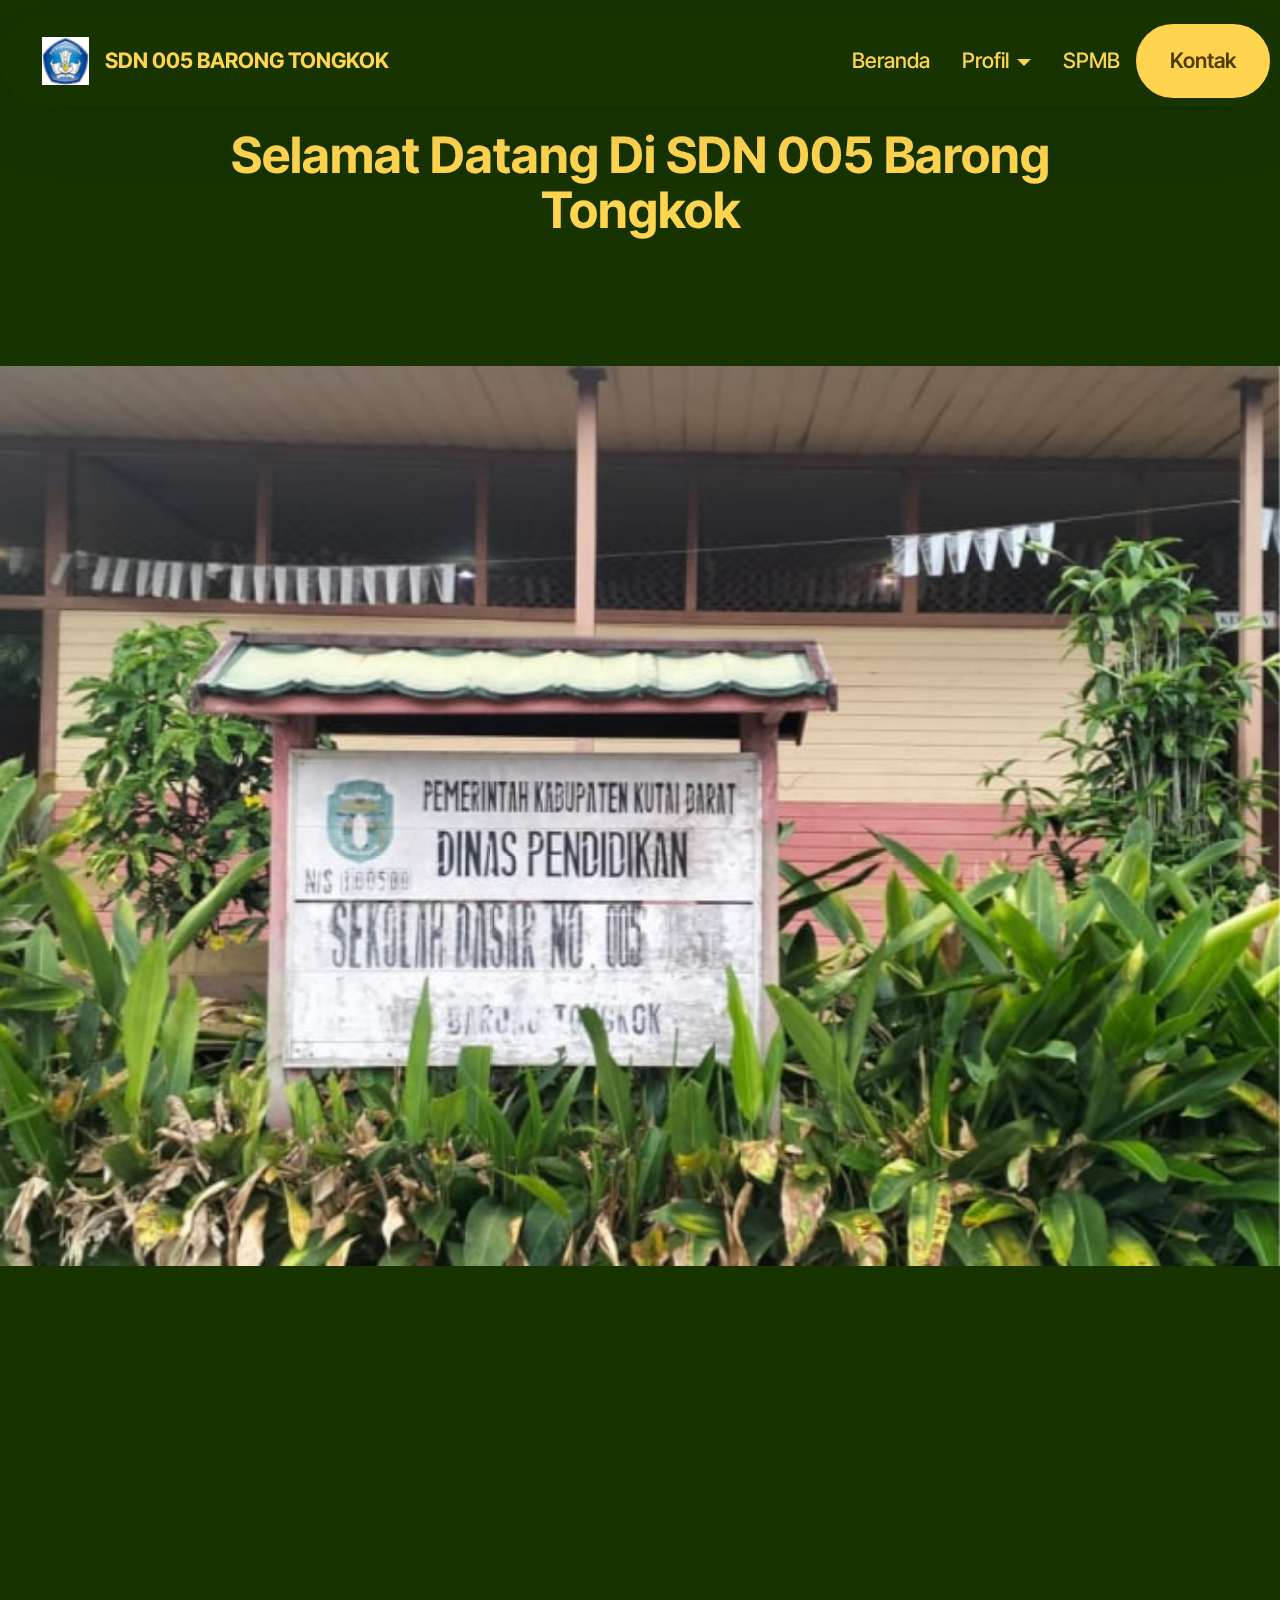
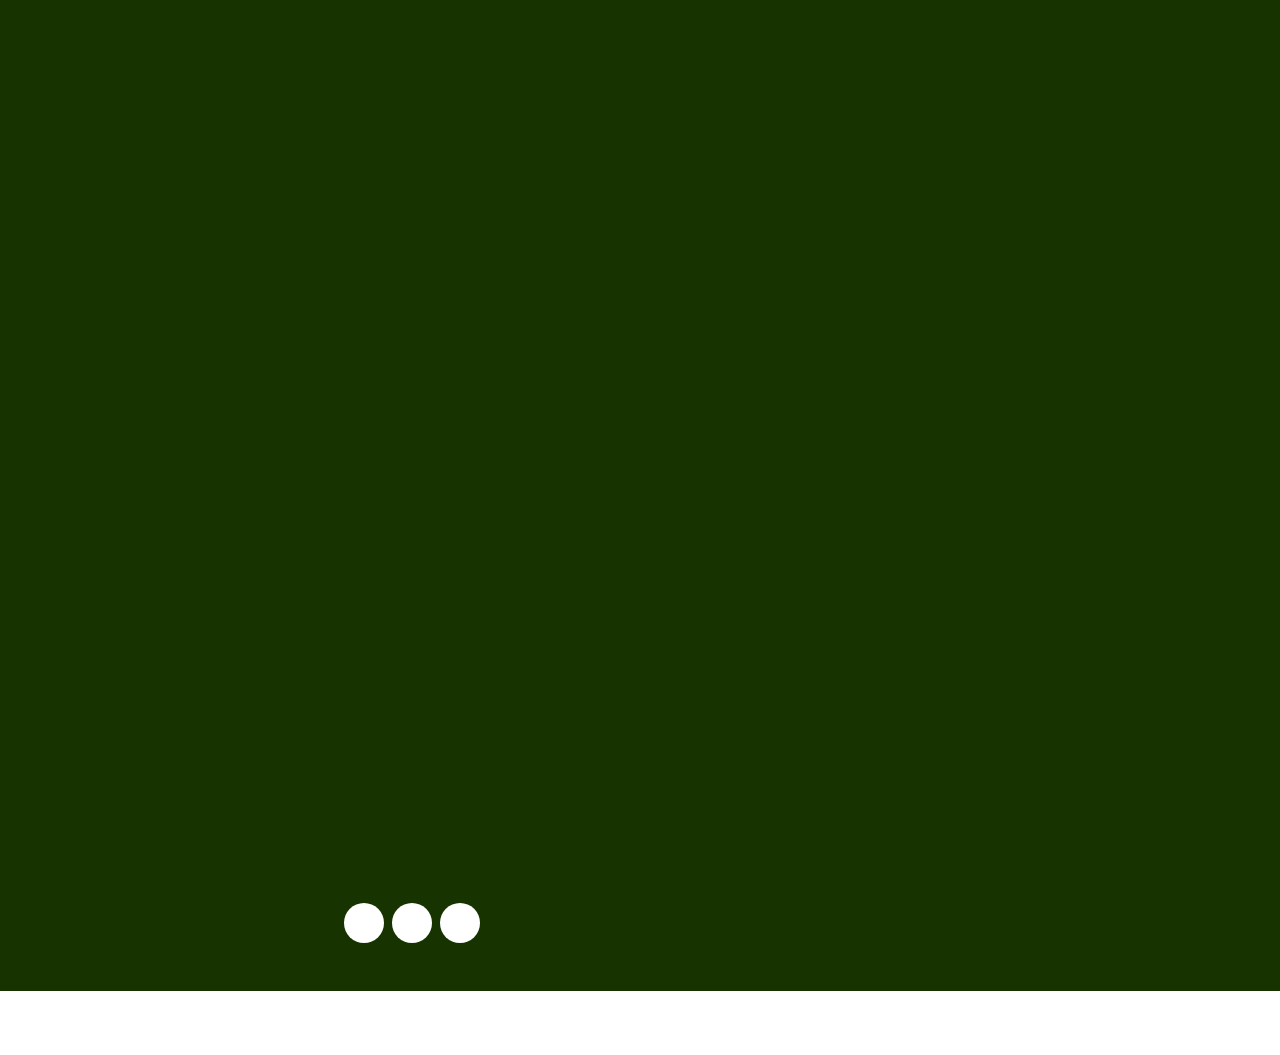
<file: index.html>
<!DOCTYPE html>
<html  >
<head>
  <!-- Site made with Mobirise Website Builder v6.0.1, https://mobirise.com -->
  <meta charset="UTF-8">
  <meta http-equiv="X-UA-Compatible" content="IE=edge">
  <meta name="generator" content="Mobirise v6.0.1, mobirise.com">
  <meta name="viewport" content="width=device-width, initial-scale=1, minimum-scale=1">
  <link rel="shortcut icon" href="assets/images/tut.jpeg-96x97.jpg" type="image/x-icon">
  <meta name="description" content="">
  
  
  <title>Home</title>
  <link rel="stylesheet" href="assets/web/assets/mobirise-icons2/mobirise2.css">
  <link rel="stylesheet" href="assets/bootstrap/css/bootstrap.min.css">
  <link rel="stylesheet" href="assets/bootstrap/css/bootstrap-grid.min.css">
  <link rel="stylesheet" href="assets/bootstrap/css/bootstrap-reboot.min.css">
  <link rel="stylesheet" href="assets/animatecss/animate.css">
  <link rel="stylesheet" href="assets/dropdown/css/style.css">
  <link rel="stylesheet" href="assets/socicon/css/styles.css">
  <link rel="stylesheet" href="assets/theme/css/style.css">
  <link rel="preload" href="https://fonts.googleapis.com/css?family=Inter+Tight:100,200,300,400,500,600,700,800,900,100i,200i,300i,400i,500i,600i,700i,800i,900i&display=swap" as="style" onload="this.onload=null;this.rel='stylesheet'">
  <noscript><link rel="stylesheet" href="https://fonts.googleapis.com/css?family=Inter+Tight:100,200,300,400,500,600,700,800,900,100i,200i,300i,400i,500i,600i,700i,800i,900i&display=swap"></noscript>
  <link rel="preload" as="style" href="assets/mobirise/css/mbr-additional.css?v=nxdVxS"><link rel="stylesheet" href="assets/mobirise/css/mbr-additional.css?v=nxdVxS" type="text/css">

  
  
  
</head>
<body>
  
  <section data-bs-version="5.1" class="menu menu2 cid-tJS6tZXiPa" once="menu" id="menu02-0">
	

	<nav class="navbar navbar-dropdown navbar-fixed-top navbar-expand-lg">
		<div class="container">
			<div class="navbar-brand">
				<span class="navbar-logo">
					<a href="https://mobirise.com">
						<img src="assets/images/tut.jpeg-96x97.jpg" alt="Mobirise Website Builder" style="height: 3rem;">
					</a>
				</span>
				<span class="navbar-caption-wrap"><a class="navbar-caption text-danger display-4" href="index.html#header05-1">SDN 005 BARONG TONGKOK</a></span>
			</div>
			<button class="navbar-toggler" type="button" data-toggle="collapse" data-bs-toggle="collapse" data-target="#navbarSupportedContent" data-bs-target="#navbarSupportedContent" aria-controls="navbarNavAltMarkup" aria-expanded="false" aria-label="Toggle navigation">
				<div class="hamburger">
					<span></span>
					<span></span>
					<span></span>
					<span></span>
				</div>
			</button>
			<div class="collapse navbar-collapse" id="navbarSupportedContent">
				<ul class="navbar-nav nav-dropdown" data-app-modern-menu="true"><li class="nav-item">
						<a class="nav-link link text-danger display-4" href="index.html#header01-7" aria-expanded="true">Beranda</a>
					</li>
					<li class="nav-item dropdown">
						<a class="nav-link link dropdown-toggle text-danger display-4" href="page1.html" aria-expanded="false" data-toggle="dropdown-submenu" data-bs-toggle="dropdown" data-bs-auto-close="outside">Profil</a><div class="dropdown-menu" aria-labelledby="dropdown-772"><a class="show dropdown-item text-danger display-4" href="page8.html">Sejarah</a><a class="dropdown-item text-danger display-4" href="page6.html">Visi dan Misi</a><a class="show dropdown-item text-danger display-4" href="page7.html">Struktur Organisasi</a><a class="show dropdown-item text-danger text-primary display-4" href="page2.html">Sarana Prasarana</a></div>
					</li>
					<li class="nav-item"><a class="nav-link link text-danger display-4" href="page3.html">SPMB</a></li></ul>
				
				<div class="navbar-buttons mbr-section-btn"><a class="btn btn-danger display-4" href="page4.html">Kontak</a></div>
			</div>
		</div>
	</nav>
</section>

<section data-bs-version="5.1" class="header5 cid-tJS6uM4N87" id="header05-1">
	

	
	
	
	<div class="align-center container">
		<div class="row justify-content-center">
			<div class="col-md-12 col-lg-9">
				<h1 class="mbr-section-title mbr-fonts-style mb-4 display-1"><strong>Selamat Datang Di SDN 005 Barong Tongkok</strong></h1>
				
				
			</div>
		</div>
		<div class="row mt-5 justify-content-center">
			
		</div>
	</div>
</section>

<section data-bs-version="5.1" class="slider3 cid-uLJZudo8BN mbr-fullscreen" id="slider03-2b">
    
    <div class="carousel slide" id="uPZpW00uwz" data-ride="carousel" data-bs-ride="carousel" data-interval="3000" data-bs-interval="3000">
        
        <div class="carousel-inner">
            
            
            <div class="carousel-item slider-image item active">
                <div class="item-wrapper">
                    <img class="d-block w-100" src="assets/images/whatsapp-image-2025-05-24-at-07.12.46-a5b6625c.jpg-1040x468.jpg" alt="Mobirise Website Builder" data-slide-to="0" data-bs-slide-to="0">
                    
                    
                </div>
            </div><div class="carousel-item slider-image item">
                <div class="item-wrapper">
                    <img class="d-block w-100" src="assets/images/whatsapp-image-2025-05-21-at-10.42.14-14f057fe.jpg-1040x1387.jpg" alt="Mobirise Website Builder" data-slide-to="1" data-bs-slide-to="1">
                    
                    
                </div>
            </div><div class="carousel-item slider-image item">
                <div class="item-wrapper">
                    <img class="d-block w-100" src="assets/images/whatsapp-image-2025-05-06-at-11.00.44-cb5b71dd.jpg-1040x468.jpg" alt="Mobirise Website Builder" data-slide-to="2" data-bs-slide-to="2">
                    
                    
                </div>
            </div><div class="carousel-item slider-image item">
                <div class="item-wrapper">
                    <img class="d-block w-100" src="assets/images/whatsapp-image-2025-05-16-at-08.26.05-b7950ff7.jpg-960x1280.jpg" alt="Mobirise Website Builder" data-slide-to="3" data-bs-slide-to="3">
                    
                    
                </div>
            </div><div class="carousel-item slider-image item">
                <div class="item-wrapper">
                    <img class="d-block w-100" src="assets/images/whatsapp-image-2025-05-13-at-16.39.25-36556574.jpg-960x720.jpg" alt="Mobirise Website Builder" data-slide-to="4" data-bs-slide-to="4">
                    
                    
                </div>
            </div><div class="carousel-item slider-image item">
                <div class="item-wrapper">
                    <img class="d-block w-100" src="assets/images/whatsapp-image-2025-05-16-at-08.25.17-3dc33a89.jpg-960x1280.jpg" alt="Mobirise Website Builder" data-slide-to="5" data-bs-slide-to="5">
                    
                    
                </div>
            </div>
        </div>
        <a class="carousel-control carousel-control-prev" role="button" data-slide="prev" data-bs-slide="prev" href="#uPZpW00uwz">
            <span class="mobi-mbri mobi-mbri-arrow-prev" aria-hidden="true"></span>
            <span class="sr-only visually-hidden">Previous</span>
        </a>
        <a class="carousel-control carousel-control-next" role="button" data-slide="next" data-bs-slide="next" href="#uPZpW00uwz">
            <span class="mobi-mbri mobi-mbri-arrow-next" aria-hidden="true"></span>
            <span class="sr-only visually-hidden">Next</span>
        </a>
    </div>
</section>

<section data-bs-version="5.1" class="header1 cid-uOUWt2aOWz" id="header01-35">
	

	
	

	<div class="container">
		<div class="row justify-content-center">
			<div class="col-12 col-md-12 col-lg-7 image-wrapper">
				<img class="w-100" src="assets/images/whatsapp-image-2025-05-15-at-09.40.24-f8bfe21c.jpg-738x1600.jpeg" alt="Mobirise Website Builder">
			</div>
			<div class="col-12 col-lg col-md-12">
				<div class="text-wrapper align-left">
					<h1 class="mbr-section-title mbr-fonts-style mb-4 display-2"><strong>Kata Sambutan Kepala Sekolah</strong></h1>
					<p class="mbr-text mbr-fonts-style mb-4 display-7">Selamat Datang di Website Resmi SDN 005 Barong Tongkok!
<br>Dengan penuh rasa syukur dan bangga, kami menyambut Bapak/Ibu, Orang Tua/Wali Murid, serta seluruh pengunjung di website resmi Sekolah Dasar Negeri 005 Barong Tongkok. Website ini kami hadirkan sebagai sarana informasi, komunikasi, dan edukasi yang dapat diakses oleh seluruh masyarakat.
<br>Melalui platform ini, kami ingin memperkenalkan lebih dekat berbagai kegiatan, prestasi, serta program pendidikan yang kami jalankan demi menciptakan generasi penerus yang cerdas, berakhlak mulia, dan siap menghadapi tantangan masa depan.
<br>Kami berharap website ini dapat menjadi jembatan silaturahmi antara sekolah dengan masyarakat luas serta media yang mendukung keterbukaan dan kemajuan pendidikan di SDN 005 Barong Tongkok.
<br>Terima kasih atas kunjungannya. Selamat menjelajah dan semoga bermanfaat!&nbsp;<br></p>
					
				</div>
			</div>
		</div>
	</div>
</section>

<section data-bs-version="5.1" class="footer4 cid-uN3OfjeTxq" once="footers" id="footer4-34">

    

    
    
    <div class="container">
        <div class="row mbr-white">
            <div class="col-6 col-lg-3">
                <div class="media-wrap col-md-4 col-12">
                    <a href="https://respati.ac.id/">
                        <img src="assets/images/logo-unriyo-baru.png-198x198.png" alt="Mobirise Website Builder">
                    </a>
                </div>
            </div>
            <div class="col-12 col-md-6 col-lg-3">
                
                <p class="mbr-text mbr-fonts-style mb-4 display-4">
                    Developer By<br>Fernando Nopensa | 23220019<br></p>
                
                <div class="social-row display-7">
                    <div class="soc-item">
                        <a href="https://www.facebook.com/share/1Bz99Aap9T/" target="_blank">
                            <span class="mbr-iconfont socicon-facebook socicon" style="font-size: 28px; color: rgb(43, 110, 231); fill: rgb(43, 110, 231);"></span>
                        </a>
                    </div>
                    <div class="soc-item">
                        <a href="https://wa.me/6282358495070">
                            <span class="mbr-iconfont socicon-whatsapp socicon" style="font-size: 28px; color: rgb(46, 72, 26); fill: rgb(46, 72, 26);"></span>
                        </a>
                    </div>
                    <div class="soc-item">
                        <a href="https://www.instagram.com/sdn_005_barong_tongkok/profilecard/?igsh=cndud2FhaXB5NHl0" target="_blank">
                            <span class="mbr-iconfont socicon-instagram socicon" style="color: rgb(215, 0, 129); fill: rgb(215, 0, 129); font-size: 28px;"></span>
                        </a>
                    </div>
                    
                </div>
            </div>
            <div class="col-12 col-md-6 col-lg-3">
                
                <ul class="list mbr-fonts-style display-4">
                    <li class="mbr-text item-wrap"><br></li>
                </ul>
            </div>
            <div class="col-12 col-md-6 col-lg-3">
                
                <ul class="list mbr-fonts-style display-4">
                    <li class="mbr-text item-wrap"><br></li>
                </ul>
            </div>
            
        </div>
    </div>
</section><section class="display-7" style="padding: 0;align-items: center;justify-content: center;flex-wrap: wrap;    align-content: center;display: flex;position: relative;height: 4rem;"><a href="https://mobiri.se/3951615" style="flex: 1 1;height: 4rem;position: absolute;width: 100%;z-index: 1;"><img alt="" style="height: 4rem;" src="[data-uri]"></a><p style="margin: 0;text-align: center;" class="display-7">&#8204;</p><a style="z-index:1" href="https://mobirise.com/builder/no-code-website-builder.html">No Code Website Builder</a></section><script src="assets/bootstrap/js/bootstrap.bundle.min.js"></script>  <script src="assets/smoothscroll/smooth-scroll.js"></script>  <script src="assets/ytplayer/index.js"></script>  <script src="assets/dropdown/js/navbar-dropdown.js"></script>  <script src="assets/theme/js/script.js"></script>  
  
  
  <input name="animation" type="hidden">
  </body>
</html>
</file>
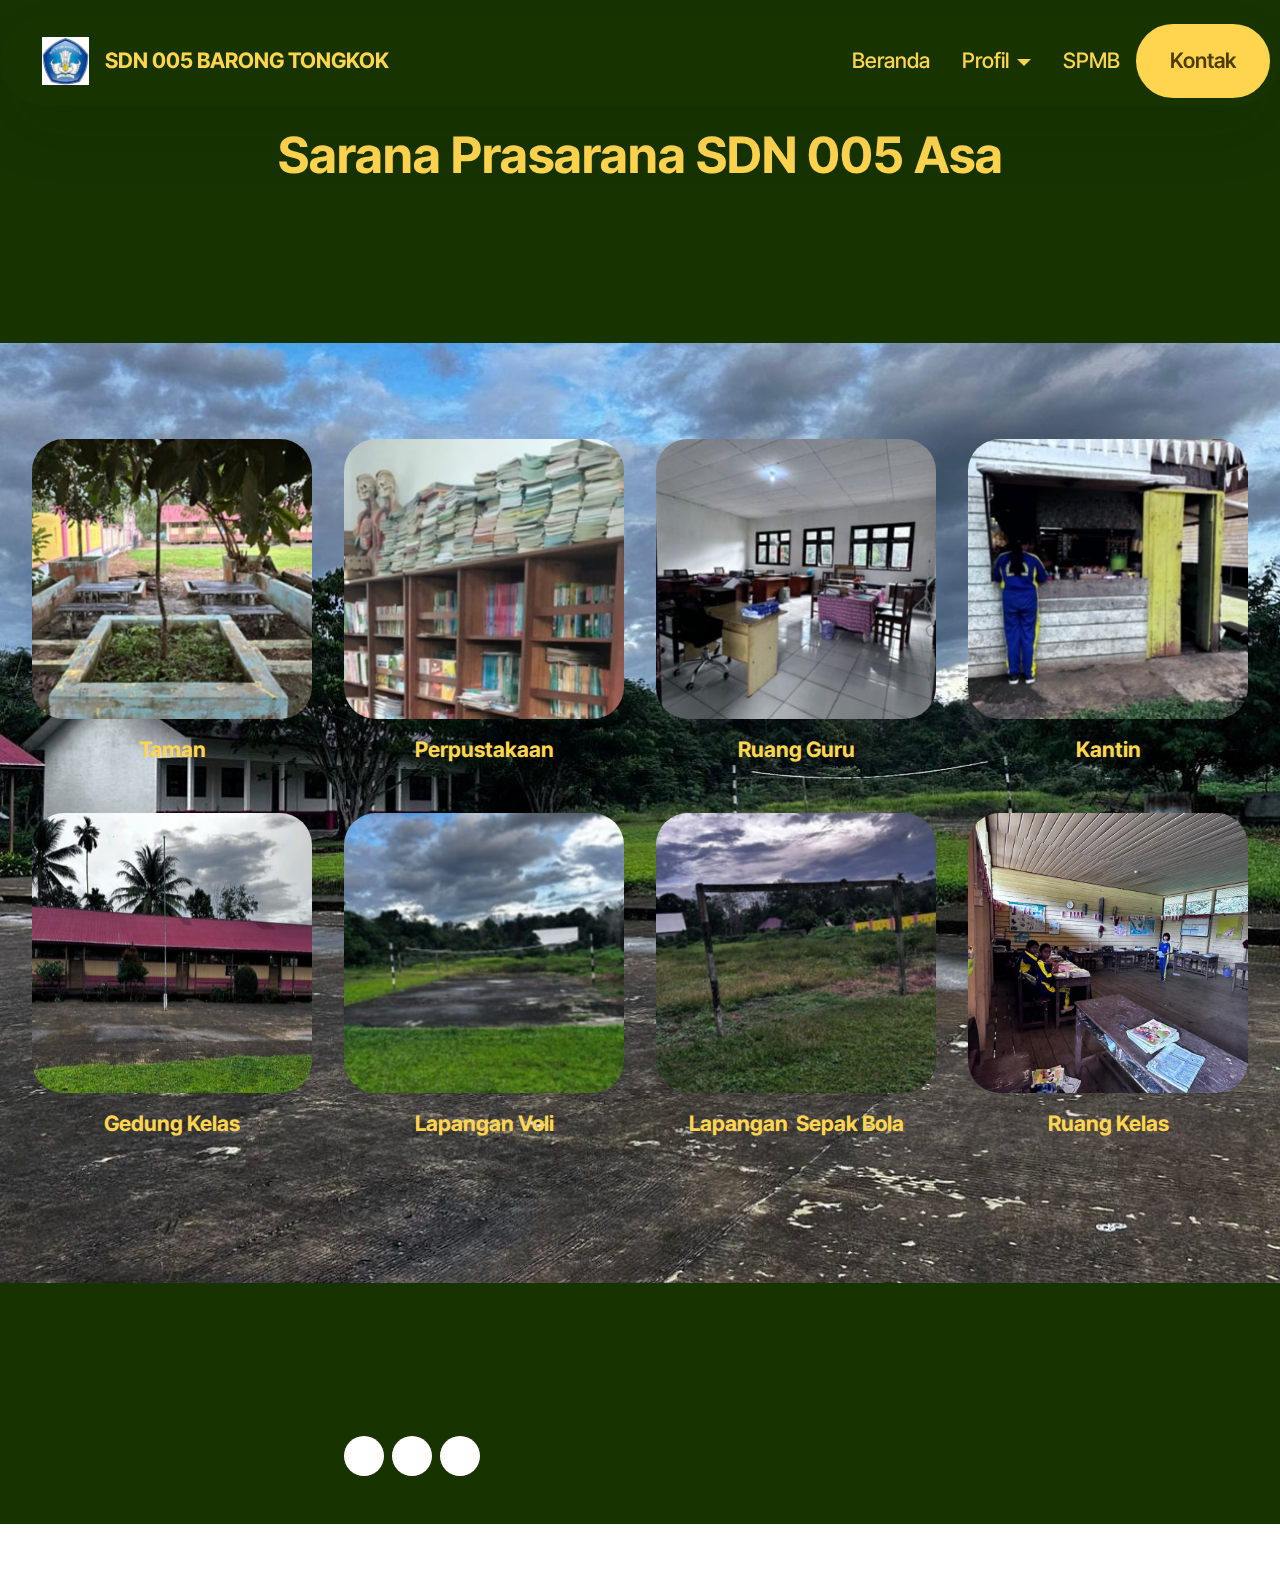
<file: page2.html>
<!DOCTYPE html>
<html  >
<head>
  <!-- Site made with Mobirise Website Builder v6.0.1, https://mobirise.com -->
  <meta charset="UTF-8">
  <meta http-equiv="X-UA-Compatible" content="IE=edge">
  <meta name="generator" content="Mobirise v6.0.1, mobirise.com">
  <meta name="viewport" content="width=device-width, initial-scale=1, minimum-scale=1">
  <link rel="shortcut icon" href="assets/images/tut.jpeg-96x97.jpg" type="image/x-icon">
  <meta name="description" content="">
  
  
  <title>Sarana Prasarana</title>
  <link rel="stylesheet" href="assets/web/assets/mobirise-icons2/mobirise2.css">
  <link rel="stylesheet" href="assets/bootstrap/css/bootstrap.min.css">
  <link rel="stylesheet" href="assets/bootstrap/css/bootstrap-grid.min.css">
  <link rel="stylesheet" href="assets/bootstrap/css/bootstrap-reboot.min.css">
  <link rel="stylesheet" href="assets/animatecss/animate.css">
  <link rel="stylesheet" href="assets/dropdown/css/style.css">
  <link rel="stylesheet" href="assets/socicon/css/styles.css">
  <link rel="stylesheet" href="assets/theme/css/style.css">
  <link rel="preload" href="https://fonts.googleapis.com/css?family=Inter+Tight:100,200,300,400,500,600,700,800,900,100i,200i,300i,400i,500i,600i,700i,800i,900i&display=swap" as="style" onload="this.onload=null;this.rel='stylesheet'">
  <noscript><link rel="stylesheet" href="https://fonts.googleapis.com/css?family=Inter+Tight:100,200,300,400,500,600,700,800,900,100i,200i,300i,400i,500i,600i,700i,800i,900i&display=swap"></noscript>
  <link rel="preload" as="style" href="assets/mobirise/css/mbr-additional.css?v=ESRrKj"><link rel="stylesheet" href="assets/mobirise/css/mbr-additional.css?v=ESRrKj" type="text/css">

  
  
  
</head>
<body>
  
  <section data-bs-version="5.1" class="menu menu2 cid-uJiSIIAc0R" once="menu" id="menu02-1s">
	

	<nav class="navbar navbar-dropdown navbar-fixed-top navbar-expand-lg">
		<div class="container">
			<div class="navbar-brand">
				<span class="navbar-logo">
					<a href="https://mobirise.com">
						<img src="assets/images/tut.jpeg-96x97.jpg" alt="Mobirise Website Builder" style="height: 3rem;">
					</a>
				</span>
				<span class="navbar-caption-wrap"><a class="navbar-caption text-danger display-4" href="index.html#header05-1">SDN 005 BARONG TONGKOK</a></span>
			</div>
			<button class="navbar-toggler" type="button" data-toggle="collapse" data-bs-toggle="collapse" data-target="#navbarSupportedContent" data-bs-target="#navbarSupportedContent" aria-controls="navbarNavAltMarkup" aria-expanded="false" aria-label="Toggle navigation">
				<div class="hamburger">
					<span></span>
					<span></span>
					<span></span>
					<span></span>
				</div>
			</button>
			<div class="collapse navbar-collapse" id="navbarSupportedContent">
				<ul class="navbar-nav nav-dropdown" data-app-modern-menu="true"><li class="nav-item">
						<a class="nav-link link text-danger display-4" href="index.html#header01-7" aria-expanded="true">Beranda</a>
					</li>
					<li class="nav-item dropdown">
						<a class="nav-link link dropdown-toggle text-danger display-4" href="page1.html" aria-expanded="false" data-toggle="dropdown-submenu" data-bs-toggle="dropdown" data-bs-auto-close="outside">Profil</a><div class="dropdown-menu" aria-labelledby="dropdown-772"><a class="show dropdown-item text-danger display-4" href="page8.html">Sejarah</a><a class="dropdown-item text-danger display-4" href="page6.html">Visi dan Misi</a><a class="show dropdown-item text-danger display-4" href="page7.html">Struktur Organisasi</a><a class="show dropdown-item text-danger text-primary display-4" href="page2.html">Sarana Prasarana</a></div>
					</li>
					<li class="nav-item"><a class="nav-link link text-danger display-4" href="page3.html">SPMB</a></li></ul>
				
				<div class="navbar-buttons mbr-section-btn"><a class="btn btn-danger display-4" href="page4.html">Kontak</a></div>
			</div>
		</div>
	</nav>
</section>

<section data-bs-version="5.1" class="header5 cid-uJiSIIQtnh" id="header05-1t">
	

	
	
	
	<div class="align-center container">
		<div class="row justify-content-center">
			<div class="col-md-12 col-lg-9">
				<h1 class="mbr-section-title mbr-fonts-style mb-4 display-1"><strong>Sarana Prasarana SDN 005 Asa</strong></h1>
				
				
			</div>
		</div>
		<div class="row mt-5 justify-content-center">
			
		</div>
	</div>
</section>

<section data-bs-version="5.1" class="features13 start cid-uLUrhAzzur" id="features013-2c">
    

<div class="container-fluid">
  <div class="row justify-content-center">
    <div class="col-12 content-head">
      
    </div>
  </div>
  <div class="row mbr-section-content">
    <div class="item features-image col-6 col-md-4 col-lg-3">
      <div class="item-wrapper">
        <div class="item-img">
          <img src="assets/images/whatsapp-image-2025-05-13-at-17.05.38-53dec8f0.jpg-409x727.jpeg" alt="Mobirise Website Builder" title="" data-slide-to="0" data-bs-slide-to="0">
        </div>
        <div class="item-content align-left mt-3">
          <h5 class="item-title mbr-fonts-style mb-3 display-7"><strong>Taman</strong></h5>
          
          
        </div>
        
      </div>
    </div>
    <div class="item features-image col-6 col-md-4 col-lg-3">
      <div class="item-wrapper">
        <div class="item-img">
          <img src="assets/images/whatsapp-image-2025-05-24-at-07.12.44-ae68b501.jpg-409x909.jpeg" alt="Mobirise Website Builder" title="" data-slide-to="1" data-bs-slide-to="1">
        </div>
        <div class="item-content align-left mt-3">
          <h5 class="item-title mbr-fonts-style mb-3 display-7"><strong>Perpustakaan</strong></h5>
          
          
        </div>
        
      </div>
    </div>
    <div class="item features-image col-6 col-md-4 col-lg-3">
      <div class="item-wrapper">
        <div class="item-img">
          <img src="assets/images/whatsapp-image-2025-05-16-at-08.24.55-44083406.jpg-409x545.jpeg" alt="Mobirise Website Builder" title="" data-slide-to="2" data-bs-slide-to="2">
        </div>
        <div class="item-content align-left mt-3">
          <h5 class="item-title mbr-fonts-style mb-3 display-7"><strong>Ruang Guru</strong></h5>
          
          
        </div>
        
      </div>
    </div>
    <div class="item features-image col-6 col-md-4 col-lg-3">
      <div class="item-wrapper">
        <div class="item-img">
          <img src="assets/images/whatsapp-image-2025-05-16-at-08.26.17-205f5598.jpg-2-409x545.jpeg" alt="Mobirise Website Builder" title="" data-slide-to="3" data-bs-slide-to="3">
        </div>
        <div class="item-content align-left mt-3">
          <h5 class="item-title mbr-fonts-style mb-3 display-7"><strong>Kantin</strong></h5>
          
          
        </div>
        
      </div>
    </div><div class="item features-image col-6 col-md-4 col-lg-3">
      <div class="item-wrapper">
        <div class="item-img">
          <img src="assets/images/whatsapp-image-2025-05-13-at-16.39.21-e7b7f0da.jpg-646x485.jpeg" alt="Mobirise Website Builder" title="" data-slide-to="4" data-bs-slide-to="4">
        </div>
        <div class="item-content align-left mt-3">
          <h5 class="item-title mbr-fonts-style mb-3 display-7"><strong>Gedung Kelas</strong></h5>
          
          
        </div>
        
      </div>
    </div>
    <div class="item features-image col-6 col-md-4 col-lg-3">
      <div class="item-wrapper">
        <div class="item-img">
          <img src="assets/images/whatsapp-image-2025-05-13-at-16.39.25-66dea03f.jpg-409x307.jpeg" alt="Mobirise Website Builder" title="" data-slide-to="5" data-bs-slide-to="5">
        </div>
        <div class="item-content align-left mt-3">
          <h5 class="item-title mbr-fonts-style mb-3 display-7"><strong>Lapangan Voli</strong></h5>
          
          
        </div>
        
      </div>
    </div>
    <div class="item features-image col-6 col-md-4 col-lg-3">
      <div class="item-wrapper">
        <div class="item-img">
          <img src="assets/images/whatsapp-image-2025-05-13-at-16.39.23-c04e1944.jpg-409x545.jpeg" alt="Mobirise Website Builder" title="" data-slide-to="6" data-bs-slide-to="6">
        </div>
        <div class="item-content align-left mt-3">
          <h5 class="item-title mbr-fonts-style mb-3 display-7"><strong>Lapangan&nbsp; Sepak Bola</strong></h5>
          
          
        </div>
        
      </div>
    </div><div class="item features-image col-6 col-md-4 col-lg-3">
      <div class="item-wrapper">
        <div class="item-img">
          <img src="assets/images/whatsapp-image-2025-05-16-at-08.25.44-813b87e3.jpg-960x1280.jpeg" alt="Mobirise Website Builder" title="" data-slide-to="7" data-bs-slide-to="7">
        </div>
        <div class="item-content align-left mt-3">
          <h5 class="item-title mbr-fonts-style mb-3 display-7"><strong>Ruang Kelas</strong></h5>
          
          
        </div>
        
      </div>
    </div>

  </div>
</div>
</section>

<section data-bs-version="5.1" class="footer4 cid-uN3OfjeTxq" once="footers" id="footer4-34">

    

    
    
    <div class="container">
        <div class="row mbr-white">
            <div class="col-6 col-lg-3">
                <div class="media-wrap col-md-4 col-12">
                    <a href="https://respati.ac.id/">
                        <img src="assets/images/logo-unriyo-baru.png-198x198.png" alt="Mobirise Website Builder">
                    </a>
                </div>
            </div>
            <div class="col-12 col-md-6 col-lg-3">
                
                <p class="mbr-text mbr-fonts-style mb-4 display-4">
                    Developer By<br>Fernando Nopensa | 23220019<br></p>
                
                <div class="social-row display-7">
                    <div class="soc-item">
                        <a href="https://www.facebook.com/share/1Bz99Aap9T/" target="_blank">
                            <span class="mbr-iconfont socicon-facebook socicon" style="font-size: 28px; color: rgb(43, 110, 231); fill: rgb(43, 110, 231);"></span>
                        </a>
                    </div>
                    <div class="soc-item">
                        <a href="https://wa.me/6282358495070">
                            <span class="mbr-iconfont socicon-whatsapp socicon" style="font-size: 28px; color: rgb(46, 72, 26); fill: rgb(46, 72, 26);"></span>
                        </a>
                    </div>
                    <div class="soc-item">
                        <a href="https://www.instagram.com/sdn_005_barong_tongkok/profilecard/?igsh=cndud2FhaXB5NHl0" target="_blank">
                            <span class="mbr-iconfont socicon-instagram socicon" style="color: rgb(215, 0, 129); fill: rgb(215, 0, 129); font-size: 28px;"></span>
                        </a>
                    </div>
                    
                </div>
            </div>
            <div class="col-12 col-md-6 col-lg-3">
                
                <ul class="list mbr-fonts-style display-4">
                    <li class="mbr-text item-wrap"><br></li>
                </ul>
            </div>
            <div class="col-12 col-md-6 col-lg-3">
                
                <ul class="list mbr-fonts-style display-4">
                    <li class="mbr-text item-wrap"><br></li>
                </ul>
            </div>
            
        </div>
    </div>
</section><section class="display-7" style="padding: 0;align-items: center;justify-content: center;flex-wrap: wrap;    align-content: center;display: flex;position: relative;height: 4rem;"><a href="https://mobiri.se/3951615" style="flex: 1 1;height: 4rem;position: absolute;width: 100%;z-index: 1;"><img alt="" style="height: 4rem;" src="[data-uri]"></a><p style="margin: 0;text-align: center;" class="display-7">&#8204;</p><a style="z-index:1" href="https://mobirise.com/builder/ai-website-builder.html">Free AI Website Builder</a></section><script src="assets/bootstrap/js/bootstrap.bundle.min.js"></script>  <script src="assets/smoothscroll/smooth-scroll.js"></script>  <script src="assets/ytplayer/index.js"></script>  <script src="assets/dropdown/js/navbar-dropdown.js"></script>  <script src="assets/theme/js/script.js"></script>  
  
  
  <input name="animation" type="hidden">
  </body>
</html>
</file>
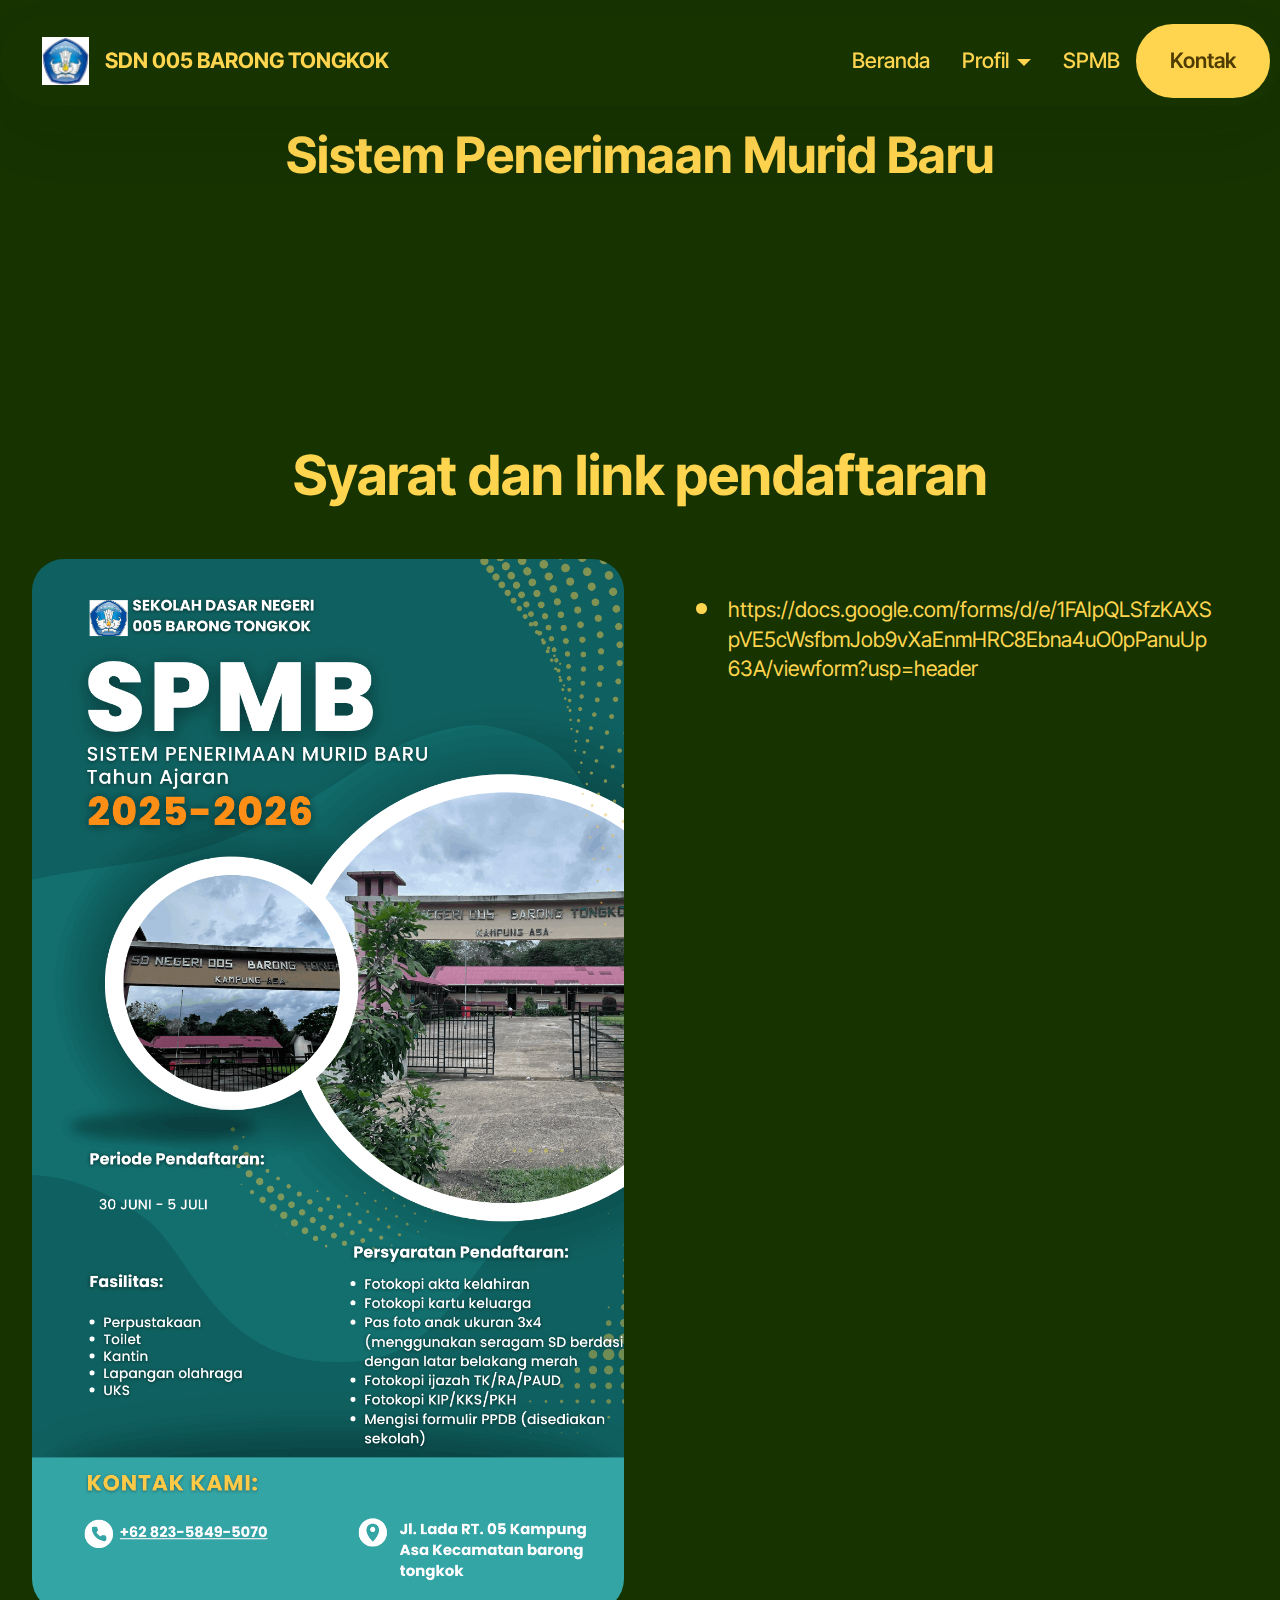
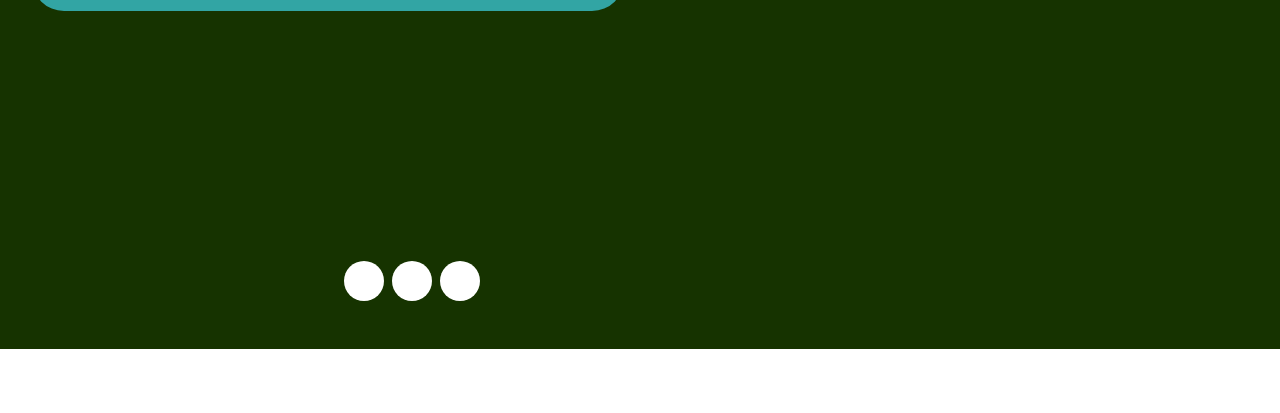
<file: page3.html>
<!DOCTYPE html>
<html  >
<head>
  <!-- Site made with Mobirise Website Builder v6.0.1, https://mobirise.com -->
  <meta charset="UTF-8">
  <meta http-equiv="X-UA-Compatible" content="IE=edge">
  <meta name="generator" content="Mobirise v6.0.1, mobirise.com">
  <meta name="viewport" content="width=device-width, initial-scale=1, minimum-scale=1">
  <link rel="shortcut icon" href="assets/images/tut.jpeg-96x97.jpg" type="image/x-icon">
  <meta name="description" content="">
  
  
  <title>SPMB</title>
  <link rel="stylesheet" href="assets/web/assets/mobirise-icons2/mobirise2.css">
  <link rel="stylesheet" href="assets/bootstrap/css/bootstrap.min.css">
  <link rel="stylesheet" href="assets/bootstrap/css/bootstrap-grid.min.css">
  <link rel="stylesheet" href="assets/bootstrap/css/bootstrap-reboot.min.css">
  <link rel="stylesheet" href="assets/animatecss/animate.css">
  <link rel="stylesheet" href="assets/dropdown/css/style.css">
  <link rel="stylesheet" href="assets/socicon/css/styles.css">
  <link rel="stylesheet" href="assets/theme/css/style.css">
  <link rel="preload" href="https://fonts.googleapis.com/css?family=Inter+Tight:100,200,300,400,500,600,700,800,900,100i,200i,300i,400i,500i,600i,700i,800i,900i&display=swap" as="style" onload="this.onload=null;this.rel='stylesheet'">
  <noscript><link rel="stylesheet" href="https://fonts.googleapis.com/css?family=Inter+Tight:100,200,300,400,500,600,700,800,900,100i,200i,300i,400i,500i,600i,700i,800i,900i&display=swap"></noscript>
  <link rel="preload" as="style" href="assets/mobirise/css/mbr-additional.css?v=tx7gBx"><link rel="stylesheet" href="assets/mobirise/css/mbr-additional.css?v=tx7gBx" type="text/css">

  
  
  
</head>
<body>
  
  <section data-bs-version="5.1" class="menu menu2 cid-uJj3v8wjgp" once="menu" id="menu02-1z">
	

	<nav class="navbar navbar-dropdown navbar-fixed-top navbar-expand-lg">
		<div class="container">
			<div class="navbar-brand">
				<span class="navbar-logo">
					<a href="https://mobirise.com">
						<img src="assets/images/tut.jpeg-96x97.jpg" alt="Mobirise Website Builder" style="height: 3rem;">
					</a>
				</span>
				<span class="navbar-caption-wrap"><a class="navbar-caption text-danger display-4" href="index.html#header05-1">SDN 005 BARONG TONGKOK</a></span>
			</div>
			<button class="navbar-toggler" type="button" data-toggle="collapse" data-bs-toggle="collapse" data-target="#navbarSupportedContent" data-bs-target="#navbarSupportedContent" aria-controls="navbarNavAltMarkup" aria-expanded="false" aria-label="Toggle navigation">
				<div class="hamburger">
					<span></span>
					<span></span>
					<span></span>
					<span></span>
				</div>
			</button>
			<div class="collapse navbar-collapse" id="navbarSupportedContent">
				<ul class="navbar-nav nav-dropdown" data-app-modern-menu="true"><li class="nav-item">
						<a class="nav-link link text-danger display-4" href="index.html#header01-7" aria-expanded="true">Beranda</a>
					</li>
					<li class="nav-item dropdown">
						<a class="nav-link link dropdown-toggle text-danger display-4" href="page1.html" aria-expanded="false" data-toggle="dropdown-submenu" data-bs-toggle="dropdown" data-bs-auto-close="outside">Profil</a><div class="dropdown-menu" aria-labelledby="dropdown-772"><a class="show dropdown-item text-danger display-4" href="page8.html">Sejarah</a><a class="dropdown-item text-danger display-4" href="page6.html">Visi dan Misi</a><a class="show dropdown-item text-danger display-4" href="page7.html">Struktur Organisasi</a><a class="show dropdown-item text-danger text-primary display-4" href="page2.html">Sarana Prasarana</a></div>
					</li>
					<li class="nav-item"><a class="nav-link link text-danger display-4" href="page3.html">SPMB</a></li></ul>
				
				<div class="navbar-buttons mbr-section-btn"><a class="btn btn-danger display-4" href="page4.html">Kontak</a></div>
			</div>
		</div>
	</nav>
</section>

<section data-bs-version="5.1" class="header5 cid-uJj3v8U9kW" id="header05-20">
	

	
	
	
	<div class="align-center container">
		<div class="row justify-content-center">
			<div class="col-md-12 col-lg-9">
				<h1 class="mbr-section-title mbr-fonts-style mb-4 display-1"><strong>Sistem Penerimaan Murid Baru</strong></h1>
				
				
			</div>
		</div>
		<div class="row mt-5 justify-content-center">
			
		</div>
	</div>
</section>

<section data-bs-version="5.1" class="features031 cid-uPTrQROJAg" id="features031-36">
    
    
    
    <div class="container">
        <div class="row justify-content-center">
            <div class="col-md-12 content-head mb-5">
                <h1 class="mbr-section-title mbr-fonts-style mb-0 display-2"><strong>Syarat dan link pendaftaran</strong></h1>
                
            </div>
        </div>
        <div class="row justify-content-center  blockContent">
            <div class="col-12 col-lg">
                <div class="item-wrapper align-left">
                    <div class="counter-container mbr-text mbr-fonts-style display-7">
                        <ul>
                            <li>https://docs.google.com/forms/d/e/1FAIpQLSfzKAXSpVE5cWsfbmJob9vXaEnmHRC8Ebna4uO0pPanuUp63A/viewform?usp=header&nbsp;</li>
                        </ul>
                    </div>
                </div>
            </div>
            <div class="col-12 col-lg-6">
                <div class="image-wrapper">
                    <img class="w-100" src="assets/images/spmb.png-1080x1920.png" alt="Mobirise Website Builder">
                </div>
            </div>

        </div>
    </div>
</section>

<section data-bs-version="5.1" class="footer4 cid-uN3OfjeTxq" once="footers" id="footer4-34">

    

    
    
    <div class="container">
        <div class="row mbr-white">
            <div class="col-6 col-lg-3">
                <div class="media-wrap col-md-4 col-12">
                    <a href="https://respati.ac.id/">
                        <img src="assets/images/logo-unriyo-baru.png-198x198.png" alt="Mobirise Website Builder">
                    </a>
                </div>
            </div>
            <div class="col-12 col-md-6 col-lg-3">
                
                <p class="mbr-text mbr-fonts-style mb-4 display-4">
                    Developer By<br>Fernando Nopensa | 23220019<br></p>
                
                <div class="social-row display-7">
                    <div class="soc-item">
                        <a href="https://www.facebook.com/share/1Bz99Aap9T/" target="_blank">
                            <span class="mbr-iconfont socicon-facebook socicon" style="font-size: 28px; color: rgb(43, 110, 231); fill: rgb(43, 110, 231);"></span>
                        </a>
                    </div>
                    <div class="soc-item">
                        <a href="https://wa.me/6282358495070">
                            <span class="mbr-iconfont socicon-whatsapp socicon" style="font-size: 28px; color: rgb(46, 72, 26); fill: rgb(46, 72, 26);"></span>
                        </a>
                    </div>
                    <div class="soc-item">
                        <a href="https://www.instagram.com/sdn_005_barong_tongkok/profilecard/?igsh=cndud2FhaXB5NHl0" target="_blank">
                            <span class="mbr-iconfont socicon-instagram socicon" style="color: rgb(215, 0, 129); fill: rgb(215, 0, 129); font-size: 28px;"></span>
                        </a>
                    </div>
                    
                </div>
            </div>
            <div class="col-12 col-md-6 col-lg-3">
                
                <ul class="list mbr-fonts-style display-4">
                    <li class="mbr-text item-wrap"><br></li>
                </ul>
            </div>
            <div class="col-12 col-md-6 col-lg-3">
                
                <ul class="list mbr-fonts-style display-4">
                    <li class="mbr-text item-wrap"><br></li>
                </ul>
            </div>
            
        </div>
    </div>
</section><section class="display-7" style="padding: 0;align-items: center;justify-content: center;flex-wrap: wrap;    align-content: center;display: flex;position: relative;height: 4rem;"><a href="https://mobiri.se/3951615" style="flex: 1 1;height: 4rem;position: absolute;width: 100%;z-index: 1;"><img alt="" style="height: 4rem;" src="[data-uri]"></a><p style="margin: 0;text-align: center;" class="display-7">&#8204;</p><a style="z-index:1" href="https://mobirise.com/builder/ai-website-builder.html">Free AI Website Builder</a></section><script src="assets/bootstrap/js/bootstrap.bundle.min.js"></script>  <script src="assets/smoothscroll/smooth-scroll.js"></script>  <script src="assets/ytplayer/index.js"></script>  <script src="assets/dropdown/js/navbar-dropdown.js"></script>  <script src="assets/theme/js/script.js"></script>  
  
  
  <input name="animation" type="hidden">
  </body>
</html>
</file>
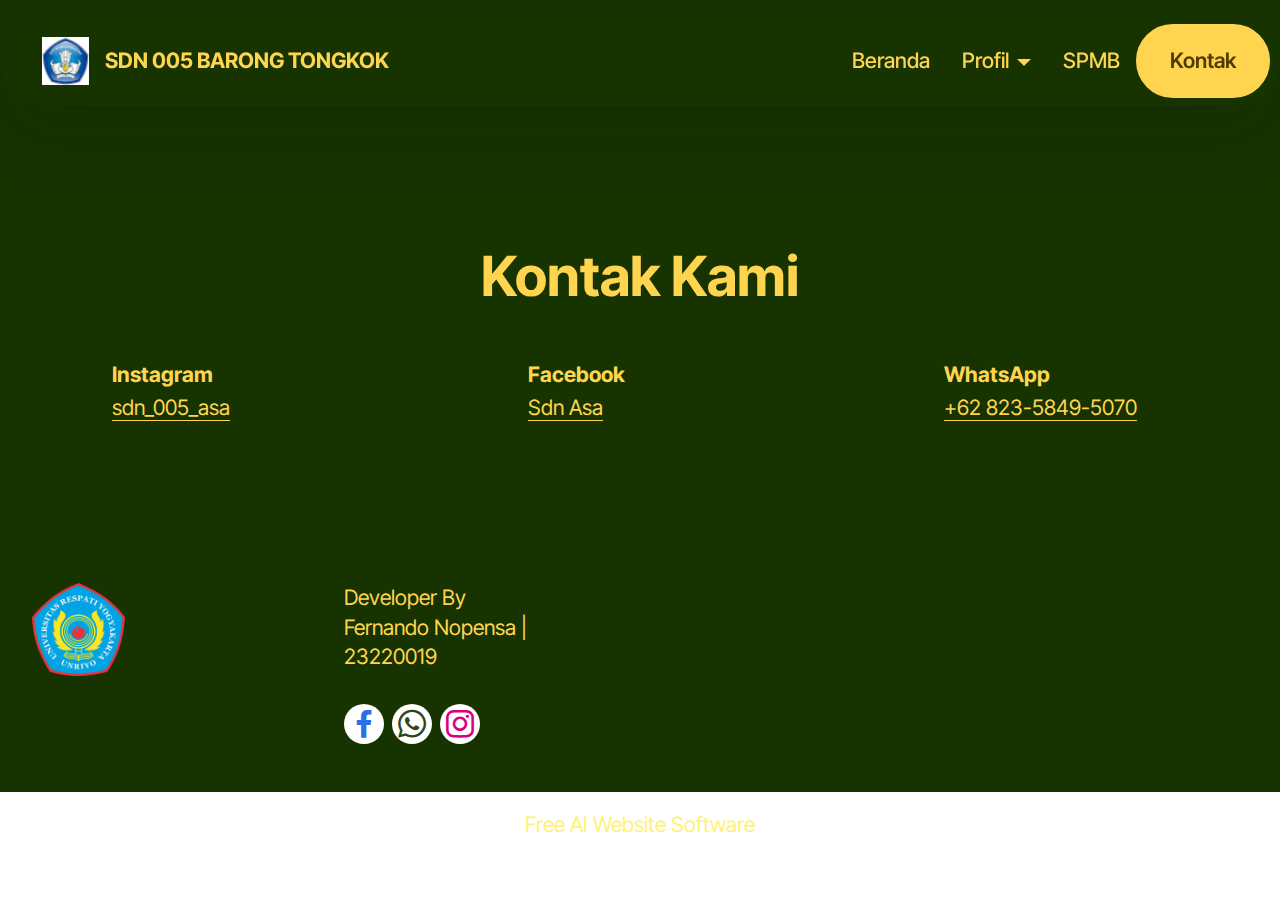
<file: page4.html>
<!DOCTYPE html>
<html  >
<head>
  <!-- Site made with Mobirise Website Builder v6.0.1, https://mobirise.com -->
  <meta charset="UTF-8">
  <meta http-equiv="X-UA-Compatible" content="IE=edge">
  <meta name="generator" content="Mobirise v6.0.1, mobirise.com">
  <meta name="viewport" content="width=device-width, initial-scale=1, minimum-scale=1">
  <link rel="shortcut icon" href="assets/images/tut.jpeg-96x97.jpg" type="image/x-icon">
  <meta name="description" content="">
  
  
  <title>Kontak</title>
  <link rel="stylesheet" href="assets/web/assets/mobirise-icons2/mobirise2.css">
  <link rel="stylesheet" href="assets/bootstrap/css/bootstrap.min.css">
  <link rel="stylesheet" href="assets/bootstrap/css/bootstrap-grid.min.css">
  <link rel="stylesheet" href="assets/bootstrap/css/bootstrap-reboot.min.css">
  <link rel="stylesheet" href="assets/animatecss/animate.css">
  <link rel="stylesheet" href="assets/dropdown/css/style.css">
  <link rel="stylesheet" href="assets/socicon/css/styles.css">
  <link rel="stylesheet" href="assets/theme/css/style.css">
  <link rel="preload" href="https://fonts.googleapis.com/css?family=Inter+Tight:100,200,300,400,500,600,700,800,900,100i,200i,300i,400i,500i,600i,700i,800i,900i&display=swap" as="style" onload="this.onload=null;this.rel='stylesheet'">
  <noscript><link rel="stylesheet" href="https://fonts.googleapis.com/css?family=Inter+Tight:100,200,300,400,500,600,700,800,900,100i,200i,300i,400i,500i,600i,700i,800i,900i&display=swap"></noscript>
  <link rel="preload" as="style" href="assets/mobirise/css/mbr-additional.css?v=GNubfd"><link rel="stylesheet" href="assets/mobirise/css/mbr-additional.css?v=GNubfd" type="text/css">

  
  
  
</head>
<body>
  
  <section data-bs-version="5.1" class="menu menu2 cid-uJj48evq3g" once="menu" id="menu02-23">
	

	<nav class="navbar navbar-dropdown navbar-fixed-top navbar-expand-lg">
		<div class="container">
			<div class="navbar-brand">
				<span class="navbar-logo">
					<a href="https://mobirise.com">
						<img src="assets/images/tut.jpeg-96x97.jpg" alt="Mobirise Website Builder" style="height: 3rem;">
					</a>
				</span>
				<span class="navbar-caption-wrap"><a class="navbar-caption text-danger display-4" href="index.html#header05-1">SDN 005 BARONG TONGKOK</a></span>
			</div>
			<button class="navbar-toggler" type="button" data-toggle="collapse" data-bs-toggle="collapse" data-target="#navbarSupportedContent" data-bs-target="#navbarSupportedContent" aria-controls="navbarNavAltMarkup" aria-expanded="false" aria-label="Toggle navigation">
				<div class="hamburger">
					<span></span>
					<span></span>
					<span></span>
					<span></span>
				</div>
			</button>
			<div class="collapse navbar-collapse" id="navbarSupportedContent">
				<ul class="navbar-nav nav-dropdown" data-app-modern-menu="true"><li class="nav-item">
						<a class="nav-link link text-danger display-4" href="index.html#header01-7" aria-expanded="true">Beranda</a>
					</li>
					<li class="nav-item dropdown">
						<a class="nav-link link dropdown-toggle text-danger display-4" href="page1.html" aria-expanded="false" data-toggle="dropdown-submenu" data-bs-toggle="dropdown" data-bs-auto-close="outside">Profil</a><div class="dropdown-menu" aria-labelledby="dropdown-772"><a class="show dropdown-item text-danger display-4" href="page8.html">Sejarah</a><a class="dropdown-item text-danger display-4" href="page6.html">Visi dan Misi</a><a class="show dropdown-item text-danger display-4" href="page7.html">Struktur Organisasi</a><a class="show dropdown-item text-danger text-primary display-4" href="page2.html">Sarana Prasarana</a></div>
					</li>
					<li class="nav-item"><a class="nav-link link text-danger display-4" href="page3.html">SPMB</a></li></ul>
				
				<div class="navbar-buttons mbr-section-btn"><a class="btn btn-danger display-4" href="page4.html">Kontak</a></div>
			</div>
		</div>
	</nav>
</section>

<section data-bs-version="5.1" class="social02 cid-uMiQNKqZ1M" id="social02-2x">
	

	
	
	<div class="container">
		<div class="row justify-content-center">
			<div class="col-12 content-head">
				<div class="mb-5">
					<h5 class="mbr-section-title mbr-fonts-style align-center mb-0 display-2"><strong><br></strong><br><strong>Kontak Kami</strong></h5>
					
				</div>
			</div>
		</div>
		<div class="row">
			<div class="item features-without-image col-12 col-md-6 col-lg-4 active">
				<div class="item-wrapper">
					<span class="mbr-iconfont m-auto socicon-instagram socicon"></span>
					<div class="card-box">
						<h4 class="card-title mbr-fonts-style mb-1 display-7">
							<strong>Instagram</strong>
						</h4>
						<h5 class="card-text mbr-fonts-style display-7"><a href="https://www.instagram.com/sdn_005_asa/profilecard/?igsh=cndud2FhaXB5NHl0" class="text-danger">sdn_005_asa</a></h5>
					</div>
				</div>
			</div>
			
			<div class="item features-without-image col-12 col-md-6 col-lg-4">
				<div class="item-wrapper">
					<span class="mbr-iconfont m-auto socicon-facebook socicon"></span>
					<div class="card-box">
						<h4 class="card-title mbr-fonts-style mb-1 display-7">
							<strong>Facebook</strong>
						</h4>
						<h5 class="card-text mbr-fonts-style display-7"><a href="https://www.facebook.com/share/1Bz99Aap9T/" class="text-danger">Sdn Asa</a></h5>
					</div>
				</div>
			</div><div class="item features-without-image col-12 col-md-6 col-lg-4">
				<div class="item-wrapper">
					<span class="mbr-iconfont m-auto socicon-whatsapp socicon"></span>
					<div class="card-box">
						<h4 class="card-title mbr-fonts-style mb-1 display-7"><strong>WhatsApp</strong></h4>
						<h5 class="card-text mbr-fonts-style display-7"><a href="https://wa.me/082358495070" class="text-danger">+62 823-5849-5070</a></h5>
					</div>
				</div>
			</div>
			
			
			
		</div>
	</div>
</section>

<section data-bs-version="5.1" class="footer4 cid-uN3OfjeTxq" once="footers" id="footer4-34">

    

    
    
    <div class="container">
        <div class="row mbr-white">
            <div class="col-6 col-lg-3">
                <div class="media-wrap col-md-4 col-12">
                    <a href="https://respati.ac.id/">
                        <img src="assets/images/logo-unriyo-baru.png-198x198.png" alt="Mobirise Website Builder">
                    </a>
                </div>
            </div>
            <div class="col-12 col-md-6 col-lg-3">
                
                <p class="mbr-text mbr-fonts-style mb-4 display-4">
                    Developer By<br>Fernando Nopensa | 23220019<br></p>
                
                <div class="social-row display-7">
                    <div class="soc-item">
                        <a href="https://www.facebook.com/share/1Bz99Aap9T/" target="_blank">
                            <span class="mbr-iconfont socicon-facebook socicon" style="font-size: 28px; color: rgb(43, 110, 231); fill: rgb(43, 110, 231);"></span>
                        </a>
                    </div>
                    <div class="soc-item">
                        <a href="https://wa.me/6282358495070">
                            <span class="mbr-iconfont socicon-whatsapp socicon" style="font-size: 28px; color: rgb(46, 72, 26); fill: rgb(46, 72, 26);"></span>
                        </a>
                    </div>
                    <div class="soc-item">
                        <a href="https://www.instagram.com/sdn_005_barong_tongkok/profilecard/?igsh=cndud2FhaXB5NHl0" target="_blank">
                            <span class="mbr-iconfont socicon-instagram socicon" style="color: rgb(215, 0, 129); fill: rgb(215, 0, 129); font-size: 28px;"></span>
                        </a>
                    </div>
                    
                </div>
            </div>
            <div class="col-12 col-md-6 col-lg-3">
                
                <ul class="list mbr-fonts-style display-4">
                    <li class="mbr-text item-wrap"><br></li>
                </ul>
            </div>
            <div class="col-12 col-md-6 col-lg-3">
                
                <ul class="list mbr-fonts-style display-4">
                    <li class="mbr-text item-wrap"><br></li>
                </ul>
            </div>
            
        </div>
    </div>
</section><section class="display-7" style="padding: 0;align-items: center;justify-content: center;flex-wrap: wrap;    align-content: center;display: flex;position: relative;height: 4rem;"><a href="https://mobiri.se/3951615" style="flex: 1 1;height: 4rem;position: absolute;width: 100%;z-index: 1;"><img alt="" style="height: 4rem;" src="[data-uri]"></a><p style="margin: 0;text-align: center;" class="display-7">&#8204;</p><a style="z-index:1" href="https://mobirise.com/builder/ai-website-builder.html">Free AI Website Software</a></section><script src="assets/bootstrap/js/bootstrap.bundle.min.js"></script>  <script src="assets/smoothscroll/smooth-scroll.js"></script>  <script src="assets/ytplayer/index.js"></script>  <script src="assets/dropdown/js/navbar-dropdown.js"></script>  <script src="assets/theme/js/script.js"></script>  
  
  
  <input name="animation" type="hidden">
  </body>
</html>
</file>
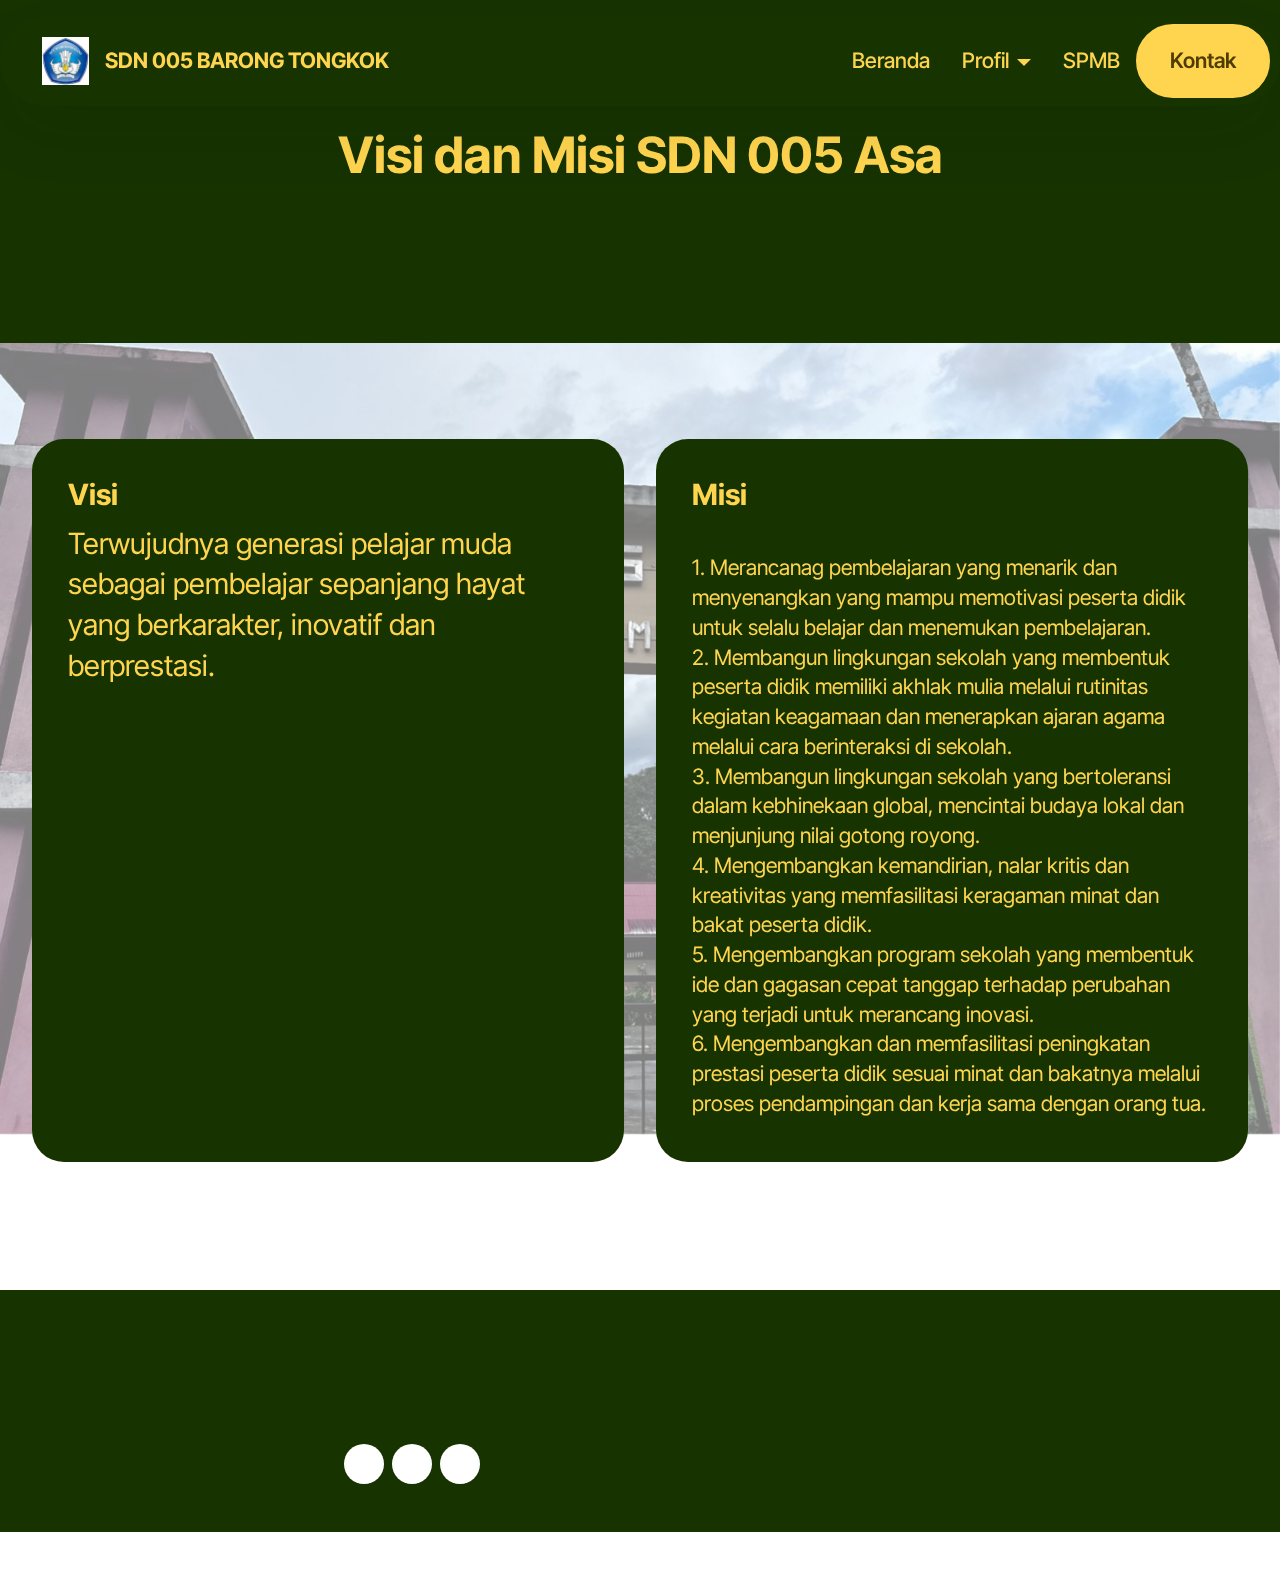
<file: page6.html>
<!DOCTYPE html>
<html  >
<head>
  <!-- Site made with Mobirise Website Builder v6.0.1, https://mobirise.com -->
  <meta charset="UTF-8">
  <meta http-equiv="X-UA-Compatible" content="IE=edge">
  <meta name="generator" content="Mobirise v6.0.1, mobirise.com">
  <meta name="viewport" content="width=device-width, initial-scale=1, minimum-scale=1">
  <link rel="shortcut icon" href="assets/images/tut.jpeg-96x97.jpg" type="image/x-icon">
  <meta name="description" content="">
  
  
  <title>Visi Misi</title>
  <link rel="stylesheet" href="assets/web/assets/mobirise-icons2/mobirise2.css">
  <link rel="stylesheet" href="assets/bootstrap/css/bootstrap.min.css">
  <link rel="stylesheet" href="assets/bootstrap/css/bootstrap-grid.min.css">
  <link rel="stylesheet" href="assets/bootstrap/css/bootstrap-reboot.min.css">
  <link rel="stylesheet" href="assets/parallax/jarallax.css">
  <link rel="stylesheet" href="assets/animatecss/animate.css">
  <link rel="stylesheet" href="assets/dropdown/css/style.css">
  <link rel="stylesheet" href="assets/socicon/css/styles.css">
  <link rel="stylesheet" href="assets/theme/css/style.css">
  <link rel="preload" href="https://fonts.googleapis.com/css?family=Inter+Tight:100,200,300,400,500,600,700,800,900,100i,200i,300i,400i,500i,600i,700i,800i,900i&display=swap" as="style" onload="this.onload=null;this.rel='stylesheet'">
  <noscript><link rel="stylesheet" href="https://fonts.googleapis.com/css?family=Inter+Tight:100,200,300,400,500,600,700,800,900,100i,200i,300i,400i,500i,600i,700i,800i,900i&display=swap"></noscript>
  <link rel="preload" as="style" href="assets/mobirise/css/mbr-additional.css?v=M1lGdo"><link rel="stylesheet" href="assets/mobirise/css/mbr-additional.css?v=M1lGdo" type="text/css">

  
  
  
</head>
<body>
  
  <section data-bs-version="5.1" class="menu menu2 cid-uMiMu9SjRe" once="menu" id="menu02-2h">
	

	<nav class="navbar navbar-dropdown navbar-fixed-top navbar-expand-lg">
		<div class="container">
			<div class="navbar-brand">
				<span class="navbar-logo">
					<a href="https://mobirise.com">
						<img src="assets/images/tut.jpeg-96x97.jpg" alt="Mobirise Website Builder" style="height: 3rem;">
					</a>
				</span>
				<span class="navbar-caption-wrap"><a class="navbar-caption text-danger display-4" href="index.html#header05-1">SDN 005 BARONG TONGKOK</a></span>
			</div>
			<button class="navbar-toggler" type="button" data-toggle="collapse" data-bs-toggle="collapse" data-target="#navbarSupportedContent" data-bs-target="#navbarSupportedContent" aria-controls="navbarNavAltMarkup" aria-expanded="false" aria-label="Toggle navigation">
				<div class="hamburger">
					<span></span>
					<span></span>
					<span></span>
					<span></span>
				</div>
			</button>
			<div class="collapse navbar-collapse" id="navbarSupportedContent">
				<ul class="navbar-nav nav-dropdown" data-app-modern-menu="true"><li class="nav-item">
						<a class="nav-link link text-danger display-4" href="index.html#header01-7" aria-expanded="true">Beranda</a>
					</li>
					<li class="nav-item dropdown">
						<a class="nav-link link dropdown-toggle text-danger display-4" href="page1.html" aria-expanded="false" data-toggle="dropdown-submenu" data-bs-toggle="dropdown" data-bs-auto-close="outside">Profil</a><div class="dropdown-menu" aria-labelledby="dropdown-772"><a class="show dropdown-item text-danger display-4" href="page8.html">Sejarah</a><a class="dropdown-item text-danger display-4" href="page6.html">Visi dan Misi</a><a class="show dropdown-item text-danger display-4" href="page7.html">Struktur Organisasi</a><a class="show dropdown-item text-danger text-primary display-4" href="page2.html">Sarana Prasarana</a></div>
					</li>
					<li class="nav-item"><a class="nav-link link text-danger display-4" href="page3.html">SPMB</a></li></ul>
				
				<div class="navbar-buttons mbr-section-btn"><a class="btn btn-danger display-4" href="page4.html">Kontak</a></div>
			</div>
		</div>
	</nav>
</section>

<section data-bs-version="5.1" class="header5 cid-uMiMub3fG5" id="header05-2i">
	

	
	
	
	<div class="align-center container">
		<div class="row justify-content-center">
			<div class="col-md-12 col-lg-9">
				<h1 class="mbr-section-title mbr-fonts-style mb-4 display-1"><strong>Visi dan Misi SDN 005 Asa</strong></h1>
				
				
			</div>
		</div>
		<div class="row mt-5 justify-content-center">
			
		</div>
	</div>
</section>

<section data-bs-version="5.1" class="features19 cid-uMiMucaxjr mbr-parallax-background" id="features019-2j">
	

	
	<div class="mbr-overlay" style="opacity: 0.5; background-color: rgb(255, 255, 255);"></div>
	<div class="container">
		<div class="row justify-content-center">
			
		</div>
		<div class="row">
			
			<div class="item features-without-image col-12 col-lg-6 item-mb active">
				<div class="item-wrapper">
					<div class="card-box align-left">
						
						<h5 class="card-title mbr-fonts-style display-5"><strong>Visi</strong></h5>
						<p class="card-text mbr-fonts-style display-5">Terwujudnya generasi pelajar muda sebagai pembelajar sepanjang hayat yang berkarakter, inovatif dan berprestasi.</p>
					</div>
				</div>
			</div><div class="item features-without-image col-12 col-lg-6 item-mb">
				<div class="item-wrapper">
					<div class="card-box align-left">
						
						<h5 class="card-title mbr-fonts-style display-5"><strong>Misi</strong></h5>
						<p class="card-text mbr-fonts-style display-7"><br>1. Merancanag pembelajaran yang menarik dan menyenangkan yang mampu memotivasi peserta didik untuk selalu belajar dan menemukan pembelajaran.
<br>2.	Membangun lingkungan sekolah yang membentuk peserta didik memiliki akhlak mulia melalui rutinitas kegiatan keagamaan dan menerapkan ajaran agama melalui cara berinteraksi di sekolah.
<br>3.	Membangun lingkungan sekolah yang bertoleransi dalam kebhinekaan global, mencintai budaya lokal dan menjunjung nilai gotong royong.
<br>4.	Mengembangkan kemandirian, nalar kritis dan kreativitas yang memfasilitasi keragaman minat dan bakat peserta didik.
<br>5.	Mengembangkan program sekolah yang membentuk ide dan gagasan cepat tanggap terhadap perubahan yang terjadi untuk merancang inovasi.<br>6.	Mengembangkan dan memfasilitasi peningkatan prestasi peserta didik sesuai minat dan bakatnya melalui proses pendampingan dan kerja sama dengan orang tua.&nbsp;<br></p>
					</div>
				</div>
			</div>
			
		</div>
	</div>
</section>

<section data-bs-version="5.1" class="footer4 cid-uN3OfjeTxq" once="footers" id="footer4-34">

    

    
    
    <div class="container">
        <div class="row mbr-white">
            <div class="col-6 col-lg-3">
                <div class="media-wrap col-md-4 col-12">
                    <a href="https://respati.ac.id/">
                        <img src="assets/images/logo-unriyo-baru.png-198x198.png" alt="Mobirise Website Builder">
                    </a>
                </div>
            </div>
            <div class="col-12 col-md-6 col-lg-3">
                
                <p class="mbr-text mbr-fonts-style mb-4 display-4">
                    Developer By<br>Fernando Nopensa | 23220019<br></p>
                
                <div class="social-row display-7">
                    <div class="soc-item">
                        <a href="https://www.facebook.com/share/1Bz99Aap9T/" target="_blank">
                            <span class="mbr-iconfont socicon-facebook socicon" style="font-size: 28px; color: rgb(43, 110, 231); fill: rgb(43, 110, 231);"></span>
                        </a>
                    </div>
                    <div class="soc-item">
                        <a href="https://wa.me/6282358495070">
                            <span class="mbr-iconfont socicon-whatsapp socicon" style="font-size: 28px; color: rgb(46, 72, 26); fill: rgb(46, 72, 26);"></span>
                        </a>
                    </div>
                    <div class="soc-item">
                        <a href="https://www.instagram.com/sdn_005_barong_tongkok/profilecard/?igsh=cndud2FhaXB5NHl0" target="_blank">
                            <span class="mbr-iconfont socicon-instagram socicon" style="color: rgb(215, 0, 129); fill: rgb(215, 0, 129); font-size: 28px;"></span>
                        </a>
                    </div>
                    
                </div>
            </div>
            <div class="col-12 col-md-6 col-lg-3">
                
                <ul class="list mbr-fonts-style display-4">
                    <li class="mbr-text item-wrap"><br></li>
                </ul>
            </div>
            <div class="col-12 col-md-6 col-lg-3">
                
                <ul class="list mbr-fonts-style display-4">
                    <li class="mbr-text item-wrap"><br></li>
                </ul>
            </div>
            
        </div>
    </div>
</section><section class="display-7" style="padding: 0;align-items: center;justify-content: center;flex-wrap: wrap;    align-content: center;display: flex;position: relative;height: 4rem;"><a href="https://mobiri.se/3951615" style="flex: 1 1;height: 4rem;position: absolute;width: 100%;z-index: 1;"><img alt="" style="height: 4rem;" src="[data-uri]"></a><p style="margin: 0;text-align: center;" class="display-7">&#8204;</p><a style="z-index:1" href="https://mobirise.com/builder/ai-website-creator.html">Best AI Website Creator</a></section><script src="assets/bootstrap/js/bootstrap.bundle.min.js"></script>  <script src="assets/parallax/jarallax.js"></script>  <script src="assets/smoothscroll/smooth-scroll.js"></script>  <script src="assets/ytplayer/index.js"></script>  <script src="assets/dropdown/js/navbar-dropdown.js"></script>  <script src="assets/theme/js/script.js"></script>  
  
  
  <input name="animation" type="hidden">
  </body>
</html>
</file>
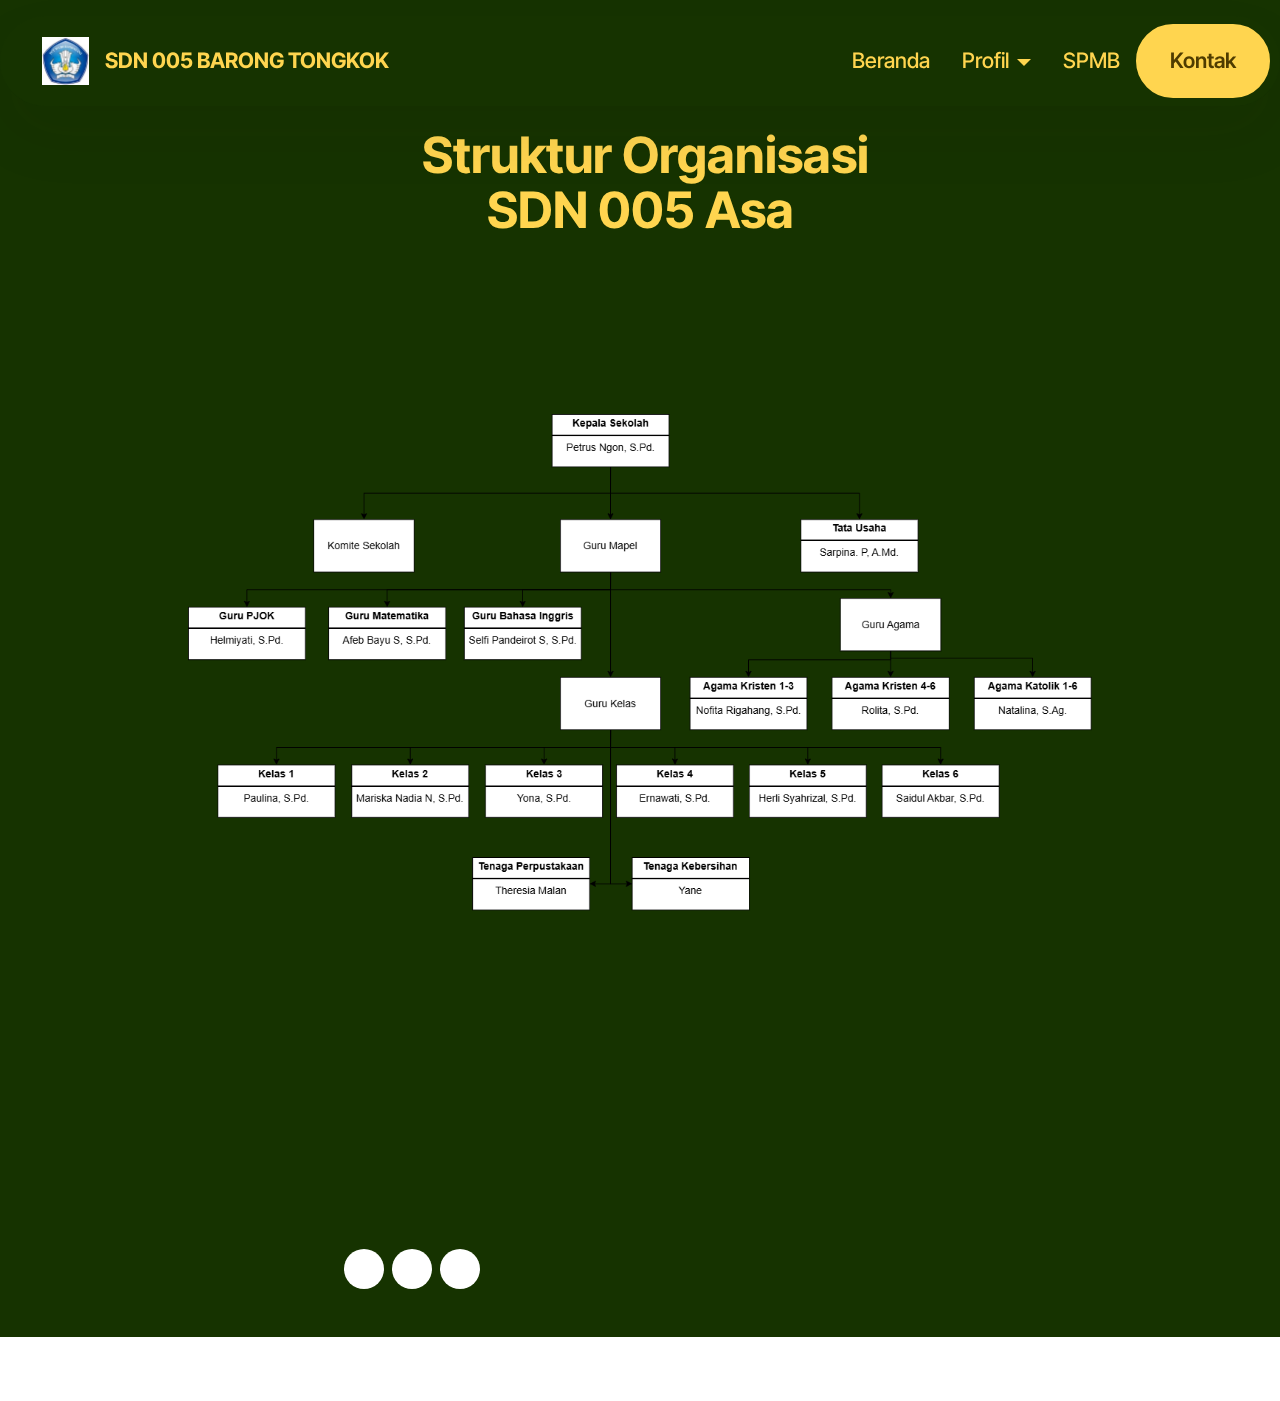
<file: page7.html>
<!DOCTYPE html>
<html  >
<head>
  <!-- Site made with Mobirise Website Builder v6.0.1, https://mobirise.com -->
  <meta charset="UTF-8">
  <meta http-equiv="X-UA-Compatible" content="IE=edge">
  <meta name="generator" content="Mobirise v6.0.1, mobirise.com">
  <meta name="viewport" content="width=device-width, initial-scale=1, minimum-scale=1">
  <link rel="shortcut icon" href="assets/images/tut.jpeg-96x97.jpg" type="image/x-icon">
  <meta name="description" content="">
  
  
  <title>Struktur Organisasi</title>
  <link rel="stylesheet" href="assets/web/assets/mobirise-icons2/mobirise2.css">
  <link rel="stylesheet" href="assets/bootstrap/css/bootstrap.min.css">
  <link rel="stylesheet" href="assets/bootstrap/css/bootstrap-grid.min.css">
  <link rel="stylesheet" href="assets/bootstrap/css/bootstrap-reboot.min.css">
  <link rel="stylesheet" href="assets/animatecss/animate.css">
  <link rel="stylesheet" href="assets/dropdown/css/style.css">
  <link rel="stylesheet" href="assets/socicon/css/styles.css">
  <link rel="stylesheet" href="assets/theme/css/style.css">
  <link rel="preload" href="https://fonts.googleapis.com/css?family=Inter+Tight:100,200,300,400,500,600,700,800,900,100i,200i,300i,400i,500i,600i,700i,800i,900i&display=swap" as="style" onload="this.onload=null;this.rel='stylesheet'">
  <noscript><link rel="stylesheet" href="https://fonts.googleapis.com/css?family=Inter+Tight:100,200,300,400,500,600,700,800,900,100i,200i,300i,400i,500i,600i,700i,800i,900i&display=swap"></noscript>
  <link rel="preload" as="style" href="assets/mobirise/css/mbr-additional.css?v=2yHzhR"><link rel="stylesheet" href="assets/mobirise/css/mbr-additional.css?v=2yHzhR" type="text/css">

  
  
  
</head>
<body>
  
  <section data-bs-version="5.1" class="menu menu2 cid-uMiMzbPmbe" once="menu" id="menu02-2m">
	

	<nav class="navbar navbar-dropdown navbar-fixed-top navbar-expand-lg">
		<div class="container">
			<div class="navbar-brand">
				<span class="navbar-logo">
					<a href="https://mobirise.com">
						<img src="assets/images/tut.jpeg-96x97.jpg" alt="Mobirise Website Builder" style="height: 3rem;">
					</a>
				</span>
				<span class="navbar-caption-wrap"><a class="navbar-caption text-danger display-4" href="index.html#header05-1">SDN 005 BARONG TONGKOK</a></span>
			</div>
			<button class="navbar-toggler" type="button" data-toggle="collapse" data-bs-toggle="collapse" data-target="#navbarSupportedContent" data-bs-target="#navbarSupportedContent" aria-controls="navbarNavAltMarkup" aria-expanded="false" aria-label="Toggle navigation">
				<div class="hamburger">
					<span></span>
					<span></span>
					<span></span>
					<span></span>
				</div>
			</button>
			<div class="collapse navbar-collapse" id="navbarSupportedContent">
				<ul class="navbar-nav nav-dropdown" data-app-modern-menu="true"><li class="nav-item">
						<a class="nav-link link text-danger display-4" href="index.html#header01-7" aria-expanded="true">Beranda</a>
					</li>
					<li class="nav-item dropdown">
						<a class="nav-link link dropdown-toggle text-danger display-4" href="page1.html" aria-expanded="false" data-toggle="dropdown-submenu" data-bs-toggle="dropdown" data-bs-auto-close="outside">Profil</a><div class="dropdown-menu" aria-labelledby="dropdown-772"><a class="show dropdown-item text-danger display-4" href="page8.html">Sejarah</a><a class="dropdown-item text-danger display-4" href="page6.html">Visi dan Misi</a><a class="show dropdown-item text-danger display-4" href="page7.html">Struktur Organisasi</a><a class="show dropdown-item text-danger text-primary display-4" href="page2.html">Sarana Prasarana</a></div>
					</li>
					<li class="nav-item"><a class="nav-link link text-danger display-4" href="page3.html">SPMB</a></li></ul>
				
				<div class="navbar-buttons mbr-section-btn"><a class="btn btn-danger display-4" href="page4.html">Kontak</a></div>
			</div>
		</div>
	</nav>
</section>

<section data-bs-version="5.1" class="header5 cid-uMiMzd5QHD" id="header05-2n">
	

	
	
	
	<div class="align-center container">
		<div class="row justify-content-center">
			<div class="col-md-12 col-lg-9">
				<h1 class="mbr-section-title mbr-fonts-style mb-4 display-1"><strong>&nbsp;Struktur Organisasi</strong><br><strong>SDN 005 Asa</strong></h1>
				
				
			</div>
		</div>
		<div class="row mt-5 justify-content-center">
			
		</div>
	</div>
</section>

<section data-bs-version="5.1" class="image01 cid-uMiMzg34CM" id="image01-2p">
  

  
  

  <div class="container">
    <div class="row justify-content-center">
      <div class="col-12 col-lg-9">
        <div class="image-wrapper mb-4">
          <img class="w-100" src="assets/images/struktur-organisasi-sdn-5-barong-tongkok1.png-1225x673.png" alt="Mobirise Website Builder">
        </div>
        <h4 class="mbr-description mbr-fonts-style mb-3 align-center display-5"><strong>Struktur Organisasi</strong></h4>
        
      </div>
    </div>
  </div>
</section>

<section data-bs-version="5.1" class="footer4 cid-uN3OfjeTxq" once="footers" id="footer4-34">

    

    
    
    <div class="container">
        <div class="row mbr-white">
            <div class="col-6 col-lg-3">
                <div class="media-wrap col-md-4 col-12">
                    <a href="https://respati.ac.id/">
                        <img src="assets/images/logo-unriyo-baru.png-198x198.png" alt="Mobirise Website Builder">
                    </a>
                </div>
            </div>
            <div class="col-12 col-md-6 col-lg-3">
                
                <p class="mbr-text mbr-fonts-style mb-4 display-4">
                    Developer By<br>Fernando Nopensa | 23220019<br></p>
                
                <div class="social-row display-7">
                    <div class="soc-item">
                        <a href="https://www.facebook.com/share/1Bz99Aap9T/" target="_blank">
                            <span class="mbr-iconfont socicon-facebook socicon" style="font-size: 28px; color: rgb(43, 110, 231); fill: rgb(43, 110, 231);"></span>
                        </a>
                    </div>
                    <div class="soc-item">
                        <a href="https://wa.me/6282358495070">
                            <span class="mbr-iconfont socicon-whatsapp socicon" style="font-size: 28px; color: rgb(46, 72, 26); fill: rgb(46, 72, 26);"></span>
                        </a>
                    </div>
                    <div class="soc-item">
                        <a href="https://www.instagram.com/sdn_005_barong_tongkok/profilecard/?igsh=cndud2FhaXB5NHl0" target="_blank">
                            <span class="mbr-iconfont socicon-instagram socicon" style="color: rgb(215, 0, 129); fill: rgb(215, 0, 129); font-size: 28px;"></span>
                        </a>
                    </div>
                    
                </div>
            </div>
            <div class="col-12 col-md-6 col-lg-3">
                
                <ul class="list mbr-fonts-style display-4">
                    <li class="mbr-text item-wrap"><br></li>
                </ul>
            </div>
            <div class="col-12 col-md-6 col-lg-3">
                
                <ul class="list mbr-fonts-style display-4">
                    <li class="mbr-text item-wrap"><br></li>
                </ul>
            </div>
            
        </div>
    </div>
</section><section class="display-7" style="padding: 0;align-items: center;justify-content: center;flex-wrap: wrap;    align-content: center;display: flex;position: relative;height: 4rem;"><a href="https://mobiri.se/3951615" style="flex: 1 1;height: 4rem;position: absolute;width: 100%;z-index: 1;"><img alt="" style="height: 4rem;" src="[data-uri]"></a><p style="margin: 0;text-align: center;" class="display-7">&#8204;</p><a style="z-index:1" href="https://mobirise.com/builder/ai-website-generator.html">AI Website Generator</a></section><script src="assets/bootstrap/js/bootstrap.bundle.min.js"></script>  <script src="assets/smoothscroll/smooth-scroll.js"></script>  <script src="assets/ytplayer/index.js"></script>  <script src="assets/dropdown/js/navbar-dropdown.js"></script>  <script src="assets/theme/js/script.js"></script>  
  
  
  <input name="animation" type="hidden">
  </body>
</html>
</file>
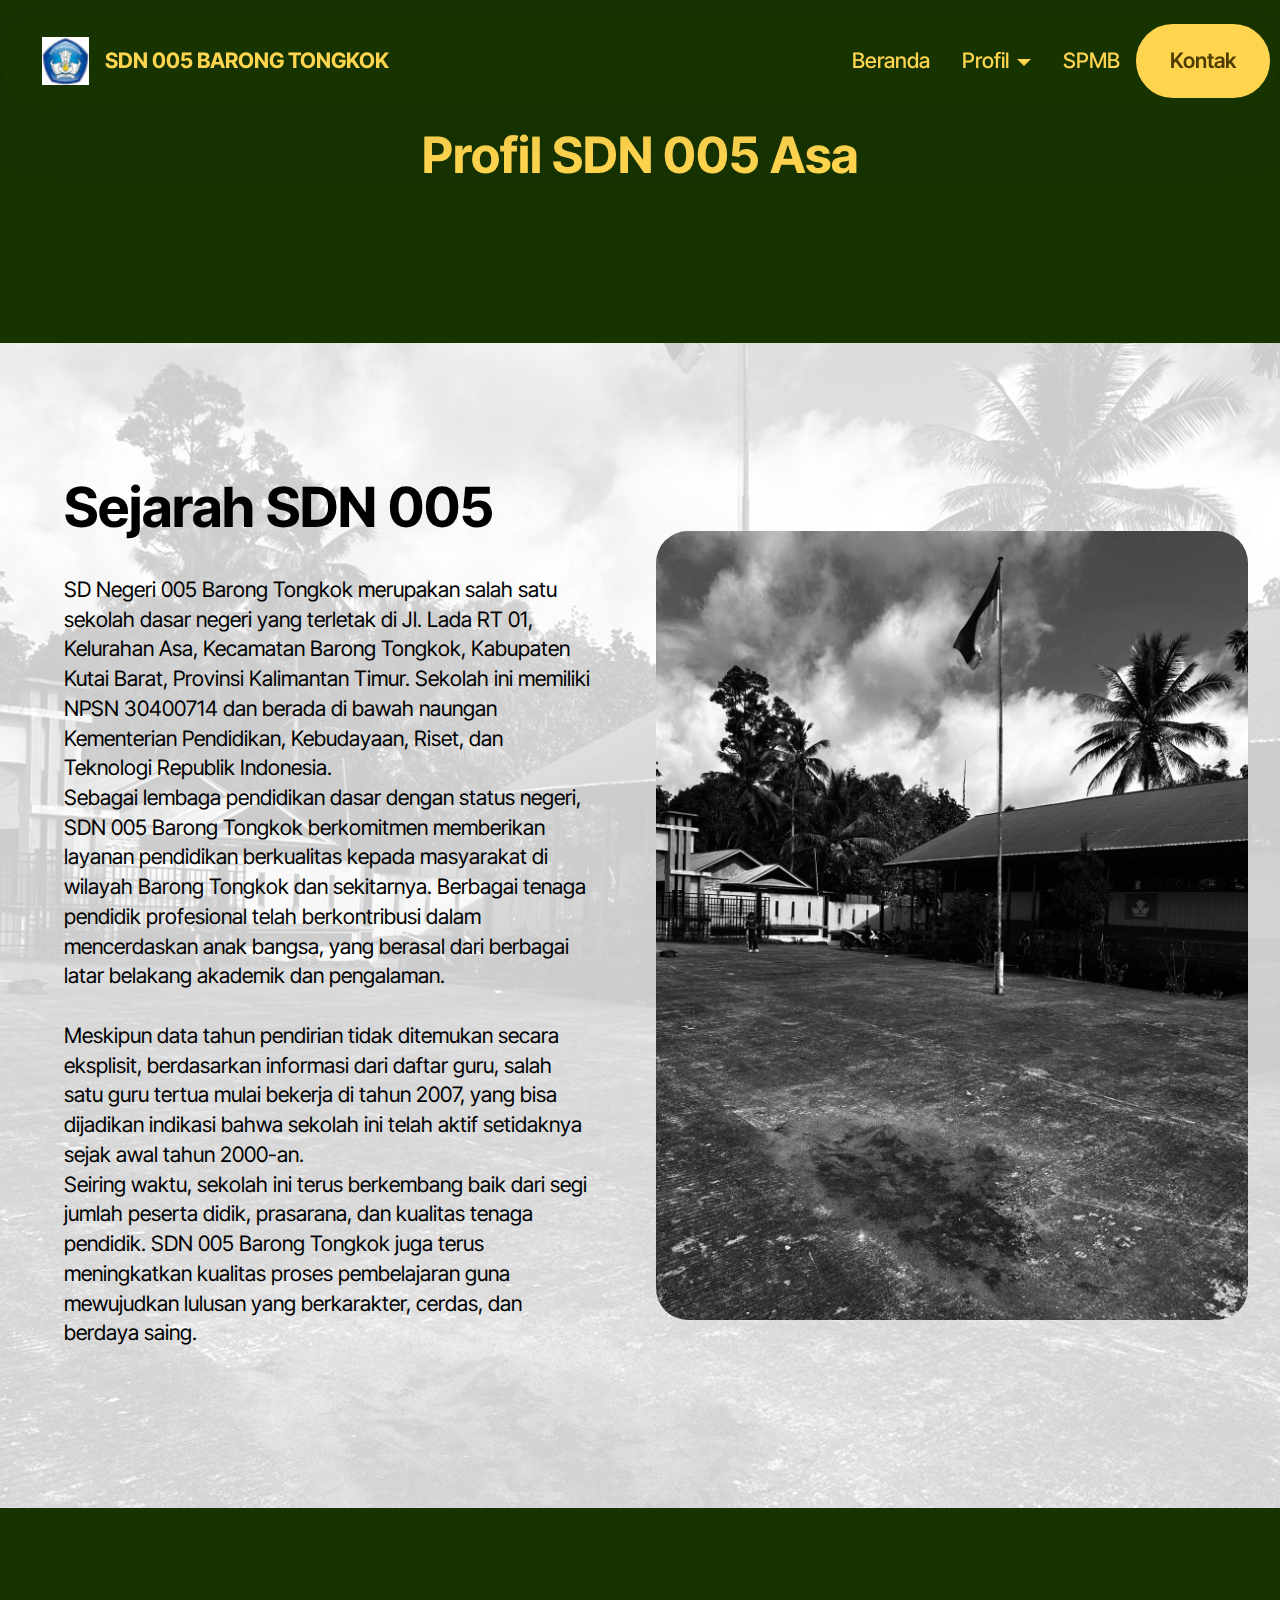
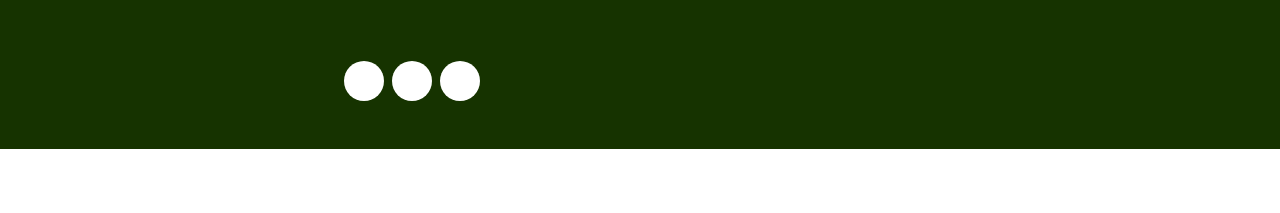
<file: page8.html>
<!DOCTYPE html>
<html  >
<head>
  <!-- Site made with Mobirise Website Builder v6.0.1, https://mobirise.com -->
  <meta charset="UTF-8">
  <meta http-equiv="X-UA-Compatible" content="IE=edge">
  <meta name="generator" content="Mobirise v6.0.1, mobirise.com">
  <meta name="viewport" content="width=device-width, initial-scale=1, minimum-scale=1">
  <link rel="shortcut icon" href="assets/images/tut.jpeg-96x97.jpg" type="image/x-icon">
  <meta name="description" content="">
  
  
  <title>Sejarah</title>
  <link rel="stylesheet" href="assets/web/assets/mobirise-icons2/mobirise2.css">
  <link rel="stylesheet" href="assets/bootstrap/css/bootstrap.min.css">
  <link rel="stylesheet" href="assets/bootstrap/css/bootstrap-grid.min.css">
  <link rel="stylesheet" href="assets/bootstrap/css/bootstrap-reboot.min.css">
  <link rel="stylesheet" href="assets/animatecss/animate.css">
  <link rel="stylesheet" href="assets/dropdown/css/style.css">
  <link rel="stylesheet" href="assets/socicon/css/styles.css">
  <link rel="stylesheet" href="assets/theme/css/style.css">
  <link rel="preload" href="https://fonts.googleapis.com/css?family=Inter+Tight:100,200,300,400,500,600,700,800,900,100i,200i,300i,400i,500i,600i,700i,800i,900i&display=swap" as="style" onload="this.onload=null;this.rel='stylesheet'">
  <noscript><link rel="stylesheet" href="https://fonts.googleapis.com/css?family=Inter+Tight:100,200,300,400,500,600,700,800,900,100i,200i,300i,400i,500i,600i,700i,800i,900i&display=swap"></noscript>
  <link rel="preload" as="style" href="assets/mobirise/css/mbr-additional.css?v=TFYsIc"><link rel="stylesheet" href="assets/mobirise/css/mbr-additional.css?v=TFYsIc" type="text/css">

  
  
  
</head>
<body>
  
  <section data-bs-version="5.1" class="menu menu2 cid-uMiMCjgf2d" once="menu" id="menu02-2r">
	

	<nav class="navbar navbar-dropdown navbar-fixed-top navbar-expand-lg">
		<div class="container">
			<div class="navbar-brand">
				<span class="navbar-logo">
					<a href="https://mobirise.com">
						<img src="assets/images/tut.jpeg-96x97.jpg" alt="Mobirise Website Builder" style="height: 3rem;">
					</a>
				</span>
				<span class="navbar-caption-wrap"><a class="navbar-caption text-danger display-4" href="index.html#header05-1">SDN 005 BARONG TONGKOK</a></span>
			</div>
			<button class="navbar-toggler" type="button" data-toggle="collapse" data-bs-toggle="collapse" data-target="#navbarSupportedContent" data-bs-target="#navbarSupportedContent" aria-controls="navbarNavAltMarkup" aria-expanded="false" aria-label="Toggle navigation">
				<div class="hamburger">
					<span></span>
					<span></span>
					<span></span>
					<span></span>
				</div>
			</button>
			<div class="collapse navbar-collapse" id="navbarSupportedContent">
				<ul class="navbar-nav nav-dropdown" data-app-modern-menu="true"><li class="nav-item">
						<a class="nav-link link text-danger display-4" href="index.html#header01-7" aria-expanded="true">Beranda</a>
					</li>
					<li class="nav-item dropdown">
						<a class="nav-link link dropdown-toggle text-danger display-4" href="page1.html" aria-expanded="false" data-toggle="dropdown-submenu" data-bs-toggle="dropdown" data-bs-auto-close="outside">Profil</a><div class="dropdown-menu" aria-labelledby="dropdown-772"><a class="show dropdown-item text-danger display-4" href="page8.html">Sejarah</a><a class="dropdown-item text-danger display-4" href="page6.html">Visi dan Misi</a><a class="show dropdown-item text-danger display-4" href="page7.html">Struktur Organisasi</a><a class="show dropdown-item text-danger text-primary display-4" href="page2.html">Sarana Prasarana</a></div>
					</li>
					<li class="nav-item"><a class="nav-link link text-danger display-4" href="page3.html">SPMB</a></li></ul>
				
				<div class="navbar-buttons mbr-section-btn"><a class="btn btn-danger display-4" href="page4.html">Kontak</a></div>
			</div>
		</div>
	</nav>
</section>

<section data-bs-version="5.1" class="header5 cid-uMiMCktqum" id="header05-2s">
	

	
	
	
	<div class="align-center container">
		<div class="row justify-content-center">
			<div class="col-md-12 col-lg-9">
				<h1 class="mbr-section-title mbr-fonts-style mb-4 display-1"><strong>Profil SDN 005 Asa</strong></h1>
				
				
			</div>
		</div>
		<div class="row mt-5 justify-content-center">
			
		</div>
	</div>
</section>

<section data-bs-version="5.1" class="start article4 cid-uMiMCnV4tk" id="article04-2v">
	

	
	<div class="mbr-overlay" style="opacity: 0.8; background-color: rgb(255, 255, 255);"></div>

	<div class="container">
		<div class="row justify-content-center">
			<div class="col-12 col-md-12 col-lg-6 image-wrapper">
				<img class="w-100" src="assets/images/whatsapp-image-2025-06-03-at-11.55.13-8350f2e0.jpg-1200x1600.jpg" alt="Mobirise Website Builder">
			</div>
			<div class="col-12 col-md-12 col-lg">
				<div class="text-wrapper align-left">
					<h1 class="mbr-section-title mbr-fonts-style mb-4 display-2"><strong>Sejarah SDN 005</strong></h1>
					<p class="mbr-text mbr-fonts-style mb-4 display-7">SD Negeri 005 Barong Tongkok merupakan salah satu sekolah dasar negeri yang terletak di Jl. Lada RT 01, Kelurahan Asa, Kecamatan Barong Tongkok, Kabupaten Kutai Barat, Provinsi Kalimantan Timur. Sekolah ini memiliki NPSN 30400714 dan berada di bawah naungan Kementerian Pendidikan, Kebudayaan, Riset, dan Teknologi Republik Indonesia.
<br>Sebagai lembaga pendidikan dasar dengan status negeri, SDN 005 Barong Tongkok berkomitmen memberikan layanan pendidikan berkualitas kepada masyarakat di wilayah Barong Tongkok dan sekitarnya. Berbagai tenaga pendidik profesional telah berkontribusi dalam mencerdaskan anak bangsa, yang berasal dari berbagai latar belakang akademik dan pengalaman.
<br>
<br>Meskipun data tahun pendirian tidak ditemukan secara eksplisit, berdasarkan informasi dari daftar guru, salah satu guru tertua mulai bekerja di tahun 2007, yang bisa dijadikan indikasi bahwa sekolah ini telah aktif setidaknya sejak awal tahun 2000-an.
<br>Seiring waktu, sekolah ini terus berkembang baik dari segi jumlah peserta didik, prasarana, dan kualitas tenaga pendidik. SDN 005 Barong Tongkok juga terus meningkatkan kualitas proses pembelajaran guna mewujudkan lulusan yang berkarakter, cerdas, dan berdaya saing.&nbsp;<br></p>
					
				</div>
			</div>
		</div>
	</div>
</section>

<section data-bs-version="5.1" class="footer4 cid-uN3OfjeTxq" once="footers" id="footer4-34">

    

    
    
    <div class="container">
        <div class="row mbr-white">
            <div class="col-6 col-lg-3">
                <div class="media-wrap col-md-4 col-12">
                    <a href="https://respati.ac.id/">
                        <img src="assets/images/logo-unriyo-baru.png-198x198.png" alt="Mobirise Website Builder">
                    </a>
                </div>
            </div>
            <div class="col-12 col-md-6 col-lg-3">
                
                <p class="mbr-text mbr-fonts-style mb-4 display-4">
                    Developer By<br>Fernando Nopensa | 23220019<br></p>
                
                <div class="social-row display-7">
                    <div class="soc-item">
                        <a href="https://www.facebook.com/share/1Bz99Aap9T/" target="_blank">
                            <span class="mbr-iconfont socicon-facebook socicon" style="font-size: 28px; color: rgb(43, 110, 231); fill: rgb(43, 110, 231);"></span>
                        </a>
                    </div>
                    <div class="soc-item">
                        <a href="https://wa.me/6282358495070">
                            <span class="mbr-iconfont socicon-whatsapp socicon" style="font-size: 28px; color: rgb(46, 72, 26); fill: rgb(46, 72, 26);"></span>
                        </a>
                    </div>
                    <div class="soc-item">
                        <a href="https://www.instagram.com/sdn_005_barong_tongkok/profilecard/?igsh=cndud2FhaXB5NHl0" target="_blank">
                            <span class="mbr-iconfont socicon-instagram socicon" style="color: rgb(215, 0, 129); fill: rgb(215, 0, 129); font-size: 28px;"></span>
                        </a>
                    </div>
                    
                </div>
            </div>
            <div class="col-12 col-md-6 col-lg-3">
                
                <ul class="list mbr-fonts-style display-4">
                    <li class="mbr-text item-wrap"><br></li>
                </ul>
            </div>
            <div class="col-12 col-md-6 col-lg-3">
                
                <ul class="list mbr-fonts-style display-4">
                    <li class="mbr-text item-wrap"><br></li>
                </ul>
            </div>
            
        </div>
    </div>
</section><section class="display-7" style="padding: 0;align-items: center;justify-content: center;flex-wrap: wrap;    align-content: center;display: flex;position: relative;height: 4rem;"><a href="https://mobiri.se/3951615" style="flex: 1 1;height: 4rem;position: absolute;width: 100%;z-index: 1;"><img alt="" style="height: 4rem;" src="[data-uri]"></a><p style="margin: 0;text-align: center;" class="display-7">&#8204;</p><a style="z-index:1" href="https://mobirise.com/builder/ai-website-creator.html">AI Website Creator</a></section><script src="assets/bootstrap/js/bootstrap.bundle.min.js"></script>  <script src="assets/smoothscroll/smooth-scroll.js"></script>  <script src="assets/ytplayer/index.js"></script>  <script src="assets/dropdown/js/navbar-dropdown.js"></script>  <script src="assets/theme/js/script.js"></script>  
  
  
  <input name="animation" type="hidden">
  </body>
</html>
</file>
<file: assets/web/assets/mobirise-icons2/mobirise2.css>
@font-face {
  font-family: 'Moririse2';
  font-display: swap;
  src:  url('mobirise2.eot?f2bix4');
  src:  url('mobirise2.eot?f2bix4#iefix') format('embedded-opentype'),
    url('mobirise2.ttf?f2bix4') format('truetype'),
    url('mobirise2.woff?f2bix4') format('woff'),
    url('mobirise2.svg?f2bix4#mobirise2') format('svg');
  font-weight: normal;
  font-style: normal;
}

[class^="mobi-"], [class*=" mobi-"] {
  /* use !important to prevent issues with browser extensions that change fonts */
  font-family: 'Moririse2' !important;
  speak: none;
  font-style: normal;
  font-weight: normal;
  font-variant: normal;
  text-transform: none;
  line-height: 1;

  /* Better Font Rendering =========== */
  -webkit-font-smoothing: antialiased;
  -moz-osx-font-smoothing: grayscale;
}

.mobi-mbri-add-submenu:before {
  content: "\e900";
}
.mobi-mbri-alert:before {
  content: "\e901";
}
.mobi-mbri-align-center:before {
  content: "\e902";
}
.mobi-mbri-align-justify:before {
  content: "\e903";
}
.mobi-mbri-align-left:before {
  content: "\e904";
}
.mobi-mbri-align-right:before {
  content: "\e905";
}
.mobi-mbri-android:before {
  content: "\e906";
}
.mobi-mbri-apple:before {
  content: "\e907";
}
.mobi-mbri-arrow-down:before {
  content: "\e908";
}
.mobi-mbri-arrow-next:before {
  content: "\e909";
}
.mobi-mbri-arrow-prev:before {
  content: "\e90a";
}
.mobi-mbri-arrow-up:before {
  content: "\e90b";
}
.mobi-mbri-bold:before {
  content: "\e90c";
}
.mobi-mbri-bookmark:before {
  content: "\e90d";
}
.mobi-mbri-bootstrap:before {
  content: "\e90e";
}
.mobi-mbri-briefcase:before {
  content: "\e90f";
}
.mobi-mbri-browse:before {
  content: "\e910";
}
.mobi-mbri-bulleted-list:before {
  content: "\e911";
}
.mobi-mbri-calendar:before {
  content: "\e912";
}
.mobi-mbri-camera:before {
  content: "\e913";
}
.mobi-mbri-cart-add:before {
  content: "\e914";
}
.mobi-mbri-cart-full:before {
  content: "\e915";
}
.mobi-mbri-cash:before {
  content: "\e916";
}
.mobi-mbri-change-style:before {
  content: "\e917";
}
.mobi-mbri-chat:before {
  content: "\e918";
}
.mobi-mbri-clock:before {
  content: "\e919";
}
.mobi-mbri-close:before {
  content: "\e91a";
}
.mobi-mbri-cloud:before {
  content: "\e91b";
}
.mobi-mbri-code:before {
  content: "\e91c";
}
.mobi-mbri-contact-form:before {
  content: "\e91d";
}
.mobi-mbri-credit-card:before {
  content: "\e91e";
}
.mobi-mbri-cursor-click:before {
  content: "\e91f";
}
.mobi-mbri-cust-feedback:before {
  content: "\e920";
}
.mobi-mbri-database:before {
  content: "\e921";
}
.mobi-mbri-delivery:before {
  content: "\e922";
}
.mobi-mbri-desktop:before {
  content: "\e923";
}
.mobi-mbri-devices:before {
  content: "\e924";
}
.mobi-mbri-down:before {
  content: "\e925";
}
.mobi-mbri-download-2:before {
  content: "\e926";
}
.mobi-mbri-download:before {
  content: "\e927";
}
.mobi-mbri-drag-n-drop-2:before {
  content: "\e928";
}
.mobi-mbri-drag-n-drop:before {
  content: "\e929";
}
.mobi-mbri-edit-2:before {
  content: "\e92a";
}
.mobi-mbri-edit:before {
  content: "\e92b";
}
.mobi-mbri-error:before {
  content: "\e92c";
}
.mobi-mbri-extension:before {
  content: "\e92d";
}
.mobi-mbri-features:before {
  content: "\e92e";
}
.mobi-mbri-file:before {
  content: "\e92f";
}
.mobi-mbri-flag:before {
  content: "\e930";
}
.mobi-mbri-folder:before {
  content: "\e931";
}
.mobi-mbri-gift:before {
  content: "\e932";
}
.mobi-mbri-github:before {
  content: "\e933";
}
.mobi-mbri-globe-2:before {
  content: "\e934";
}
.mobi-mbri-globe:before {
  content: "\e935";
}
.mobi-mbri-growing-chart:before {
  content: "\e936";
}
.mobi-mbri-hearth:before {
  content: "\e937";
}
.mobi-mbri-help:before {
  content: "\e938";
}
.mobi-mbri-home:before {
  content: "\e939";
}
.mobi-mbri-hot-cup:before {
  content: "\e93a";
}
.mobi-mbri-idea:before {
  content: "\e93b";
}
.mobi-mbri-image-gallery:before {
  content: "\e93c";
}
.mobi-mbri-image-slider:before {
  content: "\e93d";
}
.mobi-mbri-info:before {
  content: "\e93e";
}
.mobi-mbri-italic:before {
  content: "\e93f";
}
.mobi-mbri-key:before {
  content: "\e940";
}
.mobi-mbri-laptop:before {
  content: "\e941";
}
.mobi-mbri-layers:before {
  content: "\e942";
}
.mobi-mbri-left-right:before {
  content: "\e943";
}
.mobi-mbri-left:before {
  content: "\e944";
}
.mobi-mbri-letter:before {
  content: "\e945";
}
.mobi-mbri-like:before {
  content: "\e946";
}
.mobi-mbri-link:before {
  content: "\e947";
}
.mobi-mbri-lock:before {
  content: "\e948";
}
.mobi-mbri-login:before {
  content: "\e949";
}
.mobi-mbri-logout:before {
  content: "\e94a";
}
.mobi-mbri-magic-stick:before {
  content: "\e94b";
}
.mobi-mbri-map-pin:before {
  content: "\e94c";
}
.mobi-mbri-menu:before {
  content: "\e94d";
}
.mobi-mbri-mobile-2:before {
  content: "\e94e";
}
.mobi-mbri-mobile-horizontal:before {
  content: "\e94f";
}
.mobi-mbri-mobile:before {
  content: "\e950";
}
.mobi-mbri-mobirise:before {
  content: "\e951";
}
.mobi-mbri-more-horizontal:before {
  content: "\e952";
}
.mobi-mbri-more-vertical:before {
  content: "\e953";
}
.mobi-mbri-music:before {
  content: "\e954";
}
.mobi-mbri-new-file:before {
  content: "\e955";
}
.mobi-mbri-numbered-list:before {
  content: "\e956";
}
.mobi-mbri-opened-folder:before {
  content: "\e957";
}
.mobi-mbri-pages:before {
  content: "\e958";
}
.mobi-mbri-paper-plane:before {
  content: "\e959";
}
.mobi-mbri-paperclip:before {
  content: "\e95a";
}
.mobi-mbri-phone:before {
  content: "\e95b";
}
.mobi-mbri-photo:before {
  content: "\e95c";
}
.mobi-mbri-photos:before {
  content: "\e95d";
}
.mobi-mbri-pin:before {
  content: "\e95e";
}
.mobi-mbri-play:before {
  content: "\e95f";
}
.mobi-mbri-plus:before {
  content: "\e960";
}
.mobi-mbri-preview:before {
  content: "\e961";
}
.mobi-mbri-print:before {
  content: "\e962";
}
.mobi-mbri-protect:before {
  content: "\e963";
}
.mobi-mbri-question:before {
  content: "\e964";
}
.mobi-mbri-quote-left:before {
  content: "\e965";
}
.mobi-mbri-quote-right:before {
  content: "\e966";
}
.mobi-mbri-redo:before {
  content: "\e967";
}
.mobi-mbri-refresh:before {
  content: "\e968";
}
.mobi-mbri-responsive-2:before {
  content: "\e969";
}
.mobi-mbri-responsive:before {
  content: "\e96a";
}
.mobi-mbri-right:before {
  content: "\e96b";
}
.mobi-mbri-rocket:before {
  content: "\e96c";
}
.mobi-mbri-sad-face:before {
  content: "\e96d";
}
.mobi-mbri-sale:before {
  content: "\e96e";
}
.mobi-mbri-save:before {
  content: "\e96f";
}
.mobi-mbri-search:before {
  content: "\e970";
}
.mobi-mbri-setting-2:before {
  content: "\e971";
}
.mobi-mbri-setting-3:before {
  content: "\e972";
}
.mobi-mbri-setting:before {
  content: "\e973";
}
.mobi-mbri-share:before {
  content: "\e974";
}
.mobi-mbri-shopping-bag:before {
  content: "\e975";
}
.mobi-mbri-shopping-basket:before {
  content: "\e976";
}
.mobi-mbri-shopping-cart:before {
  content: "\e977";
}
.mobi-mbri-sites:before {
  content: "\e978";
}
.mobi-mbri-smile-face:before {
  content: "\e979";
}
.mobi-mbri-speed:before {
  content: "\e97a";
}
.mobi-mbri-star:before {
  content: "\e97b";
}
.mobi-mbri-success:before {
  content: "\e97c";
}
.mobi-mbri-sun:before {
  content: "\e97d";
}
.mobi-mbri-sun2:before {
  content: "\e97e";
}
.mobi-mbri-tablet-vertical:before {
  content: "\e97f";
}
.mobi-mbri-tablet:before {
  content: "\e980";
}
.mobi-mbri-target:before {
  content: "\e981";
}
.mobi-mbri-timer:before {
  content: "\e982";
}
.mobi-mbri-to-ftp:before {
  content: "\e983";
}
.mobi-mbri-to-local-drive:before {
  content: "\e984";
}
.mobi-mbri-touch-swipe:before {
  content: "\e985";
}
.mobi-mbri-touch:before {
  content: "\e986";
}
.mobi-mbri-trash:before {
  content: "\e987";
}
.mobi-mbri-underline:before {
  content: "\e988";
}
.mobi-mbri-undo:before {
  content: "\e989";
}
.mobi-mbri-unlink:before {
  content: "\e98a";
}
.mobi-mbri-unlock:before {
  content: "\e98b";
}
.mobi-mbri-up-down:before {
  content: "\e98c";
}
.mobi-mbri-up:before {
  content: "\e98d";
}
.mobi-mbri-update:before {
  content: "\e98e";
}
.mobi-mbri-upload-2:before {
  content: "\e98f";
}
.mobi-mbri-upload:before {
  content: "\e990";
}
.mobi-mbri-user-2:before {
  content: "\e991";
}
.mobi-mbri-user:before {
  content: "\e992";
}
.mobi-mbri-users:before {
  content: "\e993";
}
.mobi-mbri-video-play:before {
  content: "\e994";
}
.mobi-mbri-video:before {
  content: "\e995";
}
.mobi-mbri-watch:before {
  content: "\e996";
}
.mobi-mbri-website-theme-2:before {
  content: "\e997";
}
.mobi-mbri-website-theme:before {
  content: "\e998";
}
.mobi-mbri-wifi:before {
  content: "\e999";
}
.mobi-mbri-windows:before {
  content: "\e99a";
}
.mobi-mbri-zoom-in:before {
  content: "\e99b";
}
.mobi-mbri-zoom-out:before {
  content: "\e99c";
}
</file>
<file: assets/dropdown/css/style.css>
.navbar-dropdown {
  left: 0;
  padding: 0;
  position: absolute;
  right: 0;
  top: 0;
  transition: all 0.45s ease;
  z-index: 1030;
  background: #282828; }
  .navbar-dropdown .navbar-logo {
    margin-right: 0.8rem;
    transition: margin 0.3s ease-in-out;
    vertical-align: middle; }
    .navbar-dropdown .navbar-logo img {
      height: 3.125rem;
      transition: all 0.3s ease-in-out; }
    .navbar-dropdown .navbar-logo.mbr-iconfont {
      font-size: 3.125rem;
      line-height: 3.125rem; }
  .navbar-dropdown .navbar-caption {
    font-weight: 700;
    white-space: normal;
    vertical-align: -4px;
    line-height: 3.125rem !important; }
    .navbar-dropdown .navbar-caption, .navbar-dropdown .navbar-caption:hover {
      color: inherit;
      text-decoration: none; }
  .navbar-dropdown .mbr-iconfont + .navbar-caption {
    vertical-align: -1px; }
  .navbar-dropdown.navbar-fixed-top {
    position: fixed; }
  .navbar-dropdown .navbar-brand span {
    vertical-align: -4px; }
  .navbar-dropdown.bg-color.transparent {
    background: none; }
  .navbar-dropdown.navbar-short .navbar-brand {
    padding: 0.625rem 0; }
    .navbar-dropdown.navbar-short .navbar-brand span {
      vertical-align: -1px; }
  .navbar-dropdown.navbar-short .navbar-caption {
    line-height: 2.375rem !important;
    vertical-align: -2px; }
  .navbar-dropdown.navbar-short .navbar-logo {
    margin-right: 0.5rem; }
    .navbar-dropdown.navbar-short .navbar-logo img {
      height: 2.375rem; }
    .navbar-dropdown.navbar-short .navbar-logo.mbr-iconfont {
      font-size: 2.375rem;
      line-height: 2.375rem; }
  .navbar-dropdown.navbar-short .mbr-table-cell {
    height: 3.625rem; }
  .navbar-dropdown .navbar-close {
    left: 0.6875rem;
    position: fixed;
    top: 0.75rem;
    z-index: 1000; }
  .navbar-dropdown .hamburger-icon {
    content: "";
    display: inline-block;
    vertical-align: middle;
    width: 16px;
    -webkit-box-shadow: 0 -6px 0 1px #282828,0 0 0 1px #282828,0 6px 0 1px #282828;
    -moz-box-shadow: 0 -6px 0 1px #282828,0 0 0 1px #282828,0 6px 0 1px #282828;
    box-shadow: 0 -6px 0 1px #282828,0 0 0 1px #282828,0 6px 0 1px #282828; }

.dropdown-menu .dropdown-toggle[data-toggle="dropdown-submenu"]::after {
  border-bottom: 0.35em solid transparent;
  border-left: 0.35em solid;
  border-right: 0;
  border-top: 0.35em solid transparent;
  margin-left: 0.3rem; }

.dropdown-menu .dropdown-item:focus {
  outline: 0; }

.nav-dropdown {
  font-size: 0.75rem;
  font-weight: 500;
  height: auto !important; }
  .nav-dropdown .nav-btn {
    padding-left: 1rem; }
  .nav-dropdown .link {
    margin: .667em 1.667em;
    font-weight: 500;
    padding: 0;
    transition: color .2s ease-in-out; }
    .nav-dropdown .link.dropdown-toggle {
      margin-right: 2.583em; }
      .nav-dropdown .link.dropdown-toggle::after {
        margin-left: .25rem;
        border-top: 0.35em solid;
        border-right: 0.35em solid transparent;
        border-left: 0.35em solid transparent;
        border-bottom: 0; }
      .nav-dropdown .link.dropdown-toggle[aria-expanded="true"] {
        margin: 0;
        padding: 0.667em 3.263em  0.667em 1.667em; }
  .nav-dropdown .link::after,
  .nav-dropdown .dropdown-item::after {
    color: inherit; }
  .nav-dropdown .btn {
    font-size: 0.75rem;
    font-weight: 700;
    letter-spacing: 0;
    margin-bottom: 0;
    padding-left: 1.25rem;
    padding-right: 1.25rem; }
  .nav-dropdown .dropdown-menu {
    border-radius: 0;
    border: 0;
    left: 0;
    margin: 0;
    padding-bottom: 1.25rem;
    padding-top: 1.25rem;
    position: relative; }
  .nav-dropdown .dropdown-submenu {
    margin-left: 0.125rem;
    top: 0; }
  .nav-dropdown .dropdown-item {
    font-weight: 500;
    line-height: 2;
    padding: 0.3846em 4.615em 0.3846em 1.5385em;
    position: relative;
    transition: color .2s ease-in-out, background-color .2s ease-in-out; }
    .nav-dropdown .dropdown-item::after {
      margin-top: -0.3077em;
      position: absolute;
      right: 1.1538em;
      top: 50%; }
    .nav-dropdown .dropdown-item:focus, .nav-dropdown .dropdown-item:hover {
      background: none; }

@media (max-width: 767px) {
  .nav-dropdown.navbar-toggleable-sm {
    bottom: 0;
    display: none;
    left: 0;
    overflow-x: hidden;
    position: fixed;
    top: 0;
    transform: translateX(-100%);
    -ms-transform: translateX(-100%);
    -webkit-transform: translateX(-100%);
    width: 18.75rem;
    z-index: 999; } }
.nav-dropdown.navbar-toggleable-xl {
  bottom: 0;
  display: none;
  left: 0;
  overflow-x: hidden;
  position: fixed;
  top: 0;
  transform: translateX(-100%);
  -ms-transform: translateX(-100%);
  -webkit-transform: translateX(-100%);
  width: 18.75rem;
  z-index: 999; }

.nav-dropdown-sm {
  display: block !important;
  overflow-x: hidden;
  overflow: auto;
  padding-top: 3.875rem; }
  .nav-dropdown-sm::after {
    content: "";
    display: block;
    height: 3rem;
    width: 100%; }
  .nav-dropdown-sm.collapse.in ~ .navbar-close {
    display: block !important; }
  .nav-dropdown-sm.collapsing, .nav-dropdown-sm.collapse.in {
    transform: translateX(0);
    -ms-transform: translateX(0);
    -webkit-transform: translateX(0);
    transition: all 0.25s ease-out;
    -webkit-transition: all 0.25s ease-out;
    background: #282828; }
  .nav-dropdown-sm.collapsing[aria-expanded="false"] {
    transform: translateX(-100%);
    -ms-transform: translateX(-100%);
    -webkit-transform: translateX(-100%); }
  .nav-dropdown-sm .nav-item {
    display: block;
    margin-left: 0 !important;
    padding-left: 0; }
  .nav-dropdown-sm .link,
  .nav-dropdown-sm .dropdown-item {
    border-top: 1px dotted rgba(255, 255, 255, 0.1);
    font-size: 0.8125rem;
    line-height: 1.6;
    margin: 0 !important;
    padding: 0.875rem 2.4rem 0.875rem 1.5625rem !important;
    position: relative;
    white-space: normal; }
    .nav-dropdown-sm .link:focus, .nav-dropdown-sm .link:hover,
    .nav-dropdown-sm .dropdown-item:focus,
    .nav-dropdown-sm .dropdown-item:hover {
      background: rgba(0, 0, 0, 0.2) !important;
      color: #c0a375; }
  .nav-dropdown-sm .nav-btn {
    position: relative;
    padding: 1.5625rem 1.5625rem 0 1.5625rem; }
    .nav-dropdown-sm .nav-btn::before {
      border-top: 1px dotted rgba(255, 255, 255, 0.1);
      content: "";
      left: 0;
      position: absolute;
      top: 0;
      width: 100%; }
    .nav-dropdown-sm .nav-btn + .nav-btn {
      padding-top: 0.625rem; }
      .nav-dropdown-sm .nav-btn + .nav-btn::before {
        display: none; }
  .nav-dropdown-sm .btn {
    padding: 0.625rem 0; }
  .nav-dropdown-sm .dropdown-toggle[data-toggle="dropdown-submenu"]::after {
    margin-left: .25rem;
    border-top: 0.35em solid;
    border-right: 0.35em solid transparent;
    border-left: 0.35em solid transparent;
    border-bottom: 0; }
  .nav-dropdown-sm .dropdown-toggle[data-toggle="dropdown-submenu"][aria-expanded="true"]::after {
    border-top: 0;
    border-right: 0.35em solid transparent;
    border-left: 0.35em solid transparent;
    border-bottom: 0.35em solid; }
  .nav-dropdown-sm .dropdown-menu {
    margin: 0;
    padding: 0;
    position: relative;
    top: 0;
    left: 0;
    width: 100%;
    border: 0;
    float: none;
    border-radius: 0;
    background: none; }
  .nav-dropdown-sm .dropdown-submenu {
    left: 100%;
    margin-left: 0.125rem;
    margin-top: -1.25rem;
    top: 0; }

.navbar-toggleable-sm .nav-dropdown .dropdown-menu {
  position: absolute; }

.navbar-toggleable-sm .nav-dropdown .dropdown-submenu {
  left: 100%;
  margin-left: 0.125rem;
  margin-top: -1.25rem;
  top: 0; }

.navbar-toggleable-sm.opened .nav-dropdown .dropdown-menu {
  position: relative; }

.navbar-toggleable-sm.opened .nav-dropdown .dropdown-submenu {
  left: 0;
  margin-left: 00rem;
  margin-top: 0rem;
  top: 0; }

.is-builder .nav-dropdown.collapsing {
  transition: none !important; }
</file>
<file: assets/socicon/css/styles.css>
@charset "UTF-8";

@font-face {
  font-family: 'Socicon';
  src:  url('../fonts/socicon.eot');
  src:  url('../fonts/socicon.eot?#iefix') format('embedded-opentype'),
    url('../fonts/socicon.woff2') format('woff2'),
    url('../fonts/socicon.ttf') format('truetype'),
    url('../fonts/socicon.woff') format('woff'),
    url('../fonts/socicon.svg#socicon') format('svg');
  font-weight: normal;
  font-style: normal;
  font-display: swap;
}

[data-icon]:before {
  font-family: "socicon" !important;
  content: attr(data-icon);
  font-style: normal !important;
  font-weight: normal !important;
  font-variant: normal !important;
  text-transform: none !important;
  speak: none;
  line-height: 1;
  -webkit-font-smoothing: antialiased;
  -moz-osx-font-smoothing: grayscale;
}

[class^="socicon-"], [class*=" socicon-"] {
  /* use !important to prevent issues with browser extensions that change fonts */
  font-family: 'Socicon' !important;
  speak: none;
  font-style: normal;
  font-weight: normal;
  font-variant: normal;
  text-transform: none;
  line-height: 1;

  /* Better Font Rendering =========== */
  -webkit-font-smoothing: antialiased;
  -moz-osx-font-smoothing: grayscale;
}

.socicon-500px:before {
  content: "\e000";
}
.socicon-8tracks:before {
  content: "\e001";
}
.socicon-airbnb:before {
  content: "\e002";
}
.socicon-alliance:before {
  content: "\e003";
}
.socicon-amazon:before {
  content: "\e004";
}
.socicon-amplement:before {
  content: "\e005";
}
.socicon-android:before {
  content: "\e006";
}
.socicon-angellist:before {
  content: "\e007";
}
.socicon-apple:before {
  content: "\e008";
}
.socicon-appnet:before {
  content: "\e009";
}
.socicon-baidu:before {
  content: "\e00a";
}
.socicon-bandcamp:before {
  content: "\e00b";
}
.socicon-battlenet:before {
  content: "\e00c";
}
.socicon-mixer:before {
  content: "\e00d";
}
.socicon-bebee:before {
  content: "\e00e";
}
.socicon-bebo:before {
  content: "\e00f";
}
.socicon-behance:before {
  content: "\e010";
}
.socicon-blizzard:before {
  content: "\e011";
}
.socicon-blogger:before {
  content: "\e012";
}
.socicon-buffer:before {
  content: "\e013";
}
.socicon-chrome:before {
  content: "\e014";
}
.socicon-coderwall:before {
  content: "\e015";
}
.socicon-curse:before {
  content: "\e016";
}
.socicon-dailymotion:before {
  content: "\e017";
}
.socicon-deezer:before {
  content: "\e018";
}
.socicon-delicious:before {
  content: "\e019";
}
.socicon-deviantart:before {
  content: "\e01a";
}
.socicon-diablo:before {
  content: "\e01b";
}
.socicon-digg:before {
  content: "\e01c";
}
.socicon-discord:before {
  content: "\e01d";
}
.socicon-disqus:before {
  content: "\e01e";
}
.socicon-douban:before {
  content: "\e01f";
}
.socicon-draugiem:before {
  content: "\e020";
}
.socicon-dribbble:before {
  content: "\e021";
}
.socicon-drupal:before {
  content: "\e022";
}
.socicon-ebay:before {
  content: "\e023";
}
.socicon-ello:before {
  content: "\e024";
}
.socicon-endomodo:before {
  content: "\e025";
}
.socicon-envato:before {
  content: "\e026";
}
.socicon-etsy:before {
  content: "\e027";
}
.socicon-facebook:before {
  content: "\e028";
}
.socicon-feedburner:before {
  content: "\e029";
}
.socicon-filmweb:before {
  content: "\e02a";
}
.socicon-firefox:before {
  content: "\e02b";
}
.socicon-flattr:before {
  content: "\e02c";
}
.socicon-flickr:before {
  content: "\e02d";
}
.socicon-formulr:before {
  content: "\e02e";
}
.socicon-forrst:before {
  content: "\e02f";
}
.socicon-foursquare:before {
  content: "\e030";
}
.socicon-friendfeed:before {
  content: "\e031";
}
.socicon-github:before {
  content: "\e032";
}
.socicon-goodreads:before {
  content: "\e033";
}
.socicon-google:before {
  content: "\e034";
}
.socicon-googlescholar:before {
  content: "\e035";
}
.socicon-googlegroups:before {
  content: "\e036";
}
.socicon-googlephotos:before {
  content: "\e037";
}
.socicon-googleplus:before {
  content: "\e038";
}
.socicon-grooveshark:before {
  content: "\e039";
}
.socicon-hackerrank:before {
  content: "\e03a";
}
.socicon-hearthstone:before {
  content: "\e03b";
}
.socicon-hellocoton:before {
  content: "\e03c";
}
.socicon-heroes:before {
  content: "\e03d";
}
.socicon-smashcast:before {
  content: "\e03e";
}
.socicon-horde:before {
  content: "\e03f";
}
.socicon-houzz:before {
  content: "\e040";
}
.socicon-icq:before {
  content: "\e041";
}
.socicon-identica:before {
  content: "\e042";
}
.socicon-imdb:before {
  content: "\e043";
}
.socicon-instagram:before {
  content: "\e044";
}
.socicon-issuu:before {
  content: "\e045";
}
.socicon-istock:before {
  content: "\e046";
}
.socicon-itunes:before {
  content: "\e047";
}
.socicon-keybase:before {
  content: "\e048";
}
.socicon-lanyrd:before {
  content: "\e049";
}
.socicon-lastfm:before {
  content: "\e04a";
}
.socicon-line:before {
  content: "\e04b";
}
.socicon-linkedin:before {
  content: "\e04c";
}
.socicon-livejournal:before {
  content: "\e04d";
}
.socicon-lyft:before {
  content: "\e04e";
}
.socicon-macos:before {
  content: "\e04f";
}
.socicon-mail:before {
  content: "\e050";
}
.socicon-medium:before {
  content: "\e051";
}
.socicon-meetup:before {
  content: "\e052";
}
.socicon-mixcloud:before {
  content: "\e053";
}
.socicon-modelmayhem:before {
  content: "\e054";
}
.socicon-mumble:before {
  content: "\e055";
}
.socicon-myspace:before {
  content: "\e056";
}
.socicon-newsvine:before {
  content: "\e057";
}
.socicon-nintendo:before {
  content: "\e058";
}
.socicon-npm:before {
  content: "\e059";
}
.socicon-odnoklassniki:before {
  content: "\e05a";
}
.socicon-openid:before {
  content: "\e05b";
}
.socicon-opera:before {
  content: "\e05c";
}
.socicon-outlook:before {
  content: "\e05d";
}
.socicon-overwatch:before {
  content: "\e05e";
}
.socicon-patreon:before {
  content: "\e05f";
}
.socicon-paypal:before {
  content: "\e060";
}
.socicon-periscope:before {
  content: "\e061";
}
.socicon-persona:before {
  content: "\e062";
}
.socicon-pinterest:before {
  content: "\e063";
}
.socicon-play:before {
  content: "\e064";
}
.socicon-player:before {
  content: "\e065";
}
.socicon-playstation:before {
  content: "\e066";
}
.socicon-pocket:before {
  content: "\e067";
}
.socicon-qq:before {
  content: "\e068";
}
.socicon-quora:before {
  content: "\e069";
}
.socicon-raidcall:before {
  content: "\e06a";
}
.socicon-ravelry:before {
  content: "\e06b";
}
.socicon-reddit:before {
  content: "\e06c";
}
.socicon-renren:before {
  content: "\e06d";
}
.socicon-researchgate:before {
  content: "\e06e";
}
.socicon-residentadvisor:before {
  content: "\e06f";
}
.socicon-reverbnation:before {
  content: "\e070";
}
.socicon-rss:before {
  content: "\e071";
}
.socicon-sharethis:before {
  content: "\e072";
}
.socicon-skype:before {
  content: "\e073";
}
.socicon-slideshare:before {
  content: "\e074";
}
.socicon-smugmug:before {
  content: "\e075";
}
.socicon-snapchat:before {
  content: "\e076";
}
.socicon-songkick:before {
  content: "\e077";
}
.socicon-soundcloud:before {
  content: "\e078";
}
.socicon-spotify:before {
  content: "\e079";
}
.socicon-stackexchange:before {
  content: "\e07a";
}
.socicon-stackoverflow:before {
  content: "\e07b";
}
.socicon-starcraft:before {
  content: "\e07c";
}
.socicon-stayfriends:before {
  content: "\e07d";
}
.socicon-steam:before {
  content: "\e07e";
}
.socicon-storehouse:before {
  content: "\e07f";
}
.socicon-strava:before {
  content: "\e080";
}
.socicon-streamjar:before {
  content: "\e081";
}
.socicon-stumbleupon:before {
  content: "\e082";
}
.socicon-swarm:before {
  content: "\e083";
}
.socicon-teamspeak:before {
  content: "\e084";
}
.socicon-teamviewer:before {
  content: "\e085";
}
.socicon-technorati:before {
  content: "\e086";
}
.socicon-telegram:before {
  content: "\e087";
}
.socicon-tripadvisor:before {
  content: "\e088";
}
.socicon-tripit:before {
  content: "\e089";
}
.socicon-triplej:before {
  content: "\e08a";
}
.socicon-tumblr:before {
  content: "\e08b";
}
.socicon-twitch:before {
  content: "\e08c";
}
.socicon-twitter:before {
  content: "\e08d";
}
.socicon-uber:before {
  content: "\e08e";
}
.socicon-ventrilo:before {
  content: "\e08f";
}
.socicon-viadeo:before {
  content: "\e090";
}
.socicon-viber:before {
  content: "\e091";
}
.socicon-viewbug:before {
  content: "\e092";
}
.socicon-vimeo:before {
  content: "\e093";
}
.socicon-vine:before {
  content: "\e094";
}
.socicon-vkontakte:before {
  content: "\e095";
}
.socicon-warcraft:before {
  content: "\e096";
}
.socicon-wechat:before {
  content: "\e097";
}
.socicon-weibo:before {
  content: "\e098";
}
.socicon-whatsapp:before {
  content: "\e099";
}
.socicon-wikipedia:before {
  content: "\e09a";
}
.socicon-windows:before {
  content: "\e09b";
}
.socicon-wordpress:before {
  content: "\e09c";
}
.socicon-wykop:before {
  content: "\e09d";
}
.socicon-xbox:before {
  content: "\e09e";
}
.socicon-xing:before {
  content: "\e09f";
}
.socicon-yahoo:before {
  content: "\e0a0";
}
.socicon-yammer:before {
  content: "\e0a1";
}
.socicon-yandex:before {
  content: "\e0a2";
}
.socicon-yelp:before {
  content: "\e0a3";
}
.socicon-younow:before {
  content: "\e0a4";
}
.socicon-youtube:before {
  content: "\e0a5";
}
.socicon-zapier:before {
  content: "\e0a6";
}
.socicon-zerply:before {
  content: "\e0a7";
}
.socicon-zomato:before {
  content: "\e0a8";
}
.socicon-zynga:before {
  content: "\e0a9";
}
.socicon-spreadshirt:before {
  content: "\e901";
}
.socicon-gamejolt:before {
  content: "\e902";
}
.socicon-trello:before {
  content: "\e903";
}
.socicon-tunein:before {
  content: "\e904";
}
.socicon-bloglovin:before {
  content: "\e905";
}
.socicon-gamewisp:before {
  content: "\e906";
}
.socicon-messenger:before {
  content: "\e907";
}
.socicon-pandora:before {
  content: "\e908";
}
.socicon-augment:before {
  content: "\e909";
}
.socicon-bitbucket:before {
  content: "\e90a";
}
.socicon-fyuse:before {
  content: "\e90b";
}
.socicon-yt-gaming:before {
  content: "\e90c";
}
.socicon-sketchfab:before {
  content: "\e90d";
}
.socicon-mobcrush:before {
  content: "\e90e";
}
.socicon-microsoft:before {
  content: "\e90f";
}
.socicon-realtor:before {
  content: "\e910";
}
.socicon-tidal:before {
  content: "\e911";
}
.socicon-qobuz:before {
  content: "\e912";
}
.socicon-natgeo:before {
  content: "\e913";
}
.socicon-mastodon:before {
  content: "\e914";
}
.socicon-unsplash:before {
  content: "\e915";
}
.socicon-homeadvisor:before {
  content: "\e916";
}
.socicon-angieslist:before {
  content: "\e917";
}
.socicon-codepen:before {
  content: "\e918";
}
.socicon-slack:before {
  content: "\e919";
}
.socicon-openaigym:before {
  content: "\e91a";
}
.socicon-logmein:before {
  content: "\e91b";
}
.socicon-fiverr:before {
  content: "\e91c";
}
.socicon-gotomeeting:before {
  content: "\e91d";
}
.socicon-aliexpress:before {
  content: "\e91e";
}
.socicon-guru:before {
  content: "\e91f";
}
.socicon-appstore:before {
  content: "\e920";
}
.socicon-homes:before {
  content: "\e921";
}
.socicon-zoom:before {
  content: "\e922";
}
.socicon-alibaba:before {
  content: "\e923";
}
.socicon-craigslist:before {
  content: "\e924";
}
.socicon-wix:before {
  content: "\e925";
}
.socicon-redfin:before {
  content: "\e926";
}
.socicon-googlecalendar:before {
  content: "\e927";
}
.socicon-shopify:before {
  content: "\e928";
}
.socicon-freelancer:before {
  content: "\e929";
}
.socicon-seedrs:before {
  content: "\e92a";
}
.socicon-bing:before {
  content: "\e92b";
}
.socicon-doodle:before {
  content: "\e92c";
}
.socicon-bonanza:before {
  content: "\e92d";
}
.socicon-squarespace:before {
  content: "\e92e";
}
.socicon-toptal:before {
  content: "\e92f";
}
.socicon-gust:before {
  content: "\e930";
}
.socicon-ask:before {
  content: "\e931";
}
.socicon-trulia:before {
  content: "\e932";
}
.socicon-loomly:before {
  content: "\e933";
}
.socicon-ghost:before {
  content: "\e934";
}
.socicon-upwork:before {
  content: "\e935";
}
.socicon-fundable:before {
  content: "\e936";
}
.socicon-booking:before {
  content: "\e937";
}
.socicon-googlemaps:before {
  content: "\e938";
}
.socicon-zillow:before {
  content: "\e939";
}
.socicon-niconico:before {
  content: "\e93a";
}
.socicon-toneden:before {
  content: "\e93b";
}
.socicon-crunchbase:before {
  content: "\e93c";
}
.socicon-homefy:before {
  content: "\e93d";
}
.socicon-calendly:before {
  content: "\e93e";
}
.socicon-livemaster:before {
  content: "\e93f";
}
.socicon-udemy:before {
  content: "\e940";
}
.socicon-codered:before {
  content: "\e941";
}
.socicon-origin:before {
  content: "\e942";
}
.socicon-nextdoor:before {
  content: "\e943";
}
.socicon-portfolio:before {
  content: "\e944";
}
.socicon-instructables:before {
  content: "\e945";
}
.socicon-gitlab:before {
  content: "\e946";
}
.socicon-hackernews:before {
  content: "\e947";
}
.socicon-smashwords:before {
  content: "\e948";
}
.socicon-kobo:before {
  content: "\e949";
}
.socicon-bookbub:before {
  content: "\e94a";
}
.socicon-mailru:before {
  content: "\e94b";
}
.socicon-moddb:before {
  content: "\e94c";
}
.socicon-indiedb:before {
  content: "\e94d";
}
.socicon-traxsource:before {
  content: "\e94e";
}
.socicon-gamefor:before {
  content: "\e94f";
}
.socicon-pixiv:before {
  content: "\e950";
}
.socicon-myanimelist:before {
  content: "\e951";
}
.socicon-blackberry:before {
  content: "\e952";
}
.socicon-wickr:before {
  content: "\e953";
}
.socicon-spip:before {
  content: "\e954";
}
.socicon-napster:before {
  content: "\e955";
}
.socicon-beatport:before {
  content: "\e956";
}
.socicon-hackerone:before {
  content: "\e957";
}
.socicon-internet:before {
  content: "\e958";
}
.socicon-ubuntu:before {
  content: "\e959";
}
.socicon-artstation:before {
  content: "\e95a";
}
.socicon-invision:before {
  content: "\e95b";
}
.socicon-torial:before {
  content: "\e95c";
}
.socicon-collectorz:before {
  content: "\e95d";
}
.socicon-seenthis:before {
  content: "\e95e";
}
.socicon-googleplaymusic:before {
  content: "\e95f";
}
.socicon-debian:before {
  content: "\e960";
}
.socicon-filmfreeway:before {
  content: "\e961";
}
.socicon-gnome:before {
  content: "\e962";
}
.socicon-itchio:before {
  content: "\e963";
}
.socicon-jamendo:before {
  content: "\e964";
}
.socicon-mix:before {
  content: "\e965";
}
.socicon-sharepoint:before {
  content: "\e966";
}
.socicon-tinder:before {
  content: "\e967";
}
.socicon-windguru:before {
  content: "\e968";
}
.socicon-cdbaby:before {
  content: "\e969";
}
.socicon-elementaryos:before {
  content: "\e96a";
}
.socicon-stage32:before {
  content: "\e96b";
}
.socicon-tiktok:before {
  content: "\e96c";
}
.socicon-gitter:before {
  content: "\e96d";
}
.socicon-letterboxd:before {
  content: "\e96e";
}
.socicon-threema:before {
  content: "\e96f";
}
.socicon-splice:before {
  content: "\e970";
}
.socicon-metapop:before {
  content: "\e971";
}
.socicon-naver:before {
  content: "\e972";
}
.socicon-remote:before {
  content: "\e973";
}
.socicon-flipboard:before {
  content: "\e974";
}
.socicon-googlehangouts:before {
  content: "\e975";
}
.socicon-dlive:before {
  content: "\e976";
}
.socicon-vsco:before {
  content: "\e977";
}
.socicon-stitcher:before {
  content: "\e978";
}
.socicon-avvo:before {
  content: "\e979";
}
.socicon-redbubble:before {
  content: "\e97a";
}
.socicon-society6:before {
  content: "\e97b";
}
.socicon-zazzle:before {
  content: "\e97c";
}
.socicon-eitaa:before {
  content: "\e97d";
}
.socicon-soroush:before {
  content: "\e97e";
}
.socicon-bale:before {
  content: "\e97f";
}
</file>
<file: assets/theme/css/style.css>
@charset "UTF-8";
section {
  background-color: #ffffff;
}

body {
  font-style: normal;
  line-height: 1.5;
  font-weight: 400;
  color: #232323;
  position: relative;
}

button {
  background-color: transparent;
  border-color: transparent;
}

.embla__button,
.carousel-control {
  background-color: #edefea !important;
  opacity: 0.8 !important;
  color: #464845 !important;
  border-color: #edefea !important;
}

.carousel .close,
.modalWindow .close {
  background-color: #edefea !important;
  color: #464845 !important;
  border-color: #edefea !important;
  opacity: 0.8 !important;
}

.carousel .close:hover,
.modalWindow .close:hover {
  opacity: 1 !important;
}

.carousel-indicators li {
  background-color: #edefea !important;
  border: 2px solid #464845 !important;
}

.carousel-indicators li:hover,
.carousel-indicators li:active {
  opacity: 0.8 !important;
}

.embla__button:hover,
.carousel-control:hover {
  background-color: #edefea !important;
  opacity: 1 !important;
}

.modalWindow-video-container {
  height: 80%;
}

section,
.container,
.container-fluid {
  position: relative;
  word-wrap: break-word;
}

a.mbr-iconfont:hover {
  text-decoration: none;
}

.article .lead p,
.article .lead ul,
.article .lead ol,
.article .lead pre,
.article .lead blockquote {
  margin-bottom: 0;
}

a {
  font-style: normal;
  font-weight: 400;
  cursor: pointer;
}
a, a:hover {
  text-decoration: none;
}

.mbr-section-title {
  font-style: normal;
  line-height: 1.3;
}

.mbr-section-subtitle {
  line-height: 1.3;
}

.mbr-text {
  font-style: normal;
  line-height: 1.7;
}

h1,
h2,
h3,
h4,
h5,
h6,
.display-1,
.display-2,
.display-4,
.display-5,
.display-7,
span,
p,
a {
  line-height: 1;
  word-break: break-word;
  word-wrap: break-word;
  font-weight: 400;
}

b,
strong {
  font-weight: bold;
}

input:-webkit-autofill, input:-webkit-autofill:hover, input:-webkit-autofill:focus, input:-webkit-autofill:active {
  transition-delay: 9999s;
  -webkit-transition-property: background-color, color;
  transition-property: background-color, color;
}

textarea[type=hidden] {
  display: none;
}

section {
  background-position: 50% 50%;
  background-repeat: no-repeat;
  background-size: cover;
}
section .mbr-background-video,
section .mbr-background-video-preview {
  position: absolute;
  bottom: 0;
  left: 0;
  right: 0;
  top: 0;
}

.hidden {
  visibility: hidden;
}

.mbr-z-index20 {
  z-index: 20;
}

/*! Base colors */
.mbr-white {
  color: #ffffff;
}

.mbr-black {
  color: #111111;
}

.mbr-bg-white {
  background-color: #ffffff;
}

.mbr-bg-black {
  background-color: #000000;
}

/*! Text-aligns */
.align-left {
  text-align: left;
}

.align-center {
  text-align: center;
}

.align-right {
  text-align: right;
}

/*! Font-weight  */
.mbr-light {
  font-weight: 300;
}

.mbr-regular {
  font-weight: 400;
}

.mbr-semibold {
  font-weight: 500;
}

.mbr-bold {
  font-weight: 700;
}

/*! Media  */
.media-content {
  flex-basis: 100%;
}

.media-container-row {
  display: flex;
  flex-direction: row;
  flex-wrap: wrap;
  justify-content: center;
  align-content: center;
  align-items: start;
}
.media-container-row .media-size-item {
  width: 400px;
}

.media-container-column {
  display: flex;
  flex-direction: column;
  flex-wrap: wrap;
  justify-content: center;
  align-content: center;
  align-items: stretch;
}
.media-container-column > * {
  width: 100%;
}

@media (min-width: 992px) {
  .media-container-row {
    flex-wrap: nowrap;
  }
}
figure {
  margin-bottom: 0;
  overflow: hidden;
}

figure[mbr-media-size] {
  transition: width 0.1s;
}

img,
iframe {
  display: block;
  width: 100%;
}

.card {
  background-color: transparent;
  border: none;
}

.card-box {
  width: 100%;
}

.card-img {
  text-align: center;
  flex-shrink: 0;
  -webkit-flex-shrink: 0;
}

.media {
  max-width: 100%;
  margin: 0 auto;
}

.mbr-figure {
  align-self: center;
}

.media-container > div {
  max-width: 100%;
}

.mbr-figure img,
.card-img img {
  width: 100%;
}

@media (max-width: 991px) {
  .media-size-item {
    width: auto !important;
  }
  .media {
    width: auto;
  }
  .mbr-figure {
    width: 100% !important;
  }
}
/*! Buttons */
.mbr-section-btn {
  margin-left: -0.6rem;
  margin-right: -0.6rem;
  font-size: 0;
}

.btn {
  font-weight: 600;
  border-width: 1px;
  font-style: normal;
  margin: 0.6rem 0.6rem;
  white-space: normal;
  transition: all 0.2s ease-in-out;
  display: inline-flex;
  align-items: center;
  justify-content: center;
  word-break: break-word;
}

.btn-sm {
  font-weight: 600;
  letter-spacing: 0px;
  transition: all 0.3s ease-in-out;
}

.btn-md {
  font-weight: 600;
  letter-spacing: 0px;
  transition: all 0.3s ease-in-out;
}

.btn-lg {
  font-weight: 600;
  letter-spacing: 0px;
  transition: all 0.3s ease-in-out;
}

.btn-form {
  margin: 0;
}
.btn-form:hover {
  cursor: pointer;
}

nav .mbr-section-btn {
  margin-left: 0rem;
  margin-right: 0rem;
}

/*! Btn icon margin */
.btn .mbr-iconfont,
.btn.btn-sm .mbr-iconfont {
  order: 1;
  cursor: pointer;
  margin-left: 0.5rem;
  vertical-align: sub;
}

.btn.btn-md .mbr-iconfont,
.btn.btn-md .mbr-iconfont {
  margin-left: 0.8rem;
}

.mbr-regular {
  font-weight: 400;
}

.mbr-semibold {
  font-weight: 500;
}

.mbr-bold {
  font-weight: 700;
}

[type=submit] {
  -webkit-appearance: none;
}

/*! Full-screen */
.mbr-fullscreen .mbr-overlay {
  min-height: 100vh;
}

.mbr-fullscreen {
  display: flex;
  display: -moz-flex;
  display: -ms-flex;
  display: -o-flex;
  align-items: center;
  min-height: 100vh;
  padding-top: 3rem;
  padding-bottom: 3rem;
}

/*! Map */
.map {
  height: 25rem;
  position: relative;
}
.map iframe {
  width: 100%;
  height: 100%;
}

/*! Scroll to top arrow */
.mbr-arrow-up {
  bottom: 25px;
  right: 90px;
  position: fixed;
  text-align: right;
  z-index: 5000;
  color: #ffffff;
  font-size: 22px;
}

.mbr-arrow-up a {
  background: rgba(0, 0, 0, 0.2);
  border-radius: 50%;
  color: #fff;
  display: inline-block;
  height: 60px;
  width: 60px;
  border: 2px solid #fff;
  outline-style: none !important;
  position: relative;
  text-decoration: none;
  transition: all 0.3s ease-in-out;
  cursor: pointer;
  text-align: center;
}
.mbr-arrow-up a:hover {
  background-color: rgba(0, 0, 0, 0.4);
}
.mbr-arrow-up a i {
  line-height: 60px;
}

.mbr-arrow-up-icon {
  display: block;
  color: #fff;
}

.mbr-arrow-up-icon::before {
  content: "›";
  display: inline-block;
  font-family: serif;
  font-size: 22px;
  line-height: 1;
  font-style: normal;
  position: relative;
  top: 6px;
  left: -4px;
  transform: rotate(-90deg);
}

/*! Arrow Down */
.mbr-arrow {
  position: absolute;
  bottom: 45px;
  left: 50%;
  width: 60px;
  height: 60px;
  cursor: pointer;
  background-color: rgba(80, 80, 80, 0.5);
  border-radius: 50%;
  transform: translateX(-50%);
}
@media (max-width: 767px) {
  .mbr-arrow {
    display: none;
  }
}
.mbr-arrow > a {
  display: inline-block;
  text-decoration: none;
  outline-style: none;
  animation: arrowdown 1.7s ease-in-out infinite;
  color: #ffffff;
}
.mbr-arrow > a > i {
  position: absolute;
  top: -2px;
  left: 15px;
  font-size: 2rem;
}

#scrollToTop a i::before {
  content: "";
  position: absolute;
  display: block;
  border-bottom: 2.5px solid #fff;
  border-left: 2.5px solid #fff;
  width: 27.8%;
  height: 27.8%;
  left: 50%;
  top: 51%;
  transform: translateY(-30%) translateX(-50%) rotate(135deg);
}

@keyframes arrowdown {
  0% {
    transform: translateY(0px);
  }
  50% {
    transform: translateY(-5px);
  }
  100% {
    transform: translateY(0px);
  }
}
@media (max-width: 500px) {
  .mbr-arrow-up {
    left: 0;
    right: 0;
    text-align: center;
  }
}
/*Gradients animation*/
@keyframes gradient-animation {
  from {
    background-position: 0% 100%;
    animation-timing-function: ease-in-out;
  }
  to {
    background-position: 100% 0%;
    animation-timing-function: ease-in-out;
  }
}
.bg-gradient {
  background-size: 200% 200%;
  animation: gradient-animation 5s infinite alternate;
  -webkit-animation: gradient-animation 5s infinite alternate;
}

.menu .navbar-brand {
  display: -webkit-flex;
}
.menu .navbar-brand span {
  display: flex;
  display: -webkit-flex;
}
.menu .navbar-brand .navbar-caption-wrap {
  display: -webkit-flex;
}
.menu .navbar-brand .navbar-logo img {
  display: -webkit-flex;
  width: auto;
}
@media (min-width: 768px) and (max-width: 991px) {
  .menu .navbar-toggleable-sm .navbar-nav {
    display: -ms-flexbox;
  }
}
@media (max-width: 991px) {
  .menu .navbar-collapse {
    max-height: 93.5vh;
  }
  .menu .navbar-collapse.show {
    overflow: auto;
  }
}
@media (min-width: 992px) {
  .menu .navbar-nav.nav-dropdown {
    display: -webkit-flex;
  }
  .menu .navbar-toggleable-sm .navbar-collapse {
    display: -webkit-flex !important;
  }
  .menu .collapsed .navbar-collapse {
    max-height: 93.5vh;
  }
  .menu .collapsed .navbar-collapse.show {
    overflow: auto;
  }
}
@media (max-width: 767px) {
  .menu .navbar-collapse {
    max-height: 80vh;
  }
}

.nav-link .mbr-iconfont {
  margin-right: 0.5rem;
}

.navbar {
  display: -webkit-flex;
  -webkit-flex-wrap: wrap;
  -webkit-align-items: center;
  -webkit-justify-content: space-between;
}

.navbar-collapse {
  -webkit-flex-basis: 100%;
  -webkit-flex-grow: 1;
  -webkit-align-items: center;
}

.nav-dropdown .link {
  padding: 0.667em 1.667em !important;
  margin: 0 !important;
}

.nav {
  display: -webkit-flex;
  -webkit-flex-wrap: wrap;
}

.row {
  display: -webkit-flex;
  -webkit-flex-wrap: wrap;
}

.justify-content-center {
  -webkit-justify-content: center;
}

.form-inline {
  display: -webkit-flex;
}

.card-wrapper {
  -webkit-flex: 1;
}

.carousel-control {
  z-index: 10;
  display: -webkit-flex;
}

.carousel-controls {
  display: -webkit-flex;
}

.media {
  display: -webkit-flex;
}

.form-group:focus {
  outline: none;
}

.jq-selectbox__select {
  padding: 7px 0;
  position: relative;
}

.jq-selectbox__dropdown {
  overflow: hidden;
  border-radius: 10px;
  position: absolute;
  top: 100%;
  left: 0 !important;
  width: 100% !important;
}

.jq-selectbox__trigger-arrow {
  right: 0;
  transform: translateY(-50%);
}

.jq-selectbox li {
  padding: 1.07em 0.5em;
}

input[type=range] {
  padding-left: 0 !important;
  padding-right: 0 !important;
}

.modal-dialog,
.modal-content {
  height: 100%;
}

.modal-dialog .carousel-inner {
  height: calc(100vh - 1.75rem);
}
@media (max-width: 575px) {
  .modal-dialog .carousel-inner {
    height: calc(100vh - 1rem);
  }
}

.carousel-item {
  text-align: center;
}

.carousel-item img {
  margin: auto;
}

.navbar-toggler {
  align-self: flex-start;
  padding: 0.25rem 0.75rem;
  font-size: 1.25rem;
  line-height: 1;
  background: transparent;
  border: 1px solid transparent;
  border-radius: 0.25rem;
}

.navbar-toggler:focus,
.navbar-toggler:hover {
  text-decoration: none;
  box-shadow: none;
}

.navbar-toggler-icon {
  display: inline-block;
  width: 1.5em;
  height: 1.5em;
  vertical-align: middle;
  content: "";
  background: no-repeat center center;
  background-size: 100% 100%;
}

.navbar-toggler-left {
  position: absolute;
  left: 1rem;
}

.navbar-toggler-right {
  position: absolute;
  right: 1rem;
}

.card-img {
  width: auto;
}

.menu .navbar.collapsed:not(.beta-menu) {
  flex-direction: column;
}

.carousel-item.active,
.carousel-item-next,
.carousel-item-prev {
  display: flex;
}

.note-air-layout .dropup .dropdown-menu,
.note-air-layout .navbar-fixed-bottom .dropdown .dropdown-menu {
  bottom: initial !important;
}

html,
body {
  height: auto;
  min-height: 100vh;
}

.dropup .dropdown-toggle::after {
  display: none;
}

.form-asterisk {
  font-family: initial;
  position: absolute;
  top: -2px;
  font-weight: normal;
}

.form-control-label {
  position: relative;
  cursor: pointer;
  margin-bottom: 0.357em;
  padding: 0;
}

.alert {
  color: #ffffff;
  border-radius: 0;
  border: 0;
  font-size: 1.1rem;
  line-height: 1.5;
  margin-bottom: 1.875rem;
  padding: 1.25rem;
  position: relative;
  text-align: center;
}
.alert.alert-form::after {
  background-color: inherit;
  bottom: -7px;
  content: "";
  display: block;
  height: 14px;
  left: 50%;
  margin-left: -7px;
  position: absolute;
  transform: rotate(45deg);
  width: 14px;
}

.form-control {
  background-color: #ffffff;
  background-clip: border-box;
  color: #232323;
  line-height: 1rem !important;
  height: auto;
  padding: 1.2rem 2rem;
  transition: border-color 0.25s ease 0s;
  border: 1px solid transparent !important;
  border-radius: 4px;
  box-shadow: rgba(0, 0, 0, 0.07) 0px 1px 1px 0px, rgba(0, 0, 0, 0.07) 0px 1px 3px 0px, rgba(0, 0, 0, 0.03) 0px 0px 0px 1px;
}
.form-active .form-control:invalid {
  border-color: red;
}

.row > * {
  padding-right: 1rem;
  padding-left: 1rem;
}

form .row {
  margin-left: -0.6rem;
  margin-right: -0.6rem;
}
form .row [class*=col] {
  padding-left: 0.6rem;
  padding-right: 0.6rem;
}

form .mbr-section-btn {
  padding-left: 0.6rem;
  padding-right: 0.6rem;
}

form .form-check-input {
  margin-top: 0.5;
}

textarea.form-control {
  line-height: 1.5rem !important;
}

.form-group {
  margin-bottom: 1.2rem;
}

.form-control,
form .btn {
  min-height: 48px;
}

.gdpr-block label span.textGDPR input[name=gdpr] {
  top: 7px;
}

.form-control:focus {
  box-shadow: none;
}

:focus {
  outline: none;
}

.mbr-overlay {
  background-color: #000;
  bottom: 0;
  left: 0;
  opacity: 0.5;
  position: absolute;
  right: 0;
  top: 0;
  z-index: 0;
  pointer-events: none;
}

blockquote {
  font-style: italic;
  padding: 3rem;
  font-size: 1.09rem;
  position: relative;
  border-left: 3px solid;
}

ul,
ol,
pre,
blockquote {
  margin-bottom: 2.3125rem;
}

.mt-4 {
  margin-top: 2rem !important;
}

.mb-4 {
  margin-bottom: 2rem !important;
}

.container,
.container-fluid {
  padding-left: 16px;
  padding-right: 16px;
}

.row {
  margin-left: -16px;
  margin-right: -16px;
}
.row > [class*=col] {
  padding-left: 16px;
  padding-right: 16px;
}

@media (min-width: 992px) {
  .container-fluid {
    padding-left: 32px;
    padding-right: 32px;
  }
}
@media (max-width: 991px) {
  .mbr-container {
    padding-left: 16px;
    padding-right: 16px;
  }
}
.app-video-wrapper > img {
  opacity: 1;
}

.app-video-wrapper {
  background: transparent;
}

.item {
  position: relative;
}

.dropdown-menu .dropdown-menu {
  left: 100%;
}

.dropdown-item + .dropdown-menu {
  display: none;
}

.dropdown-item:hover + .dropdown-menu,
.dropdown-menu:hover {
  display: block;
}

@media (min-aspect-ratio: 16/9) {
  .mbr-video-foreground {
    height: 300% !important;
    top: -100% !important;
  }
}
@media (max-aspect-ratio: 16/9) {
  .mbr-video-foreground {
    width: 300% !important;
    left: -100% !important;
  }
}.engine {
	position: absolute;
	text-indent: -2400px;
	text-align: center;
	padding: 0;
	top: 0;
	left: -2400px;
}
</file>
<file: assets/mobirise/css/mbr-additional.css>
.btn {
  border-width: 2px;
}
img,
.card-wrap,
.card-wrapper,
.video-wrapper,
.mbr-figure iframe,
.google-map iframe,
.slide-content,
.plan,
.card,
.item-wrapper {
  border-radius: 2rem !important;
}
.video-wrapper {
  overflow: hidden;
}
body {
  font-family: Inter Tight;
}
.display-1 {
  font-family: 'Inter Tight', sans-serif;
  font-size: 3.6rem;
  line-height: 1;
}
.display-1 > .mbr-iconfont {
  font-size: 4.5rem;
}
.display-2 {
  font-family: 'Inter Tight', sans-serif;
  font-size: 4rem;
  line-height: 1;
}
.display-2 > .mbr-iconfont {
  font-size: 5rem;
}
.display-4 {
  font-family: 'Inter Tight', sans-serif;
  font-size: 1.4rem;
  line-height: 1.5;
}
.display-4 > .mbr-iconfont {
  font-size: 1.75rem;
}
.display-5 {
  font-family: 'Inter Tight', sans-serif;
  font-size: 2rem;
  line-height: 1.5;
}
.display-5 > .mbr-iconfont {
  font-size: 2.5rem;
}
.display-7 {
  font-family: 'Inter Tight', sans-serif;
  font-size: 1.4rem;
  line-height: 1.3;
}
.display-7 > .mbr-iconfont {
  font-size: 1.75rem;
}
/* ---- Fluid typography for mobile devices ---- */
/* 1.4 - font scale ratio ( bootstrap == 1.42857 ) */
/* 100vw - current viewport width */
/* (48 - 20)  48 == 48rem == 768px, 20 == 20rem == 320px(minimal supported viewport) */
/* 0.65 - min scale variable, may vary */
@media (max-width: 992px) {
  .display-1 {
    font-size: 2.88rem;
  }
}
@media (max-width: 768px) {
  .display-1 {
    font-size: 2.52rem;
    font-size: calc( 1.91rem + (3.6 - 1.91) * ((100vw - 20rem) / (48 - 20)));
    line-height: calc( 1.1 * (1.91rem + (3.6 - 1.91) * ((100vw - 20rem) / (48 - 20))));
  }
  .display-2 {
    font-size: 3.2rem;
    font-size: calc( 2.05rem + (4 - 2.05) * ((100vw - 20rem) / (48 - 20)));
    line-height: calc( 1.3 * (2.05rem + (4 - 2.05) * ((100vw - 20rem) / (48 - 20))));
  }
  .display-4 {
    font-size: 1.12rem;
    font-size: calc( 1.14rem + (1.4 - 1.14) * ((100vw - 20rem) / (48 - 20)));
    line-height: calc( 1.4 * (1.14rem + (1.4 - 1.14) * ((100vw - 20rem) / (48 - 20))));
  }
  .display-5 {
    font-size: 1.6rem;
    font-size: calc( 1.35rem + (2 - 1.35) * ((100vw - 20rem) / (48 - 20)));
    line-height: calc( 1.4 * (1.35rem + (2 - 1.35) * ((100vw - 20rem) / (48 - 20))));
  }
  .display-7 {
    font-size: 1.12rem;
    font-size: calc( 1.14rem + (1.4 - 1.14) * ((100vw - 20rem) / (48 - 20)));
    line-height: calc( 1.4 * (1.14rem + (1.4 - 1.14) * ((100vw - 20rem) / (48 - 20))));
  }
}
@media (min-width: 992px) and (max-width: 1400px) {
  .display-1 {
    font-size: 2.52rem;
    font-size: calc( 1.91rem + (3.6 - 1.91) * ((100vw - 62rem) / (87 - 62)));
    line-height: calc( 1.1 * (1.91rem + (3.6 - 1.91) * ((100vw - 62rem) / (87 - 62))));
  }
  .display-2 {
    font-size: 3.2rem;
    font-size: calc( 2.05rem + (4 - 2.05) * ((100vw - 62rem) / (87 - 62)));
    line-height: calc( 1.3 * (2.05rem + (4 - 2.05) * ((100vw - 62rem) / (87 - 62))));
  }
  .display-4 {
    font-size: 1.12rem;
    font-size: calc( 1.14rem + (1.4 - 1.14) * ((100vw - 62rem) / (87 - 62)));
    line-height: calc( 1.4 * (1.14rem + (1.4 - 1.14) * ((100vw - 62rem) / (87 - 62))));
  }
  .display-5 {
    font-size: 1.6rem;
    font-size: calc( 1.35rem + (2 - 1.35) * ((100vw - 62rem) / (87 - 62)));
    line-height: calc( 1.4 * (1.35rem + (2 - 1.35) * ((100vw - 62rem) / (87 - 62))));
  }
  .display-7 {
    font-size: 1.12rem;
    font-size: calc( 1.14rem + (1.4 - 1.14) * ((100vw - 62rem) / (87 - 62)));
    line-height: calc( 1.4 * (1.14rem + (1.4 - 1.14) * ((100vw - 62rem) / (87 - 62))));
  }
}
/* Buttons */
.btn {
  padding: 1.25rem 2rem;
  border-radius: 4px;
}
@media (max-width: 767px) {
  .btn {
    padding: 0.75rem 1.5rem;
  }
}
.btn-sm {
  padding: 0.6rem 1.2rem;
  border-radius: 4px;
}
.btn-md {
  padding: 0.6rem 1.2rem;
  border-radius: 4px;
}
.btn-lg {
  padding: 1.25rem 2rem;
  border-radius: 4px;
}
.bg-primary {
  background-color: #fff176 !important;
}
.bg-success {
  background-color: #3a341c !important;
}
.bg-info {
  background-color: #320707 !important;
}
.bg-warning {
  background-color: #a0e2e1 !important;
}
.bg-danger {
  background-color: #ffd54f !important;
}
.btn-primary,
.btn-primary:active {
  background-color: #fff176 !important;
  border-color: #fff176 !important;
  color: #766a00 !important;
  box-shadow: none;
}
.btn-primary:hover,
.btn-primary:focus,
.btn-primary.focus,
.btn-primary.active {
  color: inherit;
  background-color: #fff6a9 !important;
  border-color: #fff6a9 !important;
  box-shadow: none;
}
.btn-primary.disabled,
.btn-primary:disabled {
  color: #766a00 !important;
  background-color: #fff6a9 !important;
  border-color: #fff6a9 !important;
}
.btn-secondary,
.btn-secondary:active {
  background-color: #a5d6a7 !important;
  border-color: #a5d6a7 !important;
  color: #ffffff !important;
  box-shadow: none;
}
.btn-secondary:hover,
.btn-secondary:focus,
.btn-secondary.focus,
.btn-secondary.active {
  color: inherit;
  background-color: #c8e6c9 !important;
  border-color: #c8e6c9 !important;
  box-shadow: none;
}
.btn-secondary.disabled,
.btn-secondary:disabled {
  color: #ffffff !important;
  background-color: #c8e6c9 !important;
  border-color: #c8e6c9 !important;
}
.btn-info,
.btn-info:active {
  background-color: #320707 !important;
  border-color: #320707 !important;
  color: #ffffff !important;
  box-shadow: none;
}
.btn-info:hover,
.btn-info:focus,
.btn-info.focus,
.btn-info.active {
  color: inherit;
  background-color: #5f0d0d !important;
  border-color: #5f0d0d !important;
  box-shadow: none;
}
.btn-info.disabled,
.btn-info:disabled {
  color: #ffffff !important;
  background-color: #5f0d0d !important;
  border-color: #5f0d0d !important;
}
.btn-success,
.btn-success:active {
  background-color: #3a341c !important;
  border-color: #3a341c !important;
  color: #ffffff !important;
  box-shadow: none;
}
.btn-success:hover,
.btn-success:focus,
.btn-success.focus,
.btn-success.active {
  color: inherit;
  background-color: #5c532d !important;
  border-color: #5c532d !important;
  box-shadow: none;
}
.btn-success.disabled,
.btn-success:disabled {
  color: #ffffff !important;
  background-color: #5c532d !important;
  border-color: #5c532d !important;
}
.btn-warning,
.btn-warning:active {
  background-color: #a0e2e1 !important;
  border-color: #a0e2e1 !important;
  color: #1f6463 !important;
  box-shadow: none;
}
.btn-warning:hover,
.btn-warning:focus,
.btn-warning.focus,
.btn-warning.active {
  color: inherit;
  background-color: #c7eeed !important;
  border-color: #c7eeed !important;
  box-shadow: none;
}
.btn-warning.disabled,
.btn-warning:disabled {
  color: #1f6463 !important;
  background-color: #c7eeed !important;
  border-color: #c7eeed !important;
}
.btn-danger,
.btn-danger:active {
  background-color: #ffd54f !important;
  border-color: #ffd54f !important;
  color: #4f3c00 !important;
  box-shadow: none;
}
.btn-danger:hover,
.btn-danger:focus,
.btn-danger.focus,
.btn-danger.active {
  color: inherit;
  background-color: #ffe182 !important;
  border-color: #ffe182 !important;
  box-shadow: none;
}
.btn-danger.disabled,
.btn-danger:disabled {
  color: #4f3c00 !important;
  background-color: #ffe182 !important;
  border-color: #ffe182 !important;
}
.btn-white,
.btn-white:active {
  background-color: #eff0ec !important;
  border-color: #eff0ec !important;
  color: #757b62 !important;
  box-shadow: none;
}
.btn-white:hover,
.btn-white:focus,
.btn-white.focus,
.btn-white.active {
  color: inherit;
  background-color: #ffffff !important;
  border-color: #ffffff !important;
  box-shadow: none;
}
.btn-white.disabled,
.btn-white:disabled {
  color: #757b62 !important;
  background-color: #ffffff !important;
  border-color: #ffffff !important;
}
.btn-black,
.btn-black:active {
  background-color: #232323 !important;
  border-color: #232323 !important;
  color: #ffffff !important;
  box-shadow: none;
}
.btn-black:hover,
.btn-black:focus,
.btn-black.focus,
.btn-black.active {
  color: inherit;
  background-color: #3d3d3d !important;
  border-color: #3d3d3d !important;
  box-shadow: none;
}
.btn-black.disabled,
.btn-black:disabled {
  color: #ffffff !important;
  background-color: #3d3d3d !important;
  border-color: #3d3d3d !important;
}
.btn-primary-outline,
.btn-primary-outline:active {
  background-color: transparent !important;
  border-color: #fff176;
  color: #fff176;
}
.btn-primary-outline:hover,
.btn-primary-outline:focus,
.btn-primary-outline.focus,
.btn-primary-outline.active {
  color: #ffe81f !important;
  background-color: transparent !important;
  border-color: #ffe81f !important;
  box-shadow: none !important;
}
.btn-primary-outline.disabled,
.btn-primary-outline:disabled {
  color: #766a00 !important;
  background-color: #fff176 !important;
  border-color: #fff176 !important;
}
.btn-secondary-outline,
.btn-secondary-outline:active {
  background-color: transparent !important;
  border-color: #a5d6a7;
  color: #a5d6a7;
}
.btn-secondary-outline:hover,
.btn-secondary-outline:focus,
.btn-secondary-outline.focus,
.btn-secondary-outline.active {
  color: #69bb6d !important;
  background-color: transparent !important;
  border-color: #69bb6d !important;
  box-shadow: none !important;
}
.btn-secondary-outline.disabled,
.btn-secondary-outline:disabled {
  color: #ffffff !important;
  background-color: #a5d6a7 !important;
  border-color: #a5d6a7 !important;
}
.btn-info-outline,
.btn-info-outline:active {
  background-color: transparent !important;
  border-color: #320707;
  color: #320707;
}
.btn-info-outline:hover,
.btn-info-outline:focus,
.btn-info-outline.focus,
.btn-info-outline.active {
  color: #000000 !important;
  background-color: transparent !important;
  border-color: #000000 !important;
  box-shadow: none !important;
}
.btn-info-outline.disabled,
.btn-info-outline:disabled {
  color: #ffffff !important;
  background-color: #320707 !important;
  border-color: #320707 !important;
}
.btn-success-outline,
.btn-success-outline:active {
  background-color: transparent !important;
  border-color: #3a341c;
  color: #3a341c;
}
.btn-success-outline:hover,
.btn-success-outline:focus,
.btn-success-outline.focus,
.btn-success-outline.active {
  color: #000000 !important;
  background-color: transparent !important;
  border-color: #000000 !important;
  box-shadow: none !important;
}
.btn-success-outline.disabled,
.btn-success-outline:disabled {
  color: #ffffff !important;
  background-color: #3a341c !important;
  border-color: #3a341c !important;
}
.btn-warning-outline,
.btn-warning-outline:active {
  background-color: transparent !important;
  border-color: #a0e2e1;
  color: #a0e2e1;
}
.btn-warning-outline:hover,
.btn-warning-outline:focus,
.btn-warning-outline.focus,
.btn-warning-outline.active {
  color: #5ececc !important;
  background-color: transparent !important;
  border-color: #5ececc !important;
  box-shadow: none !important;
}
.btn-warning-outline.disabled,
.btn-warning-outline:disabled {
  color: #1f6463 !important;
  background-color: #a0e2e1 !important;
  border-color: #a0e2e1 !important;
}
.btn-danger-outline,
.btn-danger-outline:active {
  background-color: transparent !important;
  border-color: #ffd54f;
  color: #ffd54f;
}
.btn-danger-outline:hover,
.btn-danger-outline:focus,
.btn-danger-outline.focus,
.btn-danger-outline.active {
  color: #f7bc00 !important;
  background-color: transparent !important;
  border-color: #f7bc00 !important;
  box-shadow: none !important;
}
.btn-danger-outline.disabled,
.btn-danger-outline:disabled {
  color: #4f3c00 !important;
  background-color: #ffd54f !important;
  border-color: #ffd54f !important;
}
.btn-black-outline,
.btn-black-outline:active {
  background-color: transparent !important;
  border-color: #232323;
  color: #232323;
}
.btn-black-outline:hover,
.btn-black-outline:focus,
.btn-black-outline.focus,
.btn-black-outline.active {
  color: #000000 !important;
  background-color: transparent !important;
  border-color: #000000 !important;
  box-shadow: none !important;
}
.btn-black-outline.disabled,
.btn-black-outline:disabled {
  color: #ffffff !important;
  background-color: #232323 !important;
  border-color: #232323 !important;
}
.btn-white-outline,
.btn-white-outline:active {
  background-color: transparent !important;
  border-color: #fafafa;
  color: #fafafa;
}
.btn-white-outline:hover,
.btn-white-outline:focus,
.btn-white-outline.focus,
.btn-white-outline.active {
  color: #cfcfcf !important;
  background-color: transparent !important;
  border-color: #cfcfcf !important;
  box-shadow: none !important;
}
.btn-white-outline.disabled,
.btn-white-outline:disabled {
  color: #7a7a7a !important;
  background-color: #fafafa !important;
  border-color: #fafafa !important;
}
.text-primary {
  color: #fff176 !important;
}
.text-secondary {
  color: #a5d6a7 !important;
}
.text-success {
  color: #3a341c !important;
}
.text-info {
  color: #320707 !important;
}
.text-warning {
  color: #a0e2e1 !important;
}
.text-danger {
  color: #ffd54f !important;
}
.text-white {
  color: #fafafa !important;
}
.text-black {
  color: #232323 !important;
}
a.text-primary:hover,
a.text-primary:focus,
a.text-primary.active {
  color: #ffe710 !important;
}
a.text-secondary:hover,
a.text-secondary:focus,
a.text-secondary.active {
  color: #5fb662 !important;
}
a.text-success:hover,
a.text-success:focus,
a.text-success.active {
  color: #000000 !important;
}
a.text-info:hover,
a.text-info:focus,
a.text-info.active {
  color: #000000 !important;
}
a.text-warning:hover,
a.text-warning:focus,
a.text-warning.active {
  color: #52cac8 !important;
}
a.text-danger:hover,
a.text-danger:focus,
a.text-danger.active {
  color: #e8b100 !important;
}
a.text-white:hover,
a.text-white:focus,
a.text-white.active {
  color: #c7c7c7 !important;
}
a.text-black:hover,
a.text-black:focus,
a.text-black.active {
  color: #000000 !important;
}
a[class*="text-"]:not(.nav-link):not(.dropdown-item):not([role]):not(.navbar-caption) {
  transition: 0.2s;
  position: relative;
  background-image: linear-gradient(currentColor 50%, currentColor 50%);
  background-size: 10000px 2px;
  background-repeat: no-repeat;
  background-position: 0 1.2em;
}
.nav-tabs .nav-link.active {
  color: #fff176;
}
.nav-tabs .nav-link:not(.active) {
  color: #232323;
}
.alert-success {
  background-color: #70c770;
}
.alert-info {
  background-color: #320707;
}
.alert-warning {
  background-color: #a0e2e1;
}
.alert-danger {
  background-color: #ffd54f;
}
.mbr-section-btn .btn:not(.btn-form) {
  border-radius: 100px;
}
.mbr-gallery-filter li a {
  border-radius: 100px !important;
}
.mbr-gallery-filter li.active .btn {
  background-color: #fff176;
  border-color: #fff176;
  color: #908100;
}
.mbr-gallery-filter li.active .btn:focus {
  box-shadow: none;
}
.nav-tabs .nav-link {
  border-radius: 100px !important;
}
a,
a:hover {
  color: #fff176;
}
.mbr-plan-header.bg-primary .mbr-plan-subtitle,
.mbr-plan-header.bg-primary .mbr-plan-price-desc {
  color: #ffffff;
}
.mbr-plan-header.bg-success .mbr-plan-subtitle,
.mbr-plan-header.bg-success .mbr-plan-price-desc {
  color: #c0b27c;
}
.mbr-plan-header.bg-info .mbr-plan-subtitle,
.mbr-plan-header.bg-info .mbr-plan-price-desc {
  color: #f3abab;
}
.mbr-plan-header.bg-warning .mbr-plan-subtitle,
.mbr-plan-header.bg-warning .mbr-plan-price-desc {
  color: #ffffff;
}
.mbr-plan-header.bg-danger .mbr-plan-subtitle,
.mbr-plan-header.bg-danger .mbr-plan-price-desc {
  color: #ffffff;
}
/* Scroll to top button*/
.scrollToTop_wraper {
  display: none;
}
.form-control {
  font-family: 'Inter Tight', sans-serif;
  font-size: 1.4rem;
  line-height: 1.3;
  font-weight: 400;
  border-radius: 40px !important;
}
.form-control > .mbr-iconfont {
  font-size: 1.75rem;
}
.form-control:hover,
.form-control:focus {
  box-shadow: rgba(0, 0, 0, 0.07) 0px 1px 1px 0px, rgba(0, 0, 0, 0.07) 0px 1px 3px 0px, rgba(0, 0, 0, 0.03) 0px 0px 0px 1px;
  border-color: #fff176 !important;
}
.form-control:-webkit-input-placeholder {
  font-family: 'Inter Tight', sans-serif;
  font-size: 1.4rem;
  line-height: 1.3;
  font-weight: 400;
}
.form-control:-webkit-input-placeholder > .mbr-iconfont {
  font-size: 1.75rem;
}
blockquote {
  border-color: #fff176;
}
/* Forms */
.mbr-form .input-group-btn .btn {
  border-radius: 100px !important;
}
.mbr-form .input-group-btn .btn:hover {
  box-shadow: 0 10px 40px 0 rgba(0, 0, 0, 0.2);
}
.mbr-form .input-group-btn button[type="submit"] {
  border-radius: 100px !important;
  padding: 1rem 3rem;
}
.mbr-form .input-group-btn button[type="submit"]:hover {
  box-shadow: 0 10px 40px 0 rgba(0, 0, 0, 0.2);
}
.jq-selectbox li:hover,
.jq-selectbox li.selected {
  background-color: #fff176;
  color: #000000;
}
.jq-number__spin {
  transition: 0.25s ease;
}
.jq-number__spin:hover {
  border-color: #fff176;
}
.jq-selectbox .jq-selectbox__trigger-arrow,
.jq-number__spin.minus:after,
.jq-number__spin.plus:after {
  transition: 0.4s;
  border-top-color: #232323;
  border-bottom-color: #232323;
}
.jq-selectbox:hover .jq-selectbox__trigger-arrow,
.jq-number__spin.minus:hover:after,
.jq-number__spin.plus:hover:after {
  border-top-color: #fff176;
  border-bottom-color: #fff176;
}
.xdsoft_datetimepicker .xdsoft_calendar td.xdsoft_default,
.xdsoft_datetimepicker .xdsoft_calendar td.xdsoft_current,
.xdsoft_datetimepicker .xdsoft_timepicker .xdsoft_time_box > div > div.xdsoft_current {
  color: #000000 !important;
  background-color: #fff176 !important;
  box-shadow: none !important;
}
.xdsoft_datetimepicker .xdsoft_calendar td:hover,
.xdsoft_datetimepicker .xdsoft_timepicker .xdsoft_time_box > div > div:hover {
  color: #000000 !important;
  background: #a5d6a7 !important;
  box-shadow: none !important;
}
.lazy-bg {
  background-image: none !important;
}
.lazy-placeholder:not(section),
.lazy-none {
  display: block;
  position: relative;
  padding-bottom: 56.25%;
  width: 100%;
  height: auto;
}
iframe.lazy-placeholder,
.lazy-placeholder:after {
  content: '';
  position: absolute;
  width: 200px;
  height: 200px;
  background: transparent no-repeat center;
  background-size: contain;
  top: 50%;
  left: 50%;
  transform: translateX(-50%) translateY(-50%);
  background-image: url("data:image/svg+xml;charset=UTF-8,%3csvg width='32' height='32' viewBox='0 0 64 64' xmlns='http://www.w3.org/2000/svg' stroke='%23fff176' %3e%3cg fill='none' fill-rule='evenodd'%3e%3cg transform='translate(16 16)' stroke-width='2'%3e%3ccircle stroke-opacity='.5' cx='16' cy='16' r='16'/%3e%3cpath d='M32 16c0-9.94-8.06-16-16-16'%3e%3canimateTransform attributeName='transform' type='rotate' from='0 16 16' to='360 16 16' dur='1s' repeatCount='indefinite'/%3e%3c/path%3e%3c/g%3e%3c/g%3e%3c/svg%3e");
}
section.lazy-placeholder:after {
  opacity: 0.5;
}
body {
  overflow-x: hidden;
}
a {
  transition: color 0.6s;
}
@media (max-width: 1400px) {
  .container {
    max-width: 100%;
  }
}
@media (max-width: 1400px) and (min-width: 768px) {
  .container {
    padding-left: 32px;
    padding-right: 32px;
  }
}
@media (max-width: 1400px) and (min-width: 768px) {
  .container-fluid {
    padding-left: 32px;
    padding-right: 32px;
  }
}
@media (max-width: 767px) {
  .container-fluid {
    padding-left: 16px;
    padding-right: 16px;
  }
}
.cid-tJS6tZXiPa {
  z-index: 1000;
  width: 100%;
  position: relative;
}
.cid-tJS6tZXiPa .dropdown-item:before {
  font-family: Moririse2 !important;
  content: "\e966";
  display: inline-block;
  width: 0;
  position: absolute;
  left: 1rem;
  top: 0.5rem;
  margin-right: 0.5rem;
  line-height: 1;
  font-size: inherit;
  vertical-align: middle;
  text-align: center;
  overflow: hidden;
  transform: scale(0, 1);
  transition: all 0.25s ease-in-out;
}
@media (max-width: 767px) {
  .cid-tJS6tZXiPa .navbar-toggler {
    transform: scale(0.8);
  }
}
.cid-tJS6tZXiPa .navbar-brand {
  flex-shrink: 0;
  align-items: center;
  margin-right: 0;
  padding: 10px 0;
  transition: all 0.3s;
  word-break: break-word;
  z-index: 1;
}
.cid-tJS6tZXiPa .navbar-brand img {
  max-width: 100%;
  max-height: 100%;
  border-radius: 0px !important;
}
.cid-tJS6tZXiPa .navbar-brand .navbar-caption {
  line-height: inherit !important;
}
.cid-tJS6tZXiPa .navbar-brand .navbar-logo a {
  outline: none;
}
.cid-tJS6tZXiPa .navbar-nav {
  margin: auto;
  margin-left: 0;
  margin-left: auto;
  margin-right: 0;
}
.cid-tJS6tZXiPa .navbar-nav .nav-item {
  padding: 0 !important;
  transition: .3s all !important;
}
.cid-tJS6tZXiPa .navbar-nav .nav-item .nav-link {
  padding: 16px !important;
  margin: 0 !important;
  border-radius: 1rem !important;
  transition: .3s all !important;
}
.cid-tJS6tZXiPa .navbar-nav .nav-item .nav-link:hover {
  background-color: rgba(27, 31, 10, 0.06);
}
.cid-tJS6tZXiPa .navbar-nav .open .nav-link::after {
  transform: rotate(180deg);
}
@media (min-width: 992px) {
  .cid-tJS6tZXiPa .navbar-nav .open .nav-link::before {
    content: "";
    width: 100%;
    height: 20px;
    top: 100%;
    background: transparent;
    position: absolute;
  }
}
.cid-tJS6tZXiPa .navbar-nav .dropdown-item {
  padding: 12px !important;
  border-radius: 0.5rem !important;
  margin: 0 8px !important;
  transition: .3s all !important;
}
.cid-tJS6tZXiPa .navbar-nav .dropdown-item:hover {
  background-color: rgba(27, 31, 10, 0.06);
}
@media (min-width: 992px) {
  .cid-tJS6tZXiPa .navbar-nav {
    padding-left: 1.5rem;
  }
}
.cid-tJS6tZXiPa .nav-link {
  width: fit-content;
  position: relative;
}
.cid-tJS6tZXiPa .navbar-logo {
  padding-left: 2rem;
  margin: 0 !important;
}
@media (max-width: 767px) {
  .cid-tJS6tZXiPa .navbar-logo {
    padding-left: 1rem;
  }
}
.cid-tJS6tZXiPa .navbar-caption {
  padding-left: 1rem;
  padding-right: .5rem;
}
@media (max-width: 767px) {
  .cid-tJS6tZXiPa .nav-dropdown {
    padding-bottom: 0.5rem;
  }
}
.cid-tJS6tZXiPa .nav-dropdown .link.dropdown-toggle::after {
  margin-left: 0.5rem;
  margin-top: 0.2rem;
  transition: .3s all;
}
.cid-tJS6tZXiPa .container {
  display: flex;
  height: 90px;
  padding: 0.5rem 0.6rem;
  flex-wrap: nowrap;
  background: rgba(22, 51, 0, 0.9) !important;
  left: 0;
  right: 0;
  -webkit-box-pack: justify;
  -ms-flex-pack: justify;
  justify-content: flex-end;
  -webkit-box-align: center;
  -webkit-align-items: center;
  -ms-flex-align: center;
  align-items: center;
  border-radius: 100vw;
  margin-top: 1rem;
  background-color: #163300;
  box-shadow: 0 30px 60px 0 rgba(27, 31, 10, 0.08);
}
@media (max-width: 992px) {
  .cid-tJS6tZXiPa .container {
    padding-right: 2rem;
  }
}
@media (max-width: 767px) {
  .cid-tJS6tZXiPa .container {
    width: 95%;
    height: 56px !important;
    padding-right: 1rem;
    margin-top: 0rem;
  }
}
.cid-tJS6tZXiPa .iconfont-wrapper {
  color: #000000 !important;
  font-size: 1.5rem;
  padding-right: 0.5rem;
}
.cid-tJS6tZXiPa .dropdown-menu {
  flex-wrap: wrap;
  flex-direction: column;
  max-width: 100%;
  padding: 12px 4px !important;
  border-radius: 1.5rem;
  transition: .3s all !important;
  min-width: auto;
  background: #163300;
  background: rgba(22, 51, 0, 0.9) !important;
}
.cid-tJS6tZXiPa .nav-item:focus,
.cid-tJS6tZXiPa .nav-link:focus {
  outline: none;
}
.cid-tJS6tZXiPa .dropdown .dropdown-menu .dropdown-item {
  width: auto;
  transition: all 0.25s ease-in-out;
}
.cid-tJS6tZXiPa .dropdown .dropdown-menu .dropdown-item::after {
  right: 0.5rem;
}
.cid-tJS6tZXiPa .dropdown .dropdown-menu .dropdown-item .mbr-iconfont {
  margin-right: 0.5rem;
  vertical-align: sub;
}
.cid-tJS6tZXiPa .dropdown .dropdown-menu .dropdown-item .mbr-iconfont:before {
  display: inline-block;
  transform: scale(1, 1);
  transition: all 0.25s ease-in-out;
}
.cid-tJS6tZXiPa .collapsed .dropdown-menu .dropdown-item:before {
  display: none;
}
.cid-tJS6tZXiPa .collapsed .dropdown .dropdown-menu .dropdown-item {
  padding: 0.235em 1.5em 0.235em 1.5em !important;
  transition: none;
  margin: 0 !important;
}
.cid-tJS6tZXiPa .navbar {
  min-height: 90px;
  transition: all 0.3s;
  border-bottom: 1px solid transparent;
  background: transparent !important;
  padding: 0 !important;
  border: none !important;
  box-shadow: none !important;
  border-radius: 0 !important;
}
.cid-tJS6tZXiPa .navbar.opened {
  transition: all 0.3s;
}
.cid-tJS6tZXiPa .navbar .dropdown-item {
  padding: 0.5rem 1.8rem;
}
.cid-tJS6tZXiPa .navbar .navbar-logo img {
  width: auto;
}
.cid-tJS6tZXiPa .navbar .navbar-collapse {
  z-index: 1;
  justify-content: flex-end;
}
.cid-tJS6tZXiPa .navbar.collapsed {
  justify-content: center;
}
.cid-tJS6tZXiPa .navbar.collapsed .nav-item .nav-link::before {
  display: none;
}
.cid-tJS6tZXiPa .navbar.collapsed.opened .dropdown-menu {
  top: 0;
}
@media (min-width: 992px) {
  .cid-tJS6tZXiPa .navbar.collapsed.opened:not(.navbar-short) .navbar-collapse {
    max-height: calc(98.5vh - 3rem);
  }
}
.cid-tJS6tZXiPa .navbar.collapsed .dropdown-menu .dropdown-submenu {
  left: 0 !important;
}
.cid-tJS6tZXiPa .navbar.collapsed .dropdown-menu .dropdown-item:after {
  right: auto;
}
.cid-tJS6tZXiPa .navbar.collapsed .dropdown-menu .dropdown-toggle[data-toggle="dropdown-submenu"]:after {
  margin-left: 0.5rem;
  margin-top: 0.2rem;
  border-top: 0.35em solid;
  border-right: 0.35em solid transparent;
  border-left: 0.35em solid transparent;
  border-bottom: 0;
  top: 41%;
}
.cid-tJS6tZXiPa .navbar.collapsed ul.navbar-nav li {
  margin: auto;
}
.cid-tJS6tZXiPa .navbar.collapsed .dropdown-menu .dropdown-item {
  padding: 0.25rem 1.5rem;
  text-align: center;
}
.cid-tJS6tZXiPa .navbar.collapsed .icons-menu {
  padding-left: 0;
  padding-right: 0;
  padding-top: 0.5rem;
  padding-bottom: 0.5rem;
}
@media (max-width: 767px) {
  .cid-tJS6tZXiPa .navbar {
    min-height: 72px;
  }
  .cid-tJS6tZXiPa .navbar .navbar-logo img {
    height: 2rem !important;
  }
}
@media (max-width: 991px) {
  .cid-tJS6tZXiPa .navbar .nav-item .nav-link::before {
    display: none;
  }
  .cid-tJS6tZXiPa .navbar.opened .dropdown-menu {
    top: 0;
  }
  .cid-tJS6tZXiPa .navbar .dropdown-menu .dropdown-submenu {
    left: 0 !important;
  }
  .cid-tJS6tZXiPa .navbar .dropdown-menu .dropdown-item:after {
    right: auto;
  }
  .cid-tJS6tZXiPa .navbar .dropdown-menu .dropdown-toggle[data-toggle="dropdown-submenu"]:after {
    margin-left: 0.5rem;
    margin-top: 0.2rem;
    border-top: 0.35em solid;
    border-right: 0.35em solid transparent;
    border-left: 0.35em solid transparent;
    border-bottom: 0;
    top: 40%;
  }
  .cid-tJS6tZXiPa .navbar .dropdown-menu .dropdown-item {
    padding: 0.25rem 1.5rem !important;
    text-align: center;
  }
  .cid-tJS6tZXiPa .navbar .navbar-brand {
    flex-shrink: initial;
    flex-basis: auto;
    word-break: break-word;
    padding-right: 10px;
  }
  .cid-tJS6tZXiPa .navbar .navbar-toggler {
    flex-basis: auto;
  }
  .cid-tJS6tZXiPa .navbar .icons-menu {
    padding-left: 0;
    padding-top: 0.5rem;
    padding-bottom: 0.5rem;
  }
}
.cid-tJS6tZXiPa .navbar.navbar-short .navbar-logo img {
  height: 2rem;
}
.cid-tJS6tZXiPa .dropdown-item.active,
.cid-tJS6tZXiPa .dropdown-item:active {
  background-color: transparent;
}
.cid-tJS6tZXiPa .navbar-expand-lg .navbar-nav .nav-link {
  padding: 0;
}
.cid-tJS6tZXiPa .nav-dropdown .link.dropdown-toggle {
  margin-right: 1.667em;
}
.cid-tJS6tZXiPa .nav-dropdown .link.dropdown-toggle[aria-expanded="true"] {
  margin-right: 0;
  padding: 0.667em 1.667em;
}
.cid-tJS6tZXiPa .navbar.navbar-expand-lg .dropdown .dropdown-menu {
  background: #163300;
}
.cid-tJS6tZXiPa .navbar.navbar-expand-lg .dropdown .dropdown-menu .dropdown-submenu {
  margin: 0;
  left: 105%;
  transform: none;
  top: -12px;
}
.cid-tJS6tZXiPa .navbar .dropdown.open > .dropdown-menu {
  display: flex;
}
.cid-tJS6tZXiPa ul.navbar-nav {
  flex-wrap: wrap;
}
.cid-tJS6tZXiPa .navbar-buttons {
  text-align: center;
  min-width: 140px;
}
@media (max-width: 992px) {
  .cid-tJS6tZXiPa .navbar-buttons {
    text-align: left;
  }
}
.cid-tJS6tZXiPa button.navbar-toggler {
  outline: none;
  width: 31px;
  height: 20px;
  cursor: pointer;
  transition: all 0.2s;
  position: relative;
  align-self: center;
}
.cid-tJS6tZXiPa button.navbar-toggler .hamburger span {
  position: absolute;
  right: 0;
  width: 30px;
  height: 2px;
  border-right: 5px;
  background-color: #000000;
}
.cid-tJS6tZXiPa button.navbar-toggler .hamburger span:nth-child(1) {
  top: 0;
  transition: all 0.2s;
}
.cid-tJS6tZXiPa button.navbar-toggler .hamburger span:nth-child(2) {
  top: 8px;
  transition: all 0.15s;
}
.cid-tJS6tZXiPa button.navbar-toggler .hamburger span:nth-child(3) {
  top: 8px;
  transition: all 0.15s;
}
.cid-tJS6tZXiPa button.navbar-toggler .hamburger span:nth-child(4) {
  top: 16px;
  transition: all 0.2s;
}
.cid-tJS6tZXiPa nav.opened .hamburger span:nth-child(1) {
  top: 8px;
  width: 0;
  opacity: 0;
  right: 50%;
  transition: all 0.2s;
}
.cid-tJS6tZXiPa nav.opened .hamburger span:nth-child(2) {
  transform: rotate(45deg);
  transition: all 0.25s;
}
.cid-tJS6tZXiPa nav.opened .hamburger span:nth-child(3) {
  transform: rotate(-45deg);
  transition: all 0.25s;
}
.cid-tJS6tZXiPa nav.opened .hamburger span:nth-child(4) {
  top: 8px;
  width: 0;
  opacity: 0;
  right: 50%;
  transition: all 0.2s;
}
.cid-tJS6tZXiPa .navbar-dropdown {
  padding: 0 1rem;
}
.cid-tJS6tZXiPa a.nav-link {
  display: flex;
  align-items: center;
  justify-content: center;
}
.cid-tJS6tZXiPa .icons-menu {
  flex-wrap: nowrap;
  display: flex;
  justify-content: center;
  padding-left: 1rem;
  padding-right: 1rem;
  padding-top: 0.3rem;
  text-align: center;
}
@media (max-width: 992px) {
  .cid-tJS6tZXiPa .icons-menu {
    justify-content: flex-start;
    margin-bottom: .5rem;
  }
}
@media screen and (-ms-high-contrast: active), (-ms-high-contrast: none) {
  .cid-tJS6tZXiPa .navbar {
    height: 70px;
  }
  .cid-tJS6tZXiPa .navbar.opened {
    height: auto;
  }
  .cid-tJS6tZXiPa .nav-item .nav-link:hover::before {
    width: 175%;
    max-width: calc(100% + 2rem);
    left: -1rem;
  }
}
.cid-tJS6tZXiPa .navbar .dropdown > .dropdown-menu {
  display: none;
  width: max-content;
  max-width: 500px !important;
  transform: translateX(-50%);
  top: calc(100% + 20px);
  left: 50%;
}
.cid-tJS6tZXiPa .navbar .dropdown > .dropdown-menu .dropdown-item {
  line-height: 1 !important;
}
.cid-tJS6tZXiPa .navbar .dropdown > .dropdown-menu .dropdown .dropdown-item {
  align-items: center;
  display: flex;
  height: max-content !important;
  min-height: max-content !important;
}
.cid-tJS6tZXiPa .navbar .dropdown > .dropdown-menu .dropdown .dropdown-item::after {
  display: inline-block;
  position: static;
  margin-left: 0.5rem;
  margin-top: 0;
  margin-right: 0;
  margin-bottom: 0;
  transition: .3s all;
  transform: rotate(-90deg);
}
.cid-tJS6tZXiPa .navbar .dropdown > .dropdown-menu .dropdown.open .dropdown-item::after {
  transform: rotate(0deg);
}
.cid-tJS6tZXiPa .mbr-section-btn {
  margin: -0.6rem -0.6rem;
}
.cid-tJS6tZXiPa .navbar-toggler {
  margin-left: 12px;
  margin-right: 8px;
  order: 1000;
}
@media (max-width: 991px) {
  .cid-tJS6tZXiPa .navbar-brand {
    margin-right: auto;
  }
  .cid-tJS6tZXiPa .navbar-collapse {
    z-index: -1 !important;
    position: absolute;
    top: 110%;
    left: 0;
    width: 100%;
    padding: 1rem;
    border-radius: 1.5rem;
    background: #163300;
    opacity: 1;
    border-color: rgba(22, 51, 0, 0.9) !important;
    background: rgba(22, 51, 0, 0.9) !important;
    backdrop-filter: blur(8px);
  }
  .cid-tJS6tZXiPa .navbar-nav .nav-item .nav-link::after {
    margin-left: 10px;
  }
  .cid-tJS6tZXiPa .navbar-nav .dropdown-item:hover {
    background-color: rgba(27, 31, 10, 0.06);
  }
  .cid-tJS6tZXiPa .navbar .dropdown > .dropdown-menu {
    max-width: 100% !important;
    transform: translateX(0);
    top: 10px;
    left: 0;
    padding: 8px !important;
    border-radius: 1rem;
    background-color: rgba(27, 31, 10, 0.04) !important;
  }
  .cid-tJS6tZXiPa .navbar .dropdown > .dropdown-menu .dropdown-item {
    padding: 8px !important;
    line-height: 1 !important;
    margin-bottom: 4px !important;
  }
  .cid-tJS6tZXiPa .navbar .dropdown > .dropdown-menu .dropdown .dropdown-item {
    align-items: center;
    display: flex;
    height: max-content !important;
    min-height: max-content !important;
  }
  .cid-tJS6tZXiPa .navbar .dropdown > .dropdown-menu .dropdown .dropdown-item::after {
    display: inline-block;
    position: static;
    margin-left: 0.5rem;
    margin-top: 0;
    margin-right: 0;
    margin-bottom: 0;
    transition: .3s all;
    transform: rotate(0deg);
  }
  .cid-tJS6tZXiPa .navbar .dropdown > .dropdown-menu .dropdown.open .dropdown-item::after {
    transform: rotate(180deg);
  }
  .cid-tJS6tZXiPa .navbar .dropdown > .dropdown-menu .dropdown-submenu {
    position: static;
    width: 100%;
    max-width: 100% !important;
    transform: translateX(0) !important;
    top: 0;
    left: 0;
    padding: 8px !important;
    border-radius: 1rem;
    background-color: rgba(27, 31, 10, 0.04) !important;
  }
  .cid-tJS6tZXiPa .navbar .dropdown.open > .dropdown-menu {
    display: flex !important;
    flex-direction: column;
    align-items: flex-start;
  }
}
@media (max-width: 575px) {
  .cid-tJS6tZXiPa .navbar-collapse {
    padding: 1rem;
  }
}
.cid-tJS6uM4N87 {
  padding-top: 8rem;
  padding-bottom: 3rem;
  background-color: #163300;
}
.cid-tJS6uM4N87 .mbr-fallback-image.disabled {
  display: none;
}
.cid-tJS6uM4N87 .mbr-fallback-image {
  display: block;
  background-size: cover;
  background-position: center center;
  width: 100%;
  height: 100%;
  position: absolute;
  bottom: 0;
}
.cid-tJS6uM4N87 .topbg {
  position: absolute;
  bottom: 0;
  left: 0;
  width: 100%;
  height: 30%;
  background: #9fe870;
}
.cid-tJS6uM4N87 .mbr-section-title {
  color: #ffd54f;
}
.cid-tJS6uM4N87 .mbr-text,
.cid-tJS6uM4N87 .mbr-section-btn {
  color: #000000;
}
.cid-uLJZudo8BN {
  background-color: #ffffff;
  padding-top: 0;
  padding-bottom: 0;
}
.cid-uLJZudo8BN .carousel {
  width: 100%;
}
.cid-uLJZudo8BN .carousel-inner {
  display: flex;
  align-content: center;
  align-items: center;
}
.cid-uLJZudo8BN .carousel-item img {
  height: 100vh;
  object-fit: cover;
}
.cid-uLJZudo8BN img,
.cid-uLJZudo8BN .item-wrapper {
  border-radius: 0 !important;
}
.cid-uLJZudo8BN .carousel-caption {
  bottom: 40px;
}
.cid-uLJZudo8BN .mobi-mbri-arrow-next {
  margin-left: 5px;
}
.cid-uLJZudo8BN .mobi-mbri-arrow-prev {
  margin-right: 5px;
}
.cid-uLJZudo8BN .carousel-control:hover {
  background: #1b1b1b;
  color: #fff;
  opacity: 1;
}
.cid-uLJZudo8BN .item-wrapper {
  width: 100%;
}
@media (max-width: 767px) {
  .cid-uLJZudo8BN .container .carousel-control {
    margin-bottom: 0;
  }
  .cid-uLJZudo8BN .content-slider-wrap {
    width: 100% !important;
  }
}
.cid-uLJZudo8BN .container .carousel-indicators {
  margin-bottom: 3px;
}
.cid-uLJZudo8BN .carousel-control {
  top: 50%;
  width: 60px;
  height: 60px;
  margin-top: -1.5rem;
  font-size: 22px;
  background-color: rgba(0, 0, 0, 0.5);
  border: 2px solid #fff;
  border-radius: 50%;
  transition: all 0.3s;
}
.cid-uLJZudo8BN .carousel-control.carousel-control-prev {
  left: 0;
  margin-left: 2.5rem;
}
.cid-uLJZudo8BN .carousel-control.carousel-control-next {
  right: 0;
  margin-right: 2.5rem;
}
@media (max-width: 767px) {
  .cid-uLJZudo8BN .carousel-control {
    top: auto;
    bottom: 1rem;
  }
}
.cid-uLJZudo8BN .carousel-indicators {
  position: absolute;
  bottom: 0;
  margin-bottom: 1.5rem !important;
}
.cid-uLJZudo8BN .carousel-indicators li {
  max-width: 15px;
  height: 15px;
  width: 15px;
  max-height: 15px;
  margin: 3px;
  background-color: rgba(0, 0, 0, 0.5);
  border: 2px solid #fff;
  border-radius: 50%;
  opacity: 0.5;
  transition: all 0.3s;
}
.cid-uLJZudo8BN .carousel-indicators li.active,
.cid-uLJZudo8BN .carousel-indicators li:hover {
  opacity: 0.9;
}
.cid-uLJZudo8BN .carousel-indicators li::after,
.cid-uLJZudo8BN .carousel-indicators li::before {
  content: none;
}
.cid-uLJZudo8BN .carousel-indicators.ie-fix {
  left: 50%;
  display: block;
  width: 60%;
  margin-left: -30%;
  text-align: center;
}
@media (max-width: 768px) {
  .cid-uLJZudo8BN .carousel-indicators {
    display: none !important;
  }
}
@media (max-width: 991px) {
  .cid-uLJZudo8BN .mbr-section-subtitle,
  .cid-uLJZudo8BN .mbr-section-text,
  .cid-uLJZudo8BN .mbr-section-btn {
    text-align: center;
  }
}
.cid-uLJZudo8BN .carousel-control-prev,
.cid-uLJZudo8BN .carousel-control-next {
  display: none;
}
.cid-uOUWt2aOWz {
  padding-top: 6rem;
  padding-bottom: 6rem;
  background-color: #163300;
}
.cid-uOUWt2aOWz .mbr-fallback-image.disabled {
  display: none;
}
.cid-uOUWt2aOWz .mbr-fallback-image {
  display: block;
  background-size: cover;
  background-position: center center;
  width: 100%;
  height: 100%;
  position: absolute;
  top: 0;
}
@media (max-width: 991px) {
  .cid-uOUWt2aOWz .image-wrapper {
    margin-bottom: 1rem;
  }
}
.cid-uOUWt2aOWz .row {
  flex-direction: row-reverse;
}
.cid-uOUWt2aOWz .row {
  align-items: center;
}
@media (max-width: 991px) {
  .cid-uOUWt2aOWz .image-wrapper {
    padding: 1rem;
  }
}
@media (min-width: 992px) {
  .cid-uOUWt2aOWz .text-wrapper {
    padding: 0 2rem;
  }
}
.cid-uOUWt2aOWz .mbr-section-title {
  color: #ffd54f;
}
.cid-uOUWt2aOWz .mbr-text,
.cid-uOUWt2aOWz .mbr-section-btn {
  color: #ffd54f;
}
.cid-uN3OfjeTxq {
  padding-top: 2rem;
  padding-bottom: 2rem;
  background-color: #163300;
}
.cid-uN3OfjeTxq .mbr-fallback-image.disabled {
  display: none;
}
.cid-uN3OfjeTxq .mbr-fallback-image {
  display: block;
  background-size: cover;
  background-position: center center;
  width: 100%;
  height: 100%;
  position: absolute;
  top: 0;
}
.cid-uN3OfjeTxq .media-wrap {
  padding: 0;
}
@media (max-width: 991px) {
  .cid-uN3OfjeTxq .media-wrap {
    margin-bottom: 1rem;
  }
}
@media (max-width: 767px) {
  .cid-uN3OfjeTxq .row {
    text-align: center;
  }
  .cid-uN3OfjeTxq .row > div {
    margin: auto;
  }
  .cid-uN3OfjeTxq .social-row {
    justify-content: center;
  }
}
.cid-uN3OfjeTxq .social-row {
  display: flex;
  flex-wrap: wrap;
}
.cid-uN3OfjeTxq .list {
  list-style: none;
  padding-left: 0;
  color: #bbbbbb;
}
@media (max-width: 991px) {
  .cid-uN3OfjeTxq .list {
    margin-bottom: 2rem;
  }
}
@media (min-width: 992px) {
  .cid-uN3OfjeTxq .list {
    margin-bottom: 0rem;
  }
}
.cid-uN3OfjeTxq .mbr-text {
  color: #ffd54f;
}
.cid-uN3OfjeTxq .soc-item {
  display: flex;
  align-items: center;
  justify-content: center;
  border-radius: 50%;
  background-color: white;
  margin-right: 0.5rem;
  margin-bottom: 1rem;
  padding: 0.5rem;
  height: 2.5rem;
  width: 2.5rem;
}
.cid-uN3OfjeTxq .mbr-iconfont {
  color: black;
}
@media (max-width: 991px) {
  .cid-uN3OfjeTxq div > *:last-child {
    margin-top: 0 !important;
  }
}
.cid-uJiSIIAc0R {
  z-index: 1000;
  width: 100%;
  position: relative;
}
.cid-uJiSIIAc0R .dropdown-item:before {
  font-family: Moririse2 !important;
  content: "\e966";
  display: inline-block;
  width: 0;
  position: absolute;
  left: 1rem;
  top: 0.5rem;
  margin-right: 0.5rem;
  line-height: 1;
  font-size: inherit;
  vertical-align: middle;
  text-align: center;
  overflow: hidden;
  transform: scale(0, 1);
  transition: all 0.25s ease-in-out;
}
@media (max-width: 767px) {
  .cid-uJiSIIAc0R .navbar-toggler {
    transform: scale(0.8);
  }
}
.cid-uJiSIIAc0R .navbar-brand {
  flex-shrink: 0;
  align-items: center;
  margin-right: 0;
  padding: 10px 0;
  transition: all 0.3s;
  word-break: break-word;
  z-index: 1;
}
.cid-uJiSIIAc0R .navbar-brand img {
  max-width: 100%;
  max-height: 100%;
  border-radius: 0px !important;
}
.cid-uJiSIIAc0R .navbar-brand .navbar-caption {
  line-height: inherit !important;
}
.cid-uJiSIIAc0R .navbar-brand .navbar-logo a {
  outline: none;
}
.cid-uJiSIIAc0R .navbar-nav {
  margin: auto;
  margin-left: 0;
  margin-left: auto;
  margin-right: 0;
}
.cid-uJiSIIAc0R .navbar-nav .nav-item {
  padding: 0 !important;
  transition: .3s all !important;
}
.cid-uJiSIIAc0R .navbar-nav .nav-item .nav-link {
  padding: 16px !important;
  margin: 0 !important;
  border-radius: 1rem !important;
  transition: .3s all !important;
}
.cid-uJiSIIAc0R .navbar-nav .nav-item .nav-link:hover {
  background-color: rgba(27, 31, 10, 0.06);
}
.cid-uJiSIIAc0R .navbar-nav .open .nav-link::after {
  transform: rotate(180deg);
}
@media (min-width: 992px) {
  .cid-uJiSIIAc0R .navbar-nav .open .nav-link::before {
    content: "";
    width: 100%;
    height: 20px;
    top: 100%;
    background: transparent;
    position: absolute;
  }
}
.cid-uJiSIIAc0R .navbar-nav .dropdown-item {
  padding: 12px !important;
  border-radius: 0.5rem !important;
  margin: 0 8px !important;
  transition: .3s all !important;
}
.cid-uJiSIIAc0R .navbar-nav .dropdown-item:hover {
  background-color: rgba(27, 31, 10, 0.06);
}
@media (min-width: 992px) {
  .cid-uJiSIIAc0R .navbar-nav {
    padding-left: 1.5rem;
  }
}
.cid-uJiSIIAc0R .nav-link {
  width: fit-content;
  position: relative;
}
.cid-uJiSIIAc0R .navbar-logo {
  padding-left: 2rem;
  margin: 0 !important;
}
@media (max-width: 767px) {
  .cid-uJiSIIAc0R .navbar-logo {
    padding-left: 1rem;
  }
}
.cid-uJiSIIAc0R .navbar-caption {
  padding-left: 1rem;
  padding-right: .5rem;
}
@media (max-width: 767px) {
  .cid-uJiSIIAc0R .nav-dropdown {
    padding-bottom: 0.5rem;
  }
}
.cid-uJiSIIAc0R .nav-dropdown .link.dropdown-toggle::after {
  margin-left: 0.5rem;
  margin-top: 0.2rem;
  transition: .3s all;
}
.cid-uJiSIIAc0R .container {
  display: flex;
  height: 90px;
  padding: 0.5rem 0.6rem;
  flex-wrap: nowrap;
  background: rgba(22, 51, 0, 0.9) !important;
  left: 0;
  right: 0;
  -webkit-box-pack: justify;
  -ms-flex-pack: justify;
  justify-content: flex-end;
  -webkit-box-align: center;
  -webkit-align-items: center;
  -ms-flex-align: center;
  align-items: center;
  border-radius: 100vw;
  margin-top: 1rem;
  background-color: #163300;
  box-shadow: 0 30px 60px 0 rgba(27, 31, 10, 0.08);
}
@media (max-width: 992px) {
  .cid-uJiSIIAc0R .container {
    padding-right: 2rem;
  }
}
@media (max-width: 767px) {
  .cid-uJiSIIAc0R .container {
    width: 95%;
    height: 56px !important;
    padding-right: 1rem;
    margin-top: 0rem;
  }
}
.cid-uJiSIIAc0R .iconfont-wrapper {
  color: #000000 !important;
  font-size: 1.5rem;
  padding-right: 0.5rem;
}
.cid-uJiSIIAc0R .dropdown-menu {
  flex-wrap: wrap;
  flex-direction: column;
  max-width: 100%;
  padding: 12px 4px !important;
  border-radius: 1.5rem;
  transition: .3s all !important;
  min-width: auto;
  background: #163300;
  background: rgba(22, 51, 0, 0.9) !important;
}
.cid-uJiSIIAc0R .nav-item:focus,
.cid-uJiSIIAc0R .nav-link:focus {
  outline: none;
}
.cid-uJiSIIAc0R .dropdown .dropdown-menu .dropdown-item {
  width: auto;
  transition: all 0.25s ease-in-out;
}
.cid-uJiSIIAc0R .dropdown .dropdown-menu .dropdown-item::after {
  right: 0.5rem;
}
.cid-uJiSIIAc0R .dropdown .dropdown-menu .dropdown-item .mbr-iconfont {
  margin-right: 0.5rem;
  vertical-align: sub;
}
.cid-uJiSIIAc0R .dropdown .dropdown-menu .dropdown-item .mbr-iconfont:before {
  display: inline-block;
  transform: scale(1, 1);
  transition: all 0.25s ease-in-out;
}
.cid-uJiSIIAc0R .collapsed .dropdown-menu .dropdown-item:before {
  display: none;
}
.cid-uJiSIIAc0R .collapsed .dropdown .dropdown-menu .dropdown-item {
  padding: 0.235em 1.5em 0.235em 1.5em !important;
  transition: none;
  margin: 0 !important;
}
.cid-uJiSIIAc0R .navbar {
  min-height: 90px;
  transition: all 0.3s;
  border-bottom: 1px solid transparent;
  background: transparent !important;
  padding: 0 !important;
  border: none !important;
  box-shadow: none !important;
  border-radius: 0 !important;
}
.cid-uJiSIIAc0R .navbar.opened {
  transition: all 0.3s;
}
.cid-uJiSIIAc0R .navbar .dropdown-item {
  padding: 0.5rem 1.8rem;
}
.cid-uJiSIIAc0R .navbar .navbar-logo img {
  width: auto;
}
.cid-uJiSIIAc0R .navbar .navbar-collapse {
  z-index: 1;
  justify-content: flex-end;
}
.cid-uJiSIIAc0R .navbar.collapsed {
  justify-content: center;
}
.cid-uJiSIIAc0R .navbar.collapsed .nav-item .nav-link::before {
  display: none;
}
.cid-uJiSIIAc0R .navbar.collapsed.opened .dropdown-menu {
  top: 0;
}
@media (min-width: 992px) {
  .cid-uJiSIIAc0R .navbar.collapsed.opened:not(.navbar-short) .navbar-collapse {
    max-height: calc(98.5vh - 3rem);
  }
}
.cid-uJiSIIAc0R .navbar.collapsed .dropdown-menu .dropdown-submenu {
  left: 0 !important;
}
.cid-uJiSIIAc0R .navbar.collapsed .dropdown-menu .dropdown-item:after {
  right: auto;
}
.cid-uJiSIIAc0R .navbar.collapsed .dropdown-menu .dropdown-toggle[data-toggle="dropdown-submenu"]:after {
  margin-left: 0.5rem;
  margin-top: 0.2rem;
  border-top: 0.35em solid;
  border-right: 0.35em solid transparent;
  border-left: 0.35em solid transparent;
  border-bottom: 0;
  top: 41%;
}
.cid-uJiSIIAc0R .navbar.collapsed ul.navbar-nav li {
  margin: auto;
}
.cid-uJiSIIAc0R .navbar.collapsed .dropdown-menu .dropdown-item {
  padding: 0.25rem 1.5rem;
  text-align: center;
}
.cid-uJiSIIAc0R .navbar.collapsed .icons-menu {
  padding-left: 0;
  padding-right: 0;
  padding-top: 0.5rem;
  padding-bottom: 0.5rem;
}
@media (max-width: 767px) {
  .cid-uJiSIIAc0R .navbar {
    min-height: 72px;
  }
  .cid-uJiSIIAc0R .navbar .navbar-logo img {
    height: 2rem !important;
  }
}
@media (max-width: 991px) {
  .cid-uJiSIIAc0R .navbar .nav-item .nav-link::before {
    display: none;
  }
  .cid-uJiSIIAc0R .navbar.opened .dropdown-menu {
    top: 0;
  }
  .cid-uJiSIIAc0R .navbar .dropdown-menu .dropdown-submenu {
    left: 0 !important;
  }
  .cid-uJiSIIAc0R .navbar .dropdown-menu .dropdown-item:after {
    right: auto;
  }
  .cid-uJiSIIAc0R .navbar .dropdown-menu .dropdown-toggle[data-toggle="dropdown-submenu"]:after {
    margin-left: 0.5rem;
    margin-top: 0.2rem;
    border-top: 0.35em solid;
    border-right: 0.35em solid transparent;
    border-left: 0.35em solid transparent;
    border-bottom: 0;
    top: 40%;
  }
  .cid-uJiSIIAc0R .navbar .dropdown-menu .dropdown-item {
    padding: 0.25rem 1.5rem !important;
    text-align: center;
  }
  .cid-uJiSIIAc0R .navbar .navbar-brand {
    flex-shrink: initial;
    flex-basis: auto;
    word-break: break-word;
    padding-right: 10px;
  }
  .cid-uJiSIIAc0R .navbar .navbar-toggler {
    flex-basis: auto;
  }
  .cid-uJiSIIAc0R .navbar .icons-menu {
    padding-left: 0;
    padding-top: 0.5rem;
    padding-bottom: 0.5rem;
  }
}
.cid-uJiSIIAc0R .navbar.navbar-short .navbar-logo img {
  height: 2rem;
}
.cid-uJiSIIAc0R .dropdown-item.active,
.cid-uJiSIIAc0R .dropdown-item:active {
  background-color: transparent;
}
.cid-uJiSIIAc0R .navbar-expand-lg .navbar-nav .nav-link {
  padding: 0;
}
.cid-uJiSIIAc0R .nav-dropdown .link.dropdown-toggle {
  margin-right: 1.667em;
}
.cid-uJiSIIAc0R .nav-dropdown .link.dropdown-toggle[aria-expanded="true"] {
  margin-right: 0;
  padding: 0.667em 1.667em;
}
.cid-uJiSIIAc0R .navbar.navbar-expand-lg .dropdown .dropdown-menu {
  background: #163300;
}
.cid-uJiSIIAc0R .navbar.navbar-expand-lg .dropdown .dropdown-menu .dropdown-submenu {
  margin: 0;
  left: 105%;
  transform: none;
  top: -12px;
}
.cid-uJiSIIAc0R .navbar .dropdown.open > .dropdown-menu {
  display: flex;
}
.cid-uJiSIIAc0R ul.navbar-nav {
  flex-wrap: wrap;
}
.cid-uJiSIIAc0R .navbar-buttons {
  text-align: center;
  min-width: 140px;
}
@media (max-width: 992px) {
  .cid-uJiSIIAc0R .navbar-buttons {
    text-align: left;
  }
}
.cid-uJiSIIAc0R button.navbar-toggler {
  outline: none;
  width: 31px;
  height: 20px;
  cursor: pointer;
  transition: all 0.2s;
  position: relative;
  align-self: center;
}
.cid-uJiSIIAc0R button.navbar-toggler .hamburger span {
  position: absolute;
  right: 0;
  width: 30px;
  height: 2px;
  border-right: 5px;
  background-color: #000000;
}
.cid-uJiSIIAc0R button.navbar-toggler .hamburger span:nth-child(1) {
  top: 0;
  transition: all 0.2s;
}
.cid-uJiSIIAc0R button.navbar-toggler .hamburger span:nth-child(2) {
  top: 8px;
  transition: all 0.15s;
}
.cid-uJiSIIAc0R button.navbar-toggler .hamburger span:nth-child(3) {
  top: 8px;
  transition: all 0.15s;
}
.cid-uJiSIIAc0R button.navbar-toggler .hamburger span:nth-child(4) {
  top: 16px;
  transition: all 0.2s;
}
.cid-uJiSIIAc0R nav.opened .hamburger span:nth-child(1) {
  top: 8px;
  width: 0;
  opacity: 0;
  right: 50%;
  transition: all 0.2s;
}
.cid-uJiSIIAc0R nav.opened .hamburger span:nth-child(2) {
  transform: rotate(45deg);
  transition: all 0.25s;
}
.cid-uJiSIIAc0R nav.opened .hamburger span:nth-child(3) {
  transform: rotate(-45deg);
  transition: all 0.25s;
}
.cid-uJiSIIAc0R nav.opened .hamburger span:nth-child(4) {
  top: 8px;
  width: 0;
  opacity: 0;
  right: 50%;
  transition: all 0.2s;
}
.cid-uJiSIIAc0R .navbar-dropdown {
  padding: 0 1rem;
}
.cid-uJiSIIAc0R a.nav-link {
  display: flex;
  align-items: center;
  justify-content: center;
}
.cid-uJiSIIAc0R .icons-menu {
  flex-wrap: nowrap;
  display: flex;
  justify-content: center;
  padding-left: 1rem;
  padding-right: 1rem;
  padding-top: 0.3rem;
  text-align: center;
}
@media (max-width: 992px) {
  .cid-uJiSIIAc0R .icons-menu {
    justify-content: flex-start;
    margin-bottom: .5rem;
  }
}
@media screen and (-ms-high-contrast: active), (-ms-high-contrast: none) {
  .cid-uJiSIIAc0R .navbar {
    height: 70px;
  }
  .cid-uJiSIIAc0R .navbar.opened {
    height: auto;
  }
  .cid-uJiSIIAc0R .nav-item .nav-link:hover::before {
    width: 175%;
    max-width: calc(100% + 2rem);
    left: -1rem;
  }
}
.cid-uJiSIIAc0R .navbar .dropdown > .dropdown-menu {
  display: none;
  width: max-content;
  max-width: 500px !important;
  transform: translateX(-50%);
  top: calc(100% + 20px);
  left: 50%;
}
.cid-uJiSIIAc0R .navbar .dropdown > .dropdown-menu .dropdown-item {
  line-height: 1 !important;
}
.cid-uJiSIIAc0R .navbar .dropdown > .dropdown-menu .dropdown .dropdown-item {
  align-items: center;
  display: flex;
  height: max-content !important;
  min-height: max-content !important;
}
.cid-uJiSIIAc0R .navbar .dropdown > .dropdown-menu .dropdown .dropdown-item::after {
  display: inline-block;
  position: static;
  margin-left: 0.5rem;
  margin-top: 0;
  margin-right: 0;
  margin-bottom: 0;
  transition: .3s all;
  transform: rotate(-90deg);
}
.cid-uJiSIIAc0R .navbar .dropdown > .dropdown-menu .dropdown.open .dropdown-item::after {
  transform: rotate(0deg);
}
.cid-uJiSIIAc0R .mbr-section-btn {
  margin: -0.6rem -0.6rem;
}
.cid-uJiSIIAc0R .navbar-toggler {
  margin-left: 12px;
  margin-right: 8px;
  order: 1000;
}
@media (max-width: 991px) {
  .cid-uJiSIIAc0R .navbar-brand {
    margin-right: auto;
  }
  .cid-uJiSIIAc0R .navbar-collapse {
    z-index: -1 !important;
    position: absolute;
    top: 110%;
    left: 0;
    width: 100%;
    padding: 1rem;
    border-radius: 1.5rem;
    background: #163300;
    opacity: 1;
    border-color: rgba(22, 51, 0, 0.9) !important;
    background: rgba(22, 51, 0, 0.9) !important;
    backdrop-filter: blur(8px);
  }
  .cid-uJiSIIAc0R .navbar-nav .nav-item .nav-link::after {
    margin-left: 10px;
  }
  .cid-uJiSIIAc0R .navbar-nav .dropdown-item:hover {
    background-color: rgba(27, 31, 10, 0.06);
  }
  .cid-uJiSIIAc0R .navbar .dropdown > .dropdown-menu {
    max-width: 100% !important;
    transform: translateX(0);
    top: 10px;
    left: 0;
    padding: 8px !important;
    border-radius: 1rem;
    background-color: rgba(27, 31, 10, 0.04) !important;
  }
  .cid-uJiSIIAc0R .navbar .dropdown > .dropdown-menu .dropdown-item {
    padding: 8px !important;
    line-height: 1 !important;
    margin-bottom: 4px !important;
  }
  .cid-uJiSIIAc0R .navbar .dropdown > .dropdown-menu .dropdown .dropdown-item {
    align-items: center;
    display: flex;
    height: max-content !important;
    min-height: max-content !important;
  }
  .cid-uJiSIIAc0R .navbar .dropdown > .dropdown-menu .dropdown .dropdown-item::after {
    display: inline-block;
    position: static;
    margin-left: 0.5rem;
    margin-top: 0;
    margin-right: 0;
    margin-bottom: 0;
    transition: .3s all;
    transform: rotate(0deg);
  }
  .cid-uJiSIIAc0R .navbar .dropdown > .dropdown-menu .dropdown.open .dropdown-item::after {
    transform: rotate(180deg);
  }
  .cid-uJiSIIAc0R .navbar .dropdown > .dropdown-menu .dropdown-submenu {
    position: static;
    width: 100%;
    max-width: 100% !important;
    transform: translateX(0) !important;
    top: 0;
    left: 0;
    padding: 8px !important;
    border-radius: 1rem;
    background-color: rgba(27, 31, 10, 0.04) !important;
  }
  .cid-uJiSIIAc0R .navbar .dropdown.open > .dropdown-menu {
    display: flex !important;
    flex-direction: column;
    align-items: flex-start;
  }
}
@media (max-width: 575px) {
  .cid-uJiSIIAc0R .navbar-collapse {
    padding: 1rem;
  }
}
.cid-uJiSIIQtnh {
  padding-top: 8rem;
  padding-bottom: 5rem;
  background-color: #163300;
}
.cid-uJiSIIQtnh .mbr-fallback-image.disabled {
  display: none;
}
.cid-uJiSIIQtnh .mbr-fallback-image {
  display: block;
  background-size: cover;
  background-position: center center;
  width: 100%;
  height: 100%;
  position: absolute;
  bottom: 0;
}
.cid-uJiSIIQtnh .topbg {
  position: absolute;
  bottom: 0;
  left: 0;
  width: 100%;
  height: 30%;
  background: #ffffff;
}
.cid-uJiSIIQtnh .mbr-section-title {
  color: #ffd54f;
}
.cid-uJiSIIQtnh .mbr-text,
.cid-uJiSIIQtnh .mbr-section-btn {
  color: #000000;
}
.cid-uLUrhAzzur {
  padding-top: 6rem;
  padding-bottom: 6rem;
  background-image: url("../../../assets/images/whatsapp-image-2025-05-13-at-16.39.24-f27f0925.jpg-1-1600x1200.jpeg");
}
.cid-uLUrhAzzur h6 {
  line-height: 1.2;
}
.cid-uLUrhAzzur img,
.cid-uLUrhAzzur .item-img {
  width: 100%;
}
.cid-uLUrhAzzur .item:focus,
.cid-uLUrhAzzur span:focus {
  outline: none;
}
.cid-uLUrhAzzur .item {
  cursor: pointer;
  margin-bottom: 2rem;
}
@media (max-width: 767px) {
  .cid-uLUrhAzzur .item {
    padding-left: 0.5rem;
    padding-right: 0.5rem;
    margin-bottom: 1rem;
  }
}
@media (max-width: 767px) {
  .cid-uLUrhAzzur .mbr-section-content {
    margin-left: -0.5rem;
    margin-right: -0.5rem;
  }
}
.cid-uLUrhAzzur .item-wrapper {
  position: relative;
  display: flex;
  flex-flow: column nowrap;
}
.cid-uLUrhAzzur .mbr-section-btn {
  margin-top: auto !important;
  text-align: center;
}
.cid-uLUrhAzzur .mbr-section-title {
  color: #000000;
}
.cid-uLUrhAzzur .mbr-text,
.cid-uLUrhAzzur .mbr-section-btn {
  color: #000000;
}
.cid-uLUrhAzzur .item-title {
  color: #000000;
  text-align: center;
}
.cid-uLUrhAzzur .item-subtitle {
  color: #000000;
  text-align: center;
}
.cid-uLUrhAzzur .item-text {
  color: #000000;
  text-align: center;
}
.cid-uLUrhAzzur .content-head {
  max-width: 800px;
}
.cid-uLUrhAzzur .item-title,
.cid-uLUrhAzzur .mbr-section-btn {
  color: #ffd54f;
}
.cid-uN3OfjeTxq {
  padding-top: 2rem;
  padding-bottom: 2rem;
  background-color: #163300;
}
.cid-uN3OfjeTxq .mbr-fallback-image.disabled {
  display: none;
}
.cid-uN3OfjeTxq .mbr-fallback-image {
  display: block;
  background-size: cover;
  background-position: center center;
  width: 100%;
  height: 100%;
  position: absolute;
  top: 0;
}
.cid-uN3OfjeTxq .media-wrap {
  padding: 0;
}
@media (max-width: 991px) {
  .cid-uN3OfjeTxq .media-wrap {
    margin-bottom: 1rem;
  }
}
@media (max-width: 767px) {
  .cid-uN3OfjeTxq .row {
    text-align: center;
  }
  .cid-uN3OfjeTxq .row > div {
    margin: auto;
  }
  .cid-uN3OfjeTxq .social-row {
    justify-content: center;
  }
}
.cid-uN3OfjeTxq .social-row {
  display: flex;
  flex-wrap: wrap;
}
.cid-uN3OfjeTxq .list {
  list-style: none;
  padding-left: 0;
  color: #bbbbbb;
}
@media (max-width: 991px) {
  .cid-uN3OfjeTxq .list {
    margin-bottom: 2rem;
  }
}
@media (min-width: 992px) {
  .cid-uN3OfjeTxq .list {
    margin-bottom: 0rem;
  }
}
.cid-uN3OfjeTxq .mbr-text {
  color: #ffd54f;
}
.cid-uN3OfjeTxq .soc-item {
  display: flex;
  align-items: center;
  justify-content: center;
  border-radius: 50%;
  background-color: white;
  margin-right: 0.5rem;
  margin-bottom: 1rem;
  padding: 0.5rem;
  height: 2.5rem;
  width: 2.5rem;
}
.cid-uN3OfjeTxq .mbr-iconfont {
  color: black;
}
@media (max-width: 991px) {
  .cid-uN3OfjeTxq div > *:last-child {
    margin-top: 0 !important;
  }
}
.cid-uJj3v8wjgp {
  z-index: 1000;
  width: 100%;
  position: relative;
}
.cid-uJj3v8wjgp .dropdown-item:before {
  font-family: Moririse2 !important;
  content: "\e966";
  display: inline-block;
  width: 0;
  position: absolute;
  left: 1rem;
  top: 0.5rem;
  margin-right: 0.5rem;
  line-height: 1;
  font-size: inherit;
  vertical-align: middle;
  text-align: center;
  overflow: hidden;
  transform: scale(0, 1);
  transition: all 0.25s ease-in-out;
}
@media (max-width: 767px) {
  .cid-uJj3v8wjgp .navbar-toggler {
    transform: scale(0.8);
  }
}
.cid-uJj3v8wjgp .navbar-brand {
  flex-shrink: 0;
  align-items: center;
  margin-right: 0;
  padding: 10px 0;
  transition: all 0.3s;
  word-break: break-word;
  z-index: 1;
}
.cid-uJj3v8wjgp .navbar-brand img {
  max-width: 100%;
  max-height: 100%;
  border-radius: 0px !important;
}
.cid-uJj3v8wjgp .navbar-brand .navbar-caption {
  line-height: inherit !important;
}
.cid-uJj3v8wjgp .navbar-brand .navbar-logo a {
  outline: none;
}
.cid-uJj3v8wjgp .navbar-nav {
  margin: auto;
  margin-left: 0;
  margin-left: auto;
  margin-right: 0;
}
.cid-uJj3v8wjgp .navbar-nav .nav-item {
  padding: 0 !important;
  transition: .3s all !important;
}
.cid-uJj3v8wjgp .navbar-nav .nav-item .nav-link {
  padding: 16px !important;
  margin: 0 !important;
  border-radius: 1rem !important;
  transition: .3s all !important;
}
.cid-uJj3v8wjgp .navbar-nav .nav-item .nav-link:hover {
  background-color: rgba(27, 31, 10, 0.06);
}
.cid-uJj3v8wjgp .navbar-nav .open .nav-link::after {
  transform: rotate(180deg);
}
@media (min-width: 992px) {
  .cid-uJj3v8wjgp .navbar-nav .open .nav-link::before {
    content: "";
    width: 100%;
    height: 20px;
    top: 100%;
    background: transparent;
    position: absolute;
  }
}
.cid-uJj3v8wjgp .navbar-nav .dropdown-item {
  padding: 12px !important;
  border-radius: 0.5rem !important;
  margin: 0 8px !important;
  transition: .3s all !important;
}
.cid-uJj3v8wjgp .navbar-nav .dropdown-item:hover {
  background-color: rgba(27, 31, 10, 0.06);
}
@media (min-width: 992px) {
  .cid-uJj3v8wjgp .navbar-nav {
    padding-left: 1.5rem;
  }
}
.cid-uJj3v8wjgp .nav-link {
  width: fit-content;
  position: relative;
}
.cid-uJj3v8wjgp .navbar-logo {
  padding-left: 2rem;
  margin: 0 !important;
}
@media (max-width: 767px) {
  .cid-uJj3v8wjgp .navbar-logo {
    padding-left: 1rem;
  }
}
.cid-uJj3v8wjgp .navbar-caption {
  padding-left: 1rem;
  padding-right: .5rem;
}
@media (max-width: 767px) {
  .cid-uJj3v8wjgp .nav-dropdown {
    padding-bottom: 0.5rem;
  }
}
.cid-uJj3v8wjgp .nav-dropdown .link.dropdown-toggle::after {
  margin-left: 0.5rem;
  margin-top: 0.2rem;
  transition: .3s all;
}
.cid-uJj3v8wjgp .container {
  display: flex;
  height: 90px;
  padding: 0.5rem 0.6rem;
  flex-wrap: nowrap;
  background: rgba(22, 51, 0, 0.9) !important;
  left: 0;
  right: 0;
  -webkit-box-pack: justify;
  -ms-flex-pack: justify;
  justify-content: flex-end;
  -webkit-box-align: center;
  -webkit-align-items: center;
  -ms-flex-align: center;
  align-items: center;
  border-radius: 100vw;
  margin-top: 1rem;
  background-color: #163300;
  box-shadow: 0 30px 60px 0 rgba(27, 31, 10, 0.08);
}
@media (max-width: 992px) {
  .cid-uJj3v8wjgp .container {
    padding-right: 2rem;
  }
}
@media (max-width: 767px) {
  .cid-uJj3v8wjgp .container {
    width: 95%;
    height: 56px !important;
    padding-right: 1rem;
    margin-top: 0rem;
  }
}
.cid-uJj3v8wjgp .iconfont-wrapper {
  color: #000000 !important;
  font-size: 1.5rem;
  padding-right: 0.5rem;
}
.cid-uJj3v8wjgp .dropdown-menu {
  flex-wrap: wrap;
  flex-direction: column;
  max-width: 100%;
  padding: 12px 4px !important;
  border-radius: 1.5rem;
  transition: .3s all !important;
  min-width: auto;
  background: #163300;
  background: rgba(22, 51, 0, 0.9) !important;
}
.cid-uJj3v8wjgp .nav-item:focus,
.cid-uJj3v8wjgp .nav-link:focus {
  outline: none;
}
.cid-uJj3v8wjgp .dropdown .dropdown-menu .dropdown-item {
  width: auto;
  transition: all 0.25s ease-in-out;
}
.cid-uJj3v8wjgp .dropdown .dropdown-menu .dropdown-item::after {
  right: 0.5rem;
}
.cid-uJj3v8wjgp .dropdown .dropdown-menu .dropdown-item .mbr-iconfont {
  margin-right: 0.5rem;
  vertical-align: sub;
}
.cid-uJj3v8wjgp .dropdown .dropdown-menu .dropdown-item .mbr-iconfont:before {
  display: inline-block;
  transform: scale(1, 1);
  transition: all 0.25s ease-in-out;
}
.cid-uJj3v8wjgp .collapsed .dropdown-menu .dropdown-item:before {
  display: none;
}
.cid-uJj3v8wjgp .collapsed .dropdown .dropdown-menu .dropdown-item {
  padding: 0.235em 1.5em 0.235em 1.5em !important;
  transition: none;
  margin: 0 !important;
}
.cid-uJj3v8wjgp .navbar {
  min-height: 90px;
  transition: all 0.3s;
  border-bottom: 1px solid transparent;
  background: transparent !important;
  padding: 0 !important;
  border: none !important;
  box-shadow: none !important;
  border-radius: 0 !important;
}
.cid-uJj3v8wjgp .navbar.opened {
  transition: all 0.3s;
}
.cid-uJj3v8wjgp .navbar .dropdown-item {
  padding: 0.5rem 1.8rem;
}
.cid-uJj3v8wjgp .navbar .navbar-logo img {
  width: auto;
}
.cid-uJj3v8wjgp .navbar .navbar-collapse {
  z-index: 1;
  justify-content: flex-end;
}
.cid-uJj3v8wjgp .navbar.collapsed {
  justify-content: center;
}
.cid-uJj3v8wjgp .navbar.collapsed .nav-item .nav-link::before {
  display: none;
}
.cid-uJj3v8wjgp .navbar.collapsed.opened .dropdown-menu {
  top: 0;
}
@media (min-width: 992px) {
  .cid-uJj3v8wjgp .navbar.collapsed.opened:not(.navbar-short) .navbar-collapse {
    max-height: calc(98.5vh - 3rem);
  }
}
.cid-uJj3v8wjgp .navbar.collapsed .dropdown-menu .dropdown-submenu {
  left: 0 !important;
}
.cid-uJj3v8wjgp .navbar.collapsed .dropdown-menu .dropdown-item:after {
  right: auto;
}
.cid-uJj3v8wjgp .navbar.collapsed .dropdown-menu .dropdown-toggle[data-toggle="dropdown-submenu"]:after {
  margin-left: 0.5rem;
  margin-top: 0.2rem;
  border-top: 0.35em solid;
  border-right: 0.35em solid transparent;
  border-left: 0.35em solid transparent;
  border-bottom: 0;
  top: 41%;
}
.cid-uJj3v8wjgp .navbar.collapsed ul.navbar-nav li {
  margin: auto;
}
.cid-uJj3v8wjgp .navbar.collapsed .dropdown-menu .dropdown-item {
  padding: 0.25rem 1.5rem;
  text-align: center;
}
.cid-uJj3v8wjgp .navbar.collapsed .icons-menu {
  padding-left: 0;
  padding-right: 0;
  padding-top: 0.5rem;
  padding-bottom: 0.5rem;
}
@media (max-width: 767px) {
  .cid-uJj3v8wjgp .navbar {
    min-height: 72px;
  }
  .cid-uJj3v8wjgp .navbar .navbar-logo img {
    height: 2rem !important;
  }
}
@media (max-width: 991px) {
  .cid-uJj3v8wjgp .navbar .nav-item .nav-link::before {
    display: none;
  }
  .cid-uJj3v8wjgp .navbar.opened .dropdown-menu {
    top: 0;
  }
  .cid-uJj3v8wjgp .navbar .dropdown-menu .dropdown-submenu {
    left: 0 !important;
  }
  .cid-uJj3v8wjgp .navbar .dropdown-menu .dropdown-item:after {
    right: auto;
  }
  .cid-uJj3v8wjgp .navbar .dropdown-menu .dropdown-toggle[data-toggle="dropdown-submenu"]:after {
    margin-left: 0.5rem;
    margin-top: 0.2rem;
    border-top: 0.35em solid;
    border-right: 0.35em solid transparent;
    border-left: 0.35em solid transparent;
    border-bottom: 0;
    top: 40%;
  }
  .cid-uJj3v8wjgp .navbar .dropdown-menu .dropdown-item {
    padding: 0.25rem 1.5rem !important;
    text-align: center;
  }
  .cid-uJj3v8wjgp .navbar .navbar-brand {
    flex-shrink: initial;
    flex-basis: auto;
    word-break: break-word;
    padding-right: 10px;
  }
  .cid-uJj3v8wjgp .navbar .navbar-toggler {
    flex-basis: auto;
  }
  .cid-uJj3v8wjgp .navbar .icons-menu {
    padding-left: 0;
    padding-top: 0.5rem;
    padding-bottom: 0.5rem;
  }
}
.cid-uJj3v8wjgp .navbar.navbar-short .navbar-logo img {
  height: 2rem;
}
.cid-uJj3v8wjgp .dropdown-item.active,
.cid-uJj3v8wjgp .dropdown-item:active {
  background-color: transparent;
}
.cid-uJj3v8wjgp .navbar-expand-lg .navbar-nav .nav-link {
  padding: 0;
}
.cid-uJj3v8wjgp .nav-dropdown .link.dropdown-toggle {
  margin-right: 1.667em;
}
.cid-uJj3v8wjgp .nav-dropdown .link.dropdown-toggle[aria-expanded="true"] {
  margin-right: 0;
  padding: 0.667em 1.667em;
}
.cid-uJj3v8wjgp .navbar.navbar-expand-lg .dropdown .dropdown-menu {
  background: #163300;
}
.cid-uJj3v8wjgp .navbar.navbar-expand-lg .dropdown .dropdown-menu .dropdown-submenu {
  margin: 0;
  left: 105%;
  transform: none;
  top: -12px;
}
.cid-uJj3v8wjgp .navbar .dropdown.open > .dropdown-menu {
  display: flex;
}
.cid-uJj3v8wjgp ul.navbar-nav {
  flex-wrap: wrap;
}
.cid-uJj3v8wjgp .navbar-buttons {
  text-align: center;
  min-width: 140px;
}
@media (max-width: 992px) {
  .cid-uJj3v8wjgp .navbar-buttons {
    text-align: left;
  }
}
.cid-uJj3v8wjgp button.navbar-toggler {
  outline: none;
  width: 31px;
  height: 20px;
  cursor: pointer;
  transition: all 0.2s;
  position: relative;
  align-self: center;
}
.cid-uJj3v8wjgp button.navbar-toggler .hamburger span {
  position: absolute;
  right: 0;
  width: 30px;
  height: 2px;
  border-right: 5px;
  background-color: #000000;
}
.cid-uJj3v8wjgp button.navbar-toggler .hamburger span:nth-child(1) {
  top: 0;
  transition: all 0.2s;
}
.cid-uJj3v8wjgp button.navbar-toggler .hamburger span:nth-child(2) {
  top: 8px;
  transition: all 0.15s;
}
.cid-uJj3v8wjgp button.navbar-toggler .hamburger span:nth-child(3) {
  top: 8px;
  transition: all 0.15s;
}
.cid-uJj3v8wjgp button.navbar-toggler .hamburger span:nth-child(4) {
  top: 16px;
  transition: all 0.2s;
}
.cid-uJj3v8wjgp nav.opened .hamburger span:nth-child(1) {
  top: 8px;
  width: 0;
  opacity: 0;
  right: 50%;
  transition: all 0.2s;
}
.cid-uJj3v8wjgp nav.opened .hamburger span:nth-child(2) {
  transform: rotate(45deg);
  transition: all 0.25s;
}
.cid-uJj3v8wjgp nav.opened .hamburger span:nth-child(3) {
  transform: rotate(-45deg);
  transition: all 0.25s;
}
.cid-uJj3v8wjgp nav.opened .hamburger span:nth-child(4) {
  top: 8px;
  width: 0;
  opacity: 0;
  right: 50%;
  transition: all 0.2s;
}
.cid-uJj3v8wjgp .navbar-dropdown {
  padding: 0 1rem;
}
.cid-uJj3v8wjgp a.nav-link {
  display: flex;
  align-items: center;
  justify-content: center;
}
.cid-uJj3v8wjgp .icons-menu {
  flex-wrap: nowrap;
  display: flex;
  justify-content: center;
  padding-left: 1rem;
  padding-right: 1rem;
  padding-top: 0.3rem;
  text-align: center;
}
@media (max-width: 992px) {
  .cid-uJj3v8wjgp .icons-menu {
    justify-content: flex-start;
    margin-bottom: .5rem;
  }
}
@media screen and (-ms-high-contrast: active), (-ms-high-contrast: none) {
  .cid-uJj3v8wjgp .navbar {
    height: 70px;
  }
  .cid-uJj3v8wjgp .navbar.opened {
    height: auto;
  }
  .cid-uJj3v8wjgp .nav-item .nav-link:hover::before {
    width: 175%;
    max-width: calc(100% + 2rem);
    left: -1rem;
  }
}
.cid-uJj3v8wjgp .navbar .dropdown > .dropdown-menu {
  display: none;
  width: max-content;
  max-width: 500px !important;
  transform: translateX(-50%);
  top: calc(100% + 20px);
  left: 50%;
}
.cid-uJj3v8wjgp .navbar .dropdown > .dropdown-menu .dropdown-item {
  line-height: 1 !important;
}
.cid-uJj3v8wjgp .navbar .dropdown > .dropdown-menu .dropdown .dropdown-item {
  align-items: center;
  display: flex;
  height: max-content !important;
  min-height: max-content !important;
}
.cid-uJj3v8wjgp .navbar .dropdown > .dropdown-menu .dropdown .dropdown-item::after {
  display: inline-block;
  position: static;
  margin-left: 0.5rem;
  margin-top: 0;
  margin-right: 0;
  margin-bottom: 0;
  transition: .3s all;
  transform: rotate(-90deg);
}
.cid-uJj3v8wjgp .navbar .dropdown > .dropdown-menu .dropdown.open .dropdown-item::after {
  transform: rotate(0deg);
}
.cid-uJj3v8wjgp .mbr-section-btn {
  margin: -0.6rem -0.6rem;
}
.cid-uJj3v8wjgp .navbar-toggler {
  margin-left: 12px;
  margin-right: 8px;
  order: 1000;
}
@media (max-width: 991px) {
  .cid-uJj3v8wjgp .navbar-brand {
    margin-right: auto;
  }
  .cid-uJj3v8wjgp .navbar-collapse {
    z-index: -1 !important;
    position: absolute;
    top: 110%;
    left: 0;
    width: 100%;
    padding: 1rem;
    border-radius: 1.5rem;
    background: #163300;
    opacity: 1;
    border-color: rgba(22, 51, 0, 0.9) !important;
    background: rgba(22, 51, 0, 0.9) !important;
    backdrop-filter: blur(8px);
  }
  .cid-uJj3v8wjgp .navbar-nav .nav-item .nav-link::after {
    margin-left: 10px;
  }
  .cid-uJj3v8wjgp .navbar-nav .dropdown-item:hover {
    background-color: rgba(27, 31, 10, 0.06);
  }
  .cid-uJj3v8wjgp .navbar .dropdown > .dropdown-menu {
    max-width: 100% !important;
    transform: translateX(0);
    top: 10px;
    left: 0;
    padding: 8px !important;
    border-radius: 1rem;
    background-color: rgba(27, 31, 10, 0.04) !important;
  }
  .cid-uJj3v8wjgp .navbar .dropdown > .dropdown-menu .dropdown-item {
    padding: 8px !important;
    line-height: 1 !important;
    margin-bottom: 4px !important;
  }
  .cid-uJj3v8wjgp .navbar .dropdown > .dropdown-menu .dropdown .dropdown-item {
    align-items: center;
    display: flex;
    height: max-content !important;
    min-height: max-content !important;
  }
  .cid-uJj3v8wjgp .navbar .dropdown > .dropdown-menu .dropdown .dropdown-item::after {
    display: inline-block;
    position: static;
    margin-left: 0.5rem;
    margin-top: 0;
    margin-right: 0;
    margin-bottom: 0;
    transition: .3s all;
    transform: rotate(0deg);
  }
  .cid-uJj3v8wjgp .navbar .dropdown > .dropdown-menu .dropdown.open .dropdown-item::after {
    transform: rotate(180deg);
  }
  .cid-uJj3v8wjgp .navbar .dropdown > .dropdown-menu .dropdown-submenu {
    position: static;
    width: 100%;
    max-width: 100% !important;
    transform: translateX(0) !important;
    top: 0;
    left: 0;
    padding: 8px !important;
    border-radius: 1rem;
    background-color: rgba(27, 31, 10, 0.04) !important;
  }
  .cid-uJj3v8wjgp .navbar .dropdown.open > .dropdown-menu {
    display: flex !important;
    flex-direction: column;
    align-items: flex-start;
  }
}
@media (max-width: 575px) {
  .cid-uJj3v8wjgp .navbar-collapse {
    padding: 1rem;
  }
}
.cid-uJj3v8U9kW {
  padding-top: 8rem;
  padding-bottom: 5rem;
  background-color: #163300;
}
.cid-uJj3v8U9kW .mbr-fallback-image.disabled {
  display: none;
}
.cid-uJj3v8U9kW .mbr-fallback-image {
  display: block;
  background-size: cover;
  background-position: center center;
  width: 100%;
  height: 100%;
  position: absolute;
  bottom: 0;
}
.cid-uJj3v8U9kW .topbg {
  position: absolute;
  bottom: 0;
  left: 0;
  width: 100%;
  height: 30%;
  background: #163300;
}
.cid-uJj3v8U9kW .mbr-section-title {
  color: #ffd54f;
}
.cid-uJj3v8U9kW .mbr-text,
.cid-uJj3v8U9kW .mbr-section-btn {
  color: #000000;
}
.cid-uPTrQROJAg {
  padding-top: 6rem;
  padding-bottom: 6rem;
  background-color: #163300;
}
.cid-uPTrQROJAg .row {
  flex-direction: row-reverse;
}
.cid-uPTrQROJAg .mbr-fallback-image.disabled {
  display: none;
}
.cid-uPTrQROJAg .mbr-fallback-image {
  display: block;
  background-size: cover;
  background-position: center center;
  width: 100%;
  height: 100%;
  position: absolute;
  top: 0;
}
.cid-uPTrQROJAg .mbr-description {
  text-align: left;
}
.cid-uPTrQROJAg .item-wrapper {
  background: #163300;
  margin-bottom: 2rem;
  padding: 2.25rem 2.25rem 1rem 2.25rem;
}
@media (max-width: 767px) {
  .cid-uPTrQROJAg .item-wrapper {
    padding: 2rem 1.5rem 0.5rem 1.5rem;
    margin-bottom: 1rem;
  }
}
@media (min-width: 992px) and (max-width: 1200px) {
  .cid-uPTrQROJAg .item-wrapper {
    padding: 2rem 1.5rem 0.5rem 1.5rem;
    margin-bottom: 1rem;
  }
}
.cid-uPTrQROJAg .card-title,
.cid-uPTrQROJAg .iconfont-wrapper {
  color: #000000;
}
.cid-uPTrQROJAg .card-text {
  color: #000000;
}
.cid-uPTrQROJAg .mbr-section-title {
  color: #ffd54f;
  text-align: center;
}
.cid-uPTrQROJAg .mbr-text,
.cid-uPTrQROJAg .mbr-section-btn {
  text-align: center;
}
.cid-uPTrQROJAg .card-text,
.cid-uPTrQROJAg .item .mbr-section-btn {
  text-align: left;
}
.cid-uPTrQROJAg .counter-container ul {
  margin: 0;
  padding-left: 2.25rem;
  list-style: none;
}
.cid-uPTrQROJAg .counter-container ul li {
  position: relative;
  list-style: none;
  margin-bottom: 2rem;
}
.cid-uPTrQROJAg .counter-container ul li:before {
  position: absolute;
  left: -1.5em;
  content: "";
  display: flex;
  justify-content: center;
  align-items: center;
  color: #ffd54f;
  background-color: #ffd54f;
  width: 0.5em;
  height: 0.5em;
  top: 0.4em;
  border-radius: 50%;
}
.cid-uPTrQROJAg .mbr-text UL {
  text-align: left;
}
.cid-uPTrQROJAg .mbr-text {
  color: #ffd54f;
}
.cid-uN3OfjeTxq {
  padding-top: 2rem;
  padding-bottom: 2rem;
  background-color: #163300;
}
.cid-uN3OfjeTxq .mbr-fallback-image.disabled {
  display: none;
}
.cid-uN3OfjeTxq .mbr-fallback-image {
  display: block;
  background-size: cover;
  background-position: center center;
  width: 100%;
  height: 100%;
  position: absolute;
  top: 0;
}
.cid-uN3OfjeTxq .media-wrap {
  padding: 0;
}
@media (max-width: 991px) {
  .cid-uN3OfjeTxq .media-wrap {
    margin-bottom: 1rem;
  }
}
@media (max-width: 767px) {
  .cid-uN3OfjeTxq .row {
    text-align: center;
  }
  .cid-uN3OfjeTxq .row > div {
    margin: auto;
  }
  .cid-uN3OfjeTxq .social-row {
    justify-content: center;
  }
}
.cid-uN3OfjeTxq .social-row {
  display: flex;
  flex-wrap: wrap;
}
.cid-uN3OfjeTxq .list {
  list-style: none;
  padding-left: 0;
  color: #bbbbbb;
}
@media (max-width: 991px) {
  .cid-uN3OfjeTxq .list {
    margin-bottom: 2rem;
  }
}
@media (min-width: 992px) {
  .cid-uN3OfjeTxq .list {
    margin-bottom: 0rem;
  }
}
.cid-uN3OfjeTxq .mbr-text {
  color: #ffd54f;
}
.cid-uN3OfjeTxq .soc-item {
  display: flex;
  align-items: center;
  justify-content: center;
  border-radius: 50%;
  background-color: white;
  margin-right: 0.5rem;
  margin-bottom: 1rem;
  padding: 0.5rem;
  height: 2.5rem;
  width: 2.5rem;
}
.cid-uN3OfjeTxq .mbr-iconfont {
  color: black;
}
@media (max-width: 991px) {
  .cid-uN3OfjeTxq div > *:last-child {
    margin-top: 0 !important;
  }
}
.cid-uJj48evq3g {
  z-index: 1000;
  width: 100%;
  position: relative;
}
.cid-uJj48evq3g .dropdown-item:before {
  font-family: Moririse2 !important;
  content: "\e966";
  display: inline-block;
  width: 0;
  position: absolute;
  left: 1rem;
  top: 0.5rem;
  margin-right: 0.5rem;
  line-height: 1;
  font-size: inherit;
  vertical-align: middle;
  text-align: center;
  overflow: hidden;
  transform: scale(0, 1);
  transition: all 0.25s ease-in-out;
}
@media (max-width: 767px) {
  .cid-uJj48evq3g .navbar-toggler {
    transform: scale(0.8);
  }
}
.cid-uJj48evq3g .navbar-brand {
  flex-shrink: 0;
  align-items: center;
  margin-right: 0;
  padding: 10px 0;
  transition: all 0.3s;
  word-break: break-word;
  z-index: 1;
}
.cid-uJj48evq3g .navbar-brand img {
  max-width: 100%;
  max-height: 100%;
  border-radius: 0px !important;
}
.cid-uJj48evq3g .navbar-brand .navbar-caption {
  line-height: inherit !important;
}
.cid-uJj48evq3g .navbar-brand .navbar-logo a {
  outline: none;
}
.cid-uJj48evq3g .navbar-nav {
  margin: auto;
  margin-left: 0;
  margin-left: auto;
  margin-right: 0;
}
.cid-uJj48evq3g .navbar-nav .nav-item {
  padding: 0 !important;
  transition: .3s all !important;
}
.cid-uJj48evq3g .navbar-nav .nav-item .nav-link {
  padding: 16px !important;
  margin: 0 !important;
  border-radius: 1rem !important;
  transition: .3s all !important;
}
.cid-uJj48evq3g .navbar-nav .nav-item .nav-link:hover {
  background-color: rgba(27, 31, 10, 0.06);
}
.cid-uJj48evq3g .navbar-nav .open .nav-link::after {
  transform: rotate(180deg);
}
@media (min-width: 992px) {
  .cid-uJj48evq3g .navbar-nav .open .nav-link::before {
    content: "";
    width: 100%;
    height: 20px;
    top: 100%;
    background: transparent;
    position: absolute;
  }
}
.cid-uJj48evq3g .navbar-nav .dropdown-item {
  padding: 12px !important;
  border-radius: 0.5rem !important;
  margin: 0 8px !important;
  transition: .3s all !important;
}
.cid-uJj48evq3g .navbar-nav .dropdown-item:hover {
  background-color: rgba(27, 31, 10, 0.06);
}
@media (min-width: 992px) {
  .cid-uJj48evq3g .navbar-nav {
    padding-left: 1.5rem;
  }
}
.cid-uJj48evq3g .nav-link {
  width: fit-content;
  position: relative;
}
.cid-uJj48evq3g .navbar-logo {
  padding-left: 2rem;
  margin: 0 !important;
}
@media (max-width: 767px) {
  .cid-uJj48evq3g .navbar-logo {
    padding-left: 1rem;
  }
}
.cid-uJj48evq3g .navbar-caption {
  padding-left: 1rem;
  padding-right: .5rem;
}
@media (max-width: 767px) {
  .cid-uJj48evq3g .nav-dropdown {
    padding-bottom: 0.5rem;
  }
}
.cid-uJj48evq3g .nav-dropdown .link.dropdown-toggle::after {
  margin-left: 0.5rem;
  margin-top: 0.2rem;
  transition: .3s all;
}
.cid-uJj48evq3g .container {
  display: flex;
  height: 90px;
  padding: 0.5rem 0.6rem;
  flex-wrap: nowrap;
  background: rgba(22, 51, 0, 0.9) !important;
  left: 0;
  right: 0;
  -webkit-box-pack: justify;
  -ms-flex-pack: justify;
  justify-content: flex-end;
  -webkit-box-align: center;
  -webkit-align-items: center;
  -ms-flex-align: center;
  align-items: center;
  border-radius: 100vw;
  margin-top: 1rem;
  background-color: #163300;
  box-shadow: 0 30px 60px 0 rgba(27, 31, 10, 0.08);
}
@media (max-width: 992px) {
  .cid-uJj48evq3g .container {
    padding-right: 2rem;
  }
}
@media (max-width: 767px) {
  .cid-uJj48evq3g .container {
    width: 95%;
    height: 56px !important;
    padding-right: 1rem;
    margin-top: 0rem;
  }
}
.cid-uJj48evq3g .iconfont-wrapper {
  color: #000000 !important;
  font-size: 1.5rem;
  padding-right: 0.5rem;
}
.cid-uJj48evq3g .dropdown-menu {
  flex-wrap: wrap;
  flex-direction: column;
  max-width: 100%;
  padding: 12px 4px !important;
  border-radius: 1.5rem;
  transition: .3s all !important;
  min-width: auto;
  background: #163300;
  background: rgba(22, 51, 0, 0.9) !important;
}
.cid-uJj48evq3g .nav-item:focus,
.cid-uJj48evq3g .nav-link:focus {
  outline: none;
}
.cid-uJj48evq3g .dropdown .dropdown-menu .dropdown-item {
  width: auto;
  transition: all 0.25s ease-in-out;
}
.cid-uJj48evq3g .dropdown .dropdown-menu .dropdown-item::after {
  right: 0.5rem;
}
.cid-uJj48evq3g .dropdown .dropdown-menu .dropdown-item .mbr-iconfont {
  margin-right: 0.5rem;
  vertical-align: sub;
}
.cid-uJj48evq3g .dropdown .dropdown-menu .dropdown-item .mbr-iconfont:before {
  display: inline-block;
  transform: scale(1, 1);
  transition: all 0.25s ease-in-out;
}
.cid-uJj48evq3g .collapsed .dropdown-menu .dropdown-item:before {
  display: none;
}
.cid-uJj48evq3g .collapsed .dropdown .dropdown-menu .dropdown-item {
  padding: 0.235em 1.5em 0.235em 1.5em !important;
  transition: none;
  margin: 0 !important;
}
.cid-uJj48evq3g .navbar {
  min-height: 90px;
  transition: all 0.3s;
  border-bottom: 1px solid transparent;
  background: transparent !important;
  padding: 0 !important;
  border: none !important;
  box-shadow: none !important;
  border-radius: 0 !important;
}
.cid-uJj48evq3g .navbar.opened {
  transition: all 0.3s;
}
.cid-uJj48evq3g .navbar .dropdown-item {
  padding: 0.5rem 1.8rem;
}
.cid-uJj48evq3g .navbar .navbar-logo img {
  width: auto;
}
.cid-uJj48evq3g .navbar .navbar-collapse {
  z-index: 1;
  justify-content: flex-end;
}
.cid-uJj48evq3g .navbar.collapsed {
  justify-content: center;
}
.cid-uJj48evq3g .navbar.collapsed .nav-item .nav-link::before {
  display: none;
}
.cid-uJj48evq3g .navbar.collapsed.opened .dropdown-menu {
  top: 0;
}
@media (min-width: 992px) {
  .cid-uJj48evq3g .navbar.collapsed.opened:not(.navbar-short) .navbar-collapse {
    max-height: calc(98.5vh - 3rem);
  }
}
.cid-uJj48evq3g .navbar.collapsed .dropdown-menu .dropdown-submenu {
  left: 0 !important;
}
.cid-uJj48evq3g .navbar.collapsed .dropdown-menu .dropdown-item:after {
  right: auto;
}
.cid-uJj48evq3g .navbar.collapsed .dropdown-menu .dropdown-toggle[data-toggle="dropdown-submenu"]:after {
  margin-left: 0.5rem;
  margin-top: 0.2rem;
  border-top: 0.35em solid;
  border-right: 0.35em solid transparent;
  border-left: 0.35em solid transparent;
  border-bottom: 0;
  top: 41%;
}
.cid-uJj48evq3g .navbar.collapsed ul.navbar-nav li {
  margin: auto;
}
.cid-uJj48evq3g .navbar.collapsed .dropdown-menu .dropdown-item {
  padding: 0.25rem 1.5rem;
  text-align: center;
}
.cid-uJj48evq3g .navbar.collapsed .icons-menu {
  padding-left: 0;
  padding-right: 0;
  padding-top: 0.5rem;
  padding-bottom: 0.5rem;
}
@media (max-width: 767px) {
  .cid-uJj48evq3g .navbar {
    min-height: 72px;
  }
  .cid-uJj48evq3g .navbar .navbar-logo img {
    height: 2rem !important;
  }
}
@media (max-width: 991px) {
  .cid-uJj48evq3g .navbar .nav-item .nav-link::before {
    display: none;
  }
  .cid-uJj48evq3g .navbar.opened .dropdown-menu {
    top: 0;
  }
  .cid-uJj48evq3g .navbar .dropdown-menu .dropdown-submenu {
    left: 0 !important;
  }
  .cid-uJj48evq3g .navbar .dropdown-menu .dropdown-item:after {
    right: auto;
  }
  .cid-uJj48evq3g .navbar .dropdown-menu .dropdown-toggle[data-toggle="dropdown-submenu"]:after {
    margin-left: 0.5rem;
    margin-top: 0.2rem;
    border-top: 0.35em solid;
    border-right: 0.35em solid transparent;
    border-left: 0.35em solid transparent;
    border-bottom: 0;
    top: 40%;
  }
  .cid-uJj48evq3g .navbar .dropdown-menu .dropdown-item {
    padding: 0.25rem 1.5rem !important;
    text-align: center;
  }
  .cid-uJj48evq3g .navbar .navbar-brand {
    flex-shrink: initial;
    flex-basis: auto;
    word-break: break-word;
    padding-right: 10px;
  }
  .cid-uJj48evq3g .navbar .navbar-toggler {
    flex-basis: auto;
  }
  .cid-uJj48evq3g .navbar .icons-menu {
    padding-left: 0;
    padding-top: 0.5rem;
    padding-bottom: 0.5rem;
  }
}
.cid-uJj48evq3g .navbar.navbar-short .navbar-logo img {
  height: 2rem;
}
.cid-uJj48evq3g .dropdown-item.active,
.cid-uJj48evq3g .dropdown-item:active {
  background-color: transparent;
}
.cid-uJj48evq3g .navbar-expand-lg .navbar-nav .nav-link {
  padding: 0;
}
.cid-uJj48evq3g .nav-dropdown .link.dropdown-toggle {
  margin-right: 1.667em;
}
.cid-uJj48evq3g .nav-dropdown .link.dropdown-toggle[aria-expanded="true"] {
  margin-right: 0;
  padding: 0.667em 1.667em;
}
.cid-uJj48evq3g .navbar.navbar-expand-lg .dropdown .dropdown-menu {
  background: #163300;
}
.cid-uJj48evq3g .navbar.navbar-expand-lg .dropdown .dropdown-menu .dropdown-submenu {
  margin: 0;
  left: 105%;
  transform: none;
  top: -12px;
}
.cid-uJj48evq3g .navbar .dropdown.open > .dropdown-menu {
  display: flex;
}
.cid-uJj48evq3g ul.navbar-nav {
  flex-wrap: wrap;
}
.cid-uJj48evq3g .navbar-buttons {
  text-align: center;
  min-width: 140px;
}
@media (max-width: 992px) {
  .cid-uJj48evq3g .navbar-buttons {
    text-align: left;
  }
}
.cid-uJj48evq3g button.navbar-toggler {
  outline: none;
  width: 31px;
  height: 20px;
  cursor: pointer;
  transition: all 0.2s;
  position: relative;
  align-self: center;
}
.cid-uJj48evq3g button.navbar-toggler .hamburger span {
  position: absolute;
  right: 0;
  width: 30px;
  height: 2px;
  border-right: 5px;
  background-color: #000000;
}
.cid-uJj48evq3g button.navbar-toggler .hamburger span:nth-child(1) {
  top: 0;
  transition: all 0.2s;
}
.cid-uJj48evq3g button.navbar-toggler .hamburger span:nth-child(2) {
  top: 8px;
  transition: all 0.15s;
}
.cid-uJj48evq3g button.navbar-toggler .hamburger span:nth-child(3) {
  top: 8px;
  transition: all 0.15s;
}
.cid-uJj48evq3g button.navbar-toggler .hamburger span:nth-child(4) {
  top: 16px;
  transition: all 0.2s;
}
.cid-uJj48evq3g nav.opened .hamburger span:nth-child(1) {
  top: 8px;
  width: 0;
  opacity: 0;
  right: 50%;
  transition: all 0.2s;
}
.cid-uJj48evq3g nav.opened .hamburger span:nth-child(2) {
  transform: rotate(45deg);
  transition: all 0.25s;
}
.cid-uJj48evq3g nav.opened .hamburger span:nth-child(3) {
  transform: rotate(-45deg);
  transition: all 0.25s;
}
.cid-uJj48evq3g nav.opened .hamburger span:nth-child(4) {
  top: 8px;
  width: 0;
  opacity: 0;
  right: 50%;
  transition: all 0.2s;
}
.cid-uJj48evq3g .navbar-dropdown {
  padding: 0 1rem;
}
.cid-uJj48evq3g a.nav-link {
  display: flex;
  align-items: center;
  justify-content: center;
}
.cid-uJj48evq3g .icons-menu {
  flex-wrap: nowrap;
  display: flex;
  justify-content: center;
  padding-left: 1rem;
  padding-right: 1rem;
  padding-top: 0.3rem;
  text-align: center;
}
@media (max-width: 992px) {
  .cid-uJj48evq3g .icons-menu {
    justify-content: flex-start;
    margin-bottom: .5rem;
  }
}
@media screen and (-ms-high-contrast: active), (-ms-high-contrast: none) {
  .cid-uJj48evq3g .navbar {
    height: 70px;
  }
  .cid-uJj48evq3g .navbar.opened {
    height: auto;
  }
  .cid-uJj48evq3g .nav-item .nav-link:hover::before {
    width: 175%;
    max-width: calc(100% + 2rem);
    left: -1rem;
  }
}
.cid-uJj48evq3g .navbar .dropdown > .dropdown-menu {
  display: none;
  width: max-content;
  max-width: 500px !important;
  transform: translateX(-50%);
  top: calc(100% + 20px);
  left: 50%;
}
.cid-uJj48evq3g .navbar .dropdown > .dropdown-menu .dropdown-item {
  line-height: 1 !important;
}
.cid-uJj48evq3g .navbar .dropdown > .dropdown-menu .dropdown .dropdown-item {
  align-items: center;
  display: flex;
  height: max-content !important;
  min-height: max-content !important;
}
.cid-uJj48evq3g .navbar .dropdown > .dropdown-menu .dropdown .dropdown-item::after {
  display: inline-block;
  position: static;
  margin-left: 0.5rem;
  margin-top: 0;
  margin-right: 0;
  margin-bottom: 0;
  transition: .3s all;
  transform: rotate(-90deg);
}
.cid-uJj48evq3g .navbar .dropdown > .dropdown-menu .dropdown.open .dropdown-item::after {
  transform: rotate(0deg);
}
.cid-uJj48evq3g .mbr-section-btn {
  margin: -0.6rem -0.6rem;
}
.cid-uJj48evq3g .navbar-toggler {
  margin-left: 12px;
  margin-right: 8px;
  order: 1000;
}
@media (max-width: 991px) {
  .cid-uJj48evq3g .navbar-brand {
    margin-right: auto;
  }
  .cid-uJj48evq3g .navbar-collapse {
    z-index: -1 !important;
    position: absolute;
    top: 110%;
    left: 0;
    width: 100%;
    padding: 1rem;
    border-radius: 1.5rem;
    background: #163300;
    opacity: 1;
    border-color: rgba(22, 51, 0, 0.9) !important;
    background: rgba(22, 51, 0, 0.9) !important;
    backdrop-filter: blur(8px);
  }
  .cid-uJj48evq3g .navbar-nav .nav-item .nav-link::after {
    margin-left: 10px;
  }
  .cid-uJj48evq3g .navbar-nav .dropdown-item:hover {
    background-color: rgba(27, 31, 10, 0.06);
  }
  .cid-uJj48evq3g .navbar .dropdown > .dropdown-menu {
    max-width: 100% !important;
    transform: translateX(0);
    top: 10px;
    left: 0;
    padding: 8px !important;
    border-radius: 1rem;
    background-color: rgba(27, 31, 10, 0.04) !important;
  }
  .cid-uJj48evq3g .navbar .dropdown > .dropdown-menu .dropdown-item {
    padding: 8px !important;
    line-height: 1 !important;
    margin-bottom: 4px !important;
  }
  .cid-uJj48evq3g .navbar .dropdown > .dropdown-menu .dropdown .dropdown-item {
    align-items: center;
    display: flex;
    height: max-content !important;
    min-height: max-content !important;
  }
  .cid-uJj48evq3g .navbar .dropdown > .dropdown-menu .dropdown .dropdown-item::after {
    display: inline-block;
    position: static;
    margin-left: 0.5rem;
    margin-top: 0;
    margin-right: 0;
    margin-bottom: 0;
    transition: .3s all;
    transform: rotate(0deg);
  }
  .cid-uJj48evq3g .navbar .dropdown > .dropdown-menu .dropdown.open .dropdown-item::after {
    transform: rotate(180deg);
  }
  .cid-uJj48evq3g .navbar .dropdown > .dropdown-menu .dropdown-submenu {
    position: static;
    width: 100%;
    max-width: 100% !important;
    transform: translateX(0) !important;
    top: 0;
    left: 0;
    padding: 8px !important;
    border-radius: 1rem;
    background-color: rgba(27, 31, 10, 0.04) !important;
  }
  .cid-uJj48evq3g .navbar .dropdown.open > .dropdown-menu {
    display: flex !important;
    flex-direction: column;
    align-items: flex-start;
  }
}
@media (max-width: 575px) {
  .cid-uJj48evq3g .navbar-collapse {
    padding: 1rem;
  }
}
.cid-uMiQNKqZ1M {
  padding-top: 6rem;
  padding-bottom: 6rem;
  background-color: #163300;
}
.cid-uMiQNKqZ1M .mbr-fallback-image.disabled {
  display: none;
}
.cid-uMiQNKqZ1M .mbr-fallback-image {
  display: block;
  background-size: cover;
  background-position: center center;
  width: 100%;
  height: 100%;
  position: absolute;
  top: 0;
}
.cid-uMiQNKqZ1M .item-wrapper {
  display: flex;
  margin-bottom: 2rem;
  border-radius: 0 !important;
}
@media (max-width: 767px) {
  .cid-uMiQNKqZ1M .item-wrapper {
    margin-bottom: 1rem;
  }
}
.cid-uMiQNKqZ1M .mbr-iconfont {
  font-size: 3rem;
  color: #163300;
  padding-right: 2rem;
}
.cid-uMiQNKqZ1M .content-head {
  max-width: 800px;
}
.cid-uMiQNKqZ1M .card-text {
  text-align: left;
}
.cid-uMiQNKqZ1M .mbr-section-title {
  color: #ffd54f;
}
.cid-uMiQNKqZ1M .card-title {
  color: #ffd54f;
}
.cid-uN3OfjeTxq {
  padding-top: 2rem;
  padding-bottom: 2rem;
  background-color: #163300;
}
.cid-uN3OfjeTxq .mbr-fallback-image.disabled {
  display: none;
}
.cid-uN3OfjeTxq .mbr-fallback-image {
  display: block;
  background-size: cover;
  background-position: center center;
  width: 100%;
  height: 100%;
  position: absolute;
  top: 0;
}
.cid-uN3OfjeTxq .media-wrap {
  padding: 0;
}
@media (max-width: 991px) {
  .cid-uN3OfjeTxq .media-wrap {
    margin-bottom: 1rem;
  }
}
@media (max-width: 767px) {
  .cid-uN3OfjeTxq .row {
    text-align: center;
  }
  .cid-uN3OfjeTxq .row > div {
    margin: auto;
  }
  .cid-uN3OfjeTxq .social-row {
    justify-content: center;
  }
}
.cid-uN3OfjeTxq .social-row {
  display: flex;
  flex-wrap: wrap;
}
.cid-uN3OfjeTxq .list {
  list-style: none;
  padding-left: 0;
  color: #bbbbbb;
}
@media (max-width: 991px) {
  .cid-uN3OfjeTxq .list {
    margin-bottom: 2rem;
  }
}
@media (min-width: 992px) {
  .cid-uN3OfjeTxq .list {
    margin-bottom: 0rem;
  }
}
.cid-uN3OfjeTxq .mbr-text {
  color: #ffd54f;
}
.cid-uN3OfjeTxq .soc-item {
  display: flex;
  align-items: center;
  justify-content: center;
  border-radius: 50%;
  background-color: white;
  margin-right: 0.5rem;
  margin-bottom: 1rem;
  padding: 0.5rem;
  height: 2.5rem;
  width: 2.5rem;
}
.cid-uN3OfjeTxq .mbr-iconfont {
  color: black;
}
@media (max-width: 991px) {
  .cid-uN3OfjeTxq div > *:last-child {
    margin-top: 0 !important;
  }
}
.cid-uMiMu9SjRe {
  z-index: 1000;
  width: 100%;
  position: relative;
}
.cid-uMiMu9SjRe .dropdown-item:before {
  font-family: Moririse2 !important;
  content: "\e966";
  display: inline-block;
  width: 0;
  position: absolute;
  left: 1rem;
  top: 0.5rem;
  margin-right: 0.5rem;
  line-height: 1;
  font-size: inherit;
  vertical-align: middle;
  text-align: center;
  overflow: hidden;
  transform: scale(0, 1);
  transition: all 0.25s ease-in-out;
}
@media (max-width: 767px) {
  .cid-uMiMu9SjRe .navbar-toggler {
    transform: scale(0.8);
  }
}
.cid-uMiMu9SjRe .navbar-brand {
  flex-shrink: 0;
  align-items: center;
  margin-right: 0;
  padding: 10px 0;
  transition: all 0.3s;
  word-break: break-word;
  z-index: 1;
}
.cid-uMiMu9SjRe .navbar-brand img {
  max-width: 100%;
  max-height: 100%;
  border-radius: 0px !important;
}
.cid-uMiMu9SjRe .navbar-brand .navbar-caption {
  line-height: inherit !important;
}
.cid-uMiMu9SjRe .navbar-brand .navbar-logo a {
  outline: none;
}
.cid-uMiMu9SjRe .navbar-nav {
  margin: auto;
  margin-left: 0;
  margin-left: auto;
  margin-right: 0;
}
.cid-uMiMu9SjRe .navbar-nav .nav-item {
  padding: 0 !important;
  transition: .3s all !important;
}
.cid-uMiMu9SjRe .navbar-nav .nav-item .nav-link {
  padding: 16px !important;
  margin: 0 !important;
  border-radius: 1rem !important;
  transition: .3s all !important;
}
.cid-uMiMu9SjRe .navbar-nav .nav-item .nav-link:hover {
  background-color: rgba(27, 31, 10, 0.06);
}
.cid-uMiMu9SjRe .navbar-nav .open .nav-link::after {
  transform: rotate(180deg);
}
@media (min-width: 992px) {
  .cid-uMiMu9SjRe .navbar-nav .open .nav-link::before {
    content: "";
    width: 100%;
    height: 20px;
    top: 100%;
    background: transparent;
    position: absolute;
  }
}
.cid-uMiMu9SjRe .navbar-nav .dropdown-item {
  padding: 12px !important;
  border-radius: 0.5rem !important;
  margin: 0 8px !important;
  transition: .3s all !important;
}
.cid-uMiMu9SjRe .navbar-nav .dropdown-item:hover {
  background-color: rgba(27, 31, 10, 0.06);
}
@media (min-width: 992px) {
  .cid-uMiMu9SjRe .navbar-nav {
    padding-left: 1.5rem;
  }
}
.cid-uMiMu9SjRe .nav-link {
  width: fit-content;
  position: relative;
}
.cid-uMiMu9SjRe .navbar-logo {
  padding-left: 2rem;
  margin: 0 !important;
}
@media (max-width: 767px) {
  .cid-uMiMu9SjRe .navbar-logo {
    padding-left: 1rem;
  }
}
.cid-uMiMu9SjRe .navbar-caption {
  padding-left: 1rem;
  padding-right: .5rem;
}
@media (max-width: 767px) {
  .cid-uMiMu9SjRe .nav-dropdown {
    padding-bottom: 0.5rem;
  }
}
.cid-uMiMu9SjRe .nav-dropdown .link.dropdown-toggle::after {
  margin-left: 0.5rem;
  margin-top: 0.2rem;
  transition: .3s all;
}
.cid-uMiMu9SjRe .container {
  display: flex;
  height: 90px;
  padding: 0.5rem 0.6rem;
  flex-wrap: nowrap;
  background: rgba(22, 51, 0, 0.9) !important;
  left: 0;
  right: 0;
  -webkit-box-pack: justify;
  -ms-flex-pack: justify;
  justify-content: flex-end;
  -webkit-box-align: center;
  -webkit-align-items: center;
  -ms-flex-align: center;
  align-items: center;
  border-radius: 100vw;
  margin-top: 1rem;
  background-color: #163300;
  box-shadow: 0 30px 60px 0 rgba(27, 31, 10, 0.08);
}
@media (max-width: 992px) {
  .cid-uMiMu9SjRe .container {
    padding-right: 2rem;
  }
}
@media (max-width: 767px) {
  .cid-uMiMu9SjRe .container {
    width: 95%;
    height: 56px !important;
    padding-right: 1rem;
    margin-top: 0rem;
  }
}
.cid-uMiMu9SjRe .iconfont-wrapper {
  color: #000000 !important;
  font-size: 1.5rem;
  padding-right: 0.5rem;
}
.cid-uMiMu9SjRe .dropdown-menu {
  flex-wrap: wrap;
  flex-direction: column;
  max-width: 100%;
  padding: 12px 4px !important;
  border-radius: 1.5rem;
  transition: .3s all !important;
  min-width: auto;
  background: #163300;
  background: rgba(22, 51, 0, 0.9) !important;
}
.cid-uMiMu9SjRe .nav-item:focus,
.cid-uMiMu9SjRe .nav-link:focus {
  outline: none;
}
.cid-uMiMu9SjRe .dropdown .dropdown-menu .dropdown-item {
  width: auto;
  transition: all 0.25s ease-in-out;
}
.cid-uMiMu9SjRe .dropdown .dropdown-menu .dropdown-item::after {
  right: 0.5rem;
}
.cid-uMiMu9SjRe .dropdown .dropdown-menu .dropdown-item .mbr-iconfont {
  margin-right: 0.5rem;
  vertical-align: sub;
}
.cid-uMiMu9SjRe .dropdown .dropdown-menu .dropdown-item .mbr-iconfont:before {
  display: inline-block;
  transform: scale(1, 1);
  transition: all 0.25s ease-in-out;
}
.cid-uMiMu9SjRe .collapsed .dropdown-menu .dropdown-item:before {
  display: none;
}
.cid-uMiMu9SjRe .collapsed .dropdown .dropdown-menu .dropdown-item {
  padding: 0.235em 1.5em 0.235em 1.5em !important;
  transition: none;
  margin: 0 !important;
}
.cid-uMiMu9SjRe .navbar {
  min-height: 90px;
  transition: all 0.3s;
  border-bottom: 1px solid transparent;
  background: transparent !important;
  padding: 0 !important;
  border: none !important;
  box-shadow: none !important;
  border-radius: 0 !important;
}
.cid-uMiMu9SjRe .navbar.opened {
  transition: all 0.3s;
}
.cid-uMiMu9SjRe .navbar .dropdown-item {
  padding: 0.5rem 1.8rem;
}
.cid-uMiMu9SjRe .navbar .navbar-logo img {
  width: auto;
}
.cid-uMiMu9SjRe .navbar .navbar-collapse {
  z-index: 1;
  justify-content: flex-end;
}
.cid-uMiMu9SjRe .navbar.collapsed {
  justify-content: center;
}
.cid-uMiMu9SjRe .navbar.collapsed .nav-item .nav-link::before {
  display: none;
}
.cid-uMiMu9SjRe .navbar.collapsed.opened .dropdown-menu {
  top: 0;
}
@media (min-width: 992px) {
  .cid-uMiMu9SjRe .navbar.collapsed.opened:not(.navbar-short) .navbar-collapse {
    max-height: calc(98.5vh - 3rem);
  }
}
.cid-uMiMu9SjRe .navbar.collapsed .dropdown-menu .dropdown-submenu {
  left: 0 !important;
}
.cid-uMiMu9SjRe .navbar.collapsed .dropdown-menu .dropdown-item:after {
  right: auto;
}
.cid-uMiMu9SjRe .navbar.collapsed .dropdown-menu .dropdown-toggle[data-toggle="dropdown-submenu"]:after {
  margin-left: 0.5rem;
  margin-top: 0.2rem;
  border-top: 0.35em solid;
  border-right: 0.35em solid transparent;
  border-left: 0.35em solid transparent;
  border-bottom: 0;
  top: 41%;
}
.cid-uMiMu9SjRe .navbar.collapsed ul.navbar-nav li {
  margin: auto;
}
.cid-uMiMu9SjRe .navbar.collapsed .dropdown-menu .dropdown-item {
  padding: 0.25rem 1.5rem;
  text-align: center;
}
.cid-uMiMu9SjRe .navbar.collapsed .icons-menu {
  padding-left: 0;
  padding-right: 0;
  padding-top: 0.5rem;
  padding-bottom: 0.5rem;
}
@media (max-width: 767px) {
  .cid-uMiMu9SjRe .navbar {
    min-height: 72px;
  }
  .cid-uMiMu9SjRe .navbar .navbar-logo img {
    height: 2rem !important;
  }
}
@media (max-width: 991px) {
  .cid-uMiMu9SjRe .navbar .nav-item .nav-link::before {
    display: none;
  }
  .cid-uMiMu9SjRe .navbar.opened .dropdown-menu {
    top: 0;
  }
  .cid-uMiMu9SjRe .navbar .dropdown-menu .dropdown-submenu {
    left: 0 !important;
  }
  .cid-uMiMu9SjRe .navbar .dropdown-menu .dropdown-item:after {
    right: auto;
  }
  .cid-uMiMu9SjRe .navbar .dropdown-menu .dropdown-toggle[data-toggle="dropdown-submenu"]:after {
    margin-left: 0.5rem;
    margin-top: 0.2rem;
    border-top: 0.35em solid;
    border-right: 0.35em solid transparent;
    border-left: 0.35em solid transparent;
    border-bottom: 0;
    top: 40%;
  }
  .cid-uMiMu9SjRe .navbar .dropdown-menu .dropdown-item {
    padding: 0.25rem 1.5rem !important;
    text-align: center;
  }
  .cid-uMiMu9SjRe .navbar .navbar-brand {
    flex-shrink: initial;
    flex-basis: auto;
    word-break: break-word;
    padding-right: 10px;
  }
  .cid-uMiMu9SjRe .navbar .navbar-toggler {
    flex-basis: auto;
  }
  .cid-uMiMu9SjRe .navbar .icons-menu {
    padding-left: 0;
    padding-top: 0.5rem;
    padding-bottom: 0.5rem;
  }
}
.cid-uMiMu9SjRe .navbar.navbar-short .navbar-logo img {
  height: 2rem;
}
.cid-uMiMu9SjRe .dropdown-item.active,
.cid-uMiMu9SjRe .dropdown-item:active {
  background-color: transparent;
}
.cid-uMiMu9SjRe .navbar-expand-lg .navbar-nav .nav-link {
  padding: 0;
}
.cid-uMiMu9SjRe .nav-dropdown .link.dropdown-toggle {
  margin-right: 1.667em;
}
.cid-uMiMu9SjRe .nav-dropdown .link.dropdown-toggle[aria-expanded="true"] {
  margin-right: 0;
  padding: 0.667em 1.667em;
}
.cid-uMiMu9SjRe .navbar.navbar-expand-lg .dropdown .dropdown-menu {
  background: #163300;
}
.cid-uMiMu9SjRe .navbar.navbar-expand-lg .dropdown .dropdown-menu .dropdown-submenu {
  margin: 0;
  left: 105%;
  transform: none;
  top: -12px;
}
.cid-uMiMu9SjRe .navbar .dropdown.open > .dropdown-menu {
  display: flex;
}
.cid-uMiMu9SjRe ul.navbar-nav {
  flex-wrap: wrap;
}
.cid-uMiMu9SjRe .navbar-buttons {
  text-align: center;
  min-width: 140px;
}
@media (max-width: 992px) {
  .cid-uMiMu9SjRe .navbar-buttons {
    text-align: left;
  }
}
.cid-uMiMu9SjRe button.navbar-toggler {
  outline: none;
  width: 31px;
  height: 20px;
  cursor: pointer;
  transition: all 0.2s;
  position: relative;
  align-self: center;
}
.cid-uMiMu9SjRe button.navbar-toggler .hamburger span {
  position: absolute;
  right: 0;
  width: 30px;
  height: 2px;
  border-right: 5px;
  background-color: #000000;
}
.cid-uMiMu9SjRe button.navbar-toggler .hamburger span:nth-child(1) {
  top: 0;
  transition: all 0.2s;
}
.cid-uMiMu9SjRe button.navbar-toggler .hamburger span:nth-child(2) {
  top: 8px;
  transition: all 0.15s;
}
.cid-uMiMu9SjRe button.navbar-toggler .hamburger span:nth-child(3) {
  top: 8px;
  transition: all 0.15s;
}
.cid-uMiMu9SjRe button.navbar-toggler .hamburger span:nth-child(4) {
  top: 16px;
  transition: all 0.2s;
}
.cid-uMiMu9SjRe nav.opened .hamburger span:nth-child(1) {
  top: 8px;
  width: 0;
  opacity: 0;
  right: 50%;
  transition: all 0.2s;
}
.cid-uMiMu9SjRe nav.opened .hamburger span:nth-child(2) {
  transform: rotate(45deg);
  transition: all 0.25s;
}
.cid-uMiMu9SjRe nav.opened .hamburger span:nth-child(3) {
  transform: rotate(-45deg);
  transition: all 0.25s;
}
.cid-uMiMu9SjRe nav.opened .hamburger span:nth-child(4) {
  top: 8px;
  width: 0;
  opacity: 0;
  right: 50%;
  transition: all 0.2s;
}
.cid-uMiMu9SjRe .navbar-dropdown {
  padding: 0 1rem;
}
.cid-uMiMu9SjRe a.nav-link {
  display: flex;
  align-items: center;
  justify-content: center;
}
.cid-uMiMu9SjRe .icons-menu {
  flex-wrap: nowrap;
  display: flex;
  justify-content: center;
  padding-left: 1rem;
  padding-right: 1rem;
  padding-top: 0.3rem;
  text-align: center;
}
@media (max-width: 992px) {
  .cid-uMiMu9SjRe .icons-menu {
    justify-content: flex-start;
    margin-bottom: .5rem;
  }
}
@media screen and (-ms-high-contrast: active), (-ms-high-contrast: none) {
  .cid-uMiMu9SjRe .navbar {
    height: 70px;
  }
  .cid-uMiMu9SjRe .navbar.opened {
    height: auto;
  }
  .cid-uMiMu9SjRe .nav-item .nav-link:hover::before {
    width: 175%;
    max-width: calc(100% + 2rem);
    left: -1rem;
  }
}
.cid-uMiMu9SjRe .navbar .dropdown > .dropdown-menu {
  display: none;
  width: max-content;
  max-width: 500px !important;
  transform: translateX(-50%);
  top: calc(100% + 20px);
  left: 50%;
}
.cid-uMiMu9SjRe .navbar .dropdown > .dropdown-menu .dropdown-item {
  line-height: 1 !important;
}
.cid-uMiMu9SjRe .navbar .dropdown > .dropdown-menu .dropdown .dropdown-item {
  align-items: center;
  display: flex;
  height: max-content !important;
  min-height: max-content !important;
}
.cid-uMiMu9SjRe .navbar .dropdown > .dropdown-menu .dropdown .dropdown-item::after {
  display: inline-block;
  position: static;
  margin-left: 0.5rem;
  margin-top: 0;
  margin-right: 0;
  margin-bottom: 0;
  transition: .3s all;
  transform: rotate(-90deg);
}
.cid-uMiMu9SjRe .navbar .dropdown > .dropdown-menu .dropdown.open .dropdown-item::after {
  transform: rotate(0deg);
}
.cid-uMiMu9SjRe .mbr-section-btn {
  margin: -0.6rem -0.6rem;
}
.cid-uMiMu9SjRe .navbar-toggler {
  margin-left: 12px;
  margin-right: 8px;
  order: 1000;
}
@media (max-width: 991px) {
  .cid-uMiMu9SjRe .navbar-brand {
    margin-right: auto;
  }
  .cid-uMiMu9SjRe .navbar-collapse {
    z-index: -1 !important;
    position: absolute;
    top: 110%;
    left: 0;
    width: 100%;
    padding: 1rem;
    border-radius: 1.5rem;
    background: #163300;
    opacity: 1;
    border-color: rgba(22, 51, 0, 0.9) !important;
    background: rgba(22, 51, 0, 0.9) !important;
    backdrop-filter: blur(8px);
  }
  .cid-uMiMu9SjRe .navbar-nav .nav-item .nav-link::after {
    margin-left: 10px;
  }
  .cid-uMiMu9SjRe .navbar-nav .dropdown-item:hover {
    background-color: rgba(27, 31, 10, 0.06);
  }
  .cid-uMiMu9SjRe .navbar .dropdown > .dropdown-menu {
    max-width: 100% !important;
    transform: translateX(0);
    top: 10px;
    left: 0;
    padding: 8px !important;
    border-radius: 1rem;
    background-color: rgba(27, 31, 10, 0.04) !important;
  }
  .cid-uMiMu9SjRe .navbar .dropdown > .dropdown-menu .dropdown-item {
    padding: 8px !important;
    line-height: 1 !important;
    margin-bottom: 4px !important;
  }
  .cid-uMiMu9SjRe .navbar .dropdown > .dropdown-menu .dropdown .dropdown-item {
    align-items: center;
    display: flex;
    height: max-content !important;
    min-height: max-content !important;
  }
  .cid-uMiMu9SjRe .navbar .dropdown > .dropdown-menu .dropdown .dropdown-item::after {
    display: inline-block;
    position: static;
    margin-left: 0.5rem;
    margin-top: 0;
    margin-right: 0;
    margin-bottom: 0;
    transition: .3s all;
    transform: rotate(0deg);
  }
  .cid-uMiMu9SjRe .navbar .dropdown > .dropdown-menu .dropdown.open .dropdown-item::after {
    transform: rotate(180deg);
  }
  .cid-uMiMu9SjRe .navbar .dropdown > .dropdown-menu .dropdown-submenu {
    position: static;
    width: 100%;
    max-width: 100% !important;
    transform: translateX(0) !important;
    top: 0;
    left: 0;
    padding: 8px !important;
    border-radius: 1rem;
    background-color: rgba(27, 31, 10, 0.04) !important;
  }
  .cid-uMiMu9SjRe .navbar .dropdown.open > .dropdown-menu {
    display: flex !important;
    flex-direction: column;
    align-items: flex-start;
  }
}
@media (max-width: 575px) {
  .cid-uMiMu9SjRe .navbar-collapse {
    padding: 1rem;
  }
}
.cid-uMiMub3fG5 {
  padding-top: 8rem;
  padding-bottom: 5rem;
  background-color: #163300;
}
.cid-uMiMub3fG5 .mbr-fallback-image.disabled {
  display: none;
}
.cid-uMiMub3fG5 .mbr-fallback-image {
  display: block;
  background-size: cover;
  background-position: center center;
  width: 100%;
  height: 100%;
  position: absolute;
  bottom: 0;
}
.cid-uMiMub3fG5 .topbg {
  position: absolute;
  bottom: 0;
  left: 0;
  width: 100%;
  height: 30%;
  background: #ffffff;
}
.cid-uMiMub3fG5 .mbr-section-title {
  color: #ffd54f;
}
.cid-uMiMub3fG5 .mbr-text,
.cid-uMiMub3fG5 .mbr-section-btn {
  color: #000000;
}
.cid-uMiMucaxjr {
  padding-top: 6rem;
  padding-bottom: 6rem;
  background-image: url("../../../assets/images/whatsapp-image-2025-05-13-at-16.39.26-3421d473.jpg-1600x1200.jpg");
}
.cid-uMiMucaxjr .item-wrapper img {
  width: 80px;
  height: 80px;
  object-fit: cover;
  border-radius: 50% !important;
}
.cid-uMiMucaxjr .mbr-fallback-image.disabled {
  display: none;
}
.cid-uMiMucaxjr .mbr-fallback-image {
  display: block;
  background-size: cover;
  background-position: center center;
  width: 100%;
  height: 100%;
  position: absolute;
  top: 0;
}
.cid-uMiMucaxjr .item-wrapper {
  background: #163300;
  margin-bottom: 0.5rem;
  padding: 2.25rem;
  height: 100%;
  display: flex;
  flex-direction: column;
}
@media (max-width: 767px) {
  .cid-uMiMucaxjr .item-wrapper {
    padding: 1.5rem;
    margin-bottom: 1rem;
  }
}
@media (min-width: 992px) and (max-width: 1200px) {
  .cid-uMiMucaxjr .item-wrapper {
    padding: 2rem 1.5rem;
    margin-bottom: 0.5rem;
  }
}
.cid-uMiMucaxjr .card-title,
.cid-uMiMucaxjr .iconfont-wrapper {
  color: #ffd54f;
}
.cid-uMiMucaxjr .content-head {
  max-width: 800px;
}
.cid-uMiMucaxjr .mbr-section-title {
  color: #9fe870;
}
.cid-uMiMucaxjr .mbr-section-subtitle {
  color: #ffffff;
}
.cid-uMiMucaxjr .card-text {
  color: #ffd54f;
}
.cid-uMiMucaxjr .item-mb {
  margin-bottom: 2rem;
}
@media (max-width: 767px) {
  .cid-uMiMucaxjr .item-mb {
    margin-bottom: 1rem;
  }
}
.cid-uN3OfjeTxq {
  padding-top: 2rem;
  padding-bottom: 2rem;
  background-color: #163300;
}
.cid-uN3OfjeTxq .mbr-fallback-image.disabled {
  display: none;
}
.cid-uN3OfjeTxq .mbr-fallback-image {
  display: block;
  background-size: cover;
  background-position: center center;
  width: 100%;
  height: 100%;
  position: absolute;
  top: 0;
}
.cid-uN3OfjeTxq .media-wrap {
  padding: 0;
}
@media (max-width: 991px) {
  .cid-uN3OfjeTxq .media-wrap {
    margin-bottom: 1rem;
  }
}
@media (max-width: 767px) {
  .cid-uN3OfjeTxq .row {
    text-align: center;
  }
  .cid-uN3OfjeTxq .row > div {
    margin: auto;
  }
  .cid-uN3OfjeTxq .social-row {
    justify-content: center;
  }
}
.cid-uN3OfjeTxq .social-row {
  display: flex;
  flex-wrap: wrap;
}
.cid-uN3OfjeTxq .list {
  list-style: none;
  padding-left: 0;
  color: #bbbbbb;
}
@media (max-width: 991px) {
  .cid-uN3OfjeTxq .list {
    margin-bottom: 2rem;
  }
}
@media (min-width: 992px) {
  .cid-uN3OfjeTxq .list {
    margin-bottom: 0rem;
  }
}
.cid-uN3OfjeTxq .mbr-text {
  color: #ffd54f;
}
.cid-uN3OfjeTxq .soc-item {
  display: flex;
  align-items: center;
  justify-content: center;
  border-radius: 50%;
  background-color: white;
  margin-right: 0.5rem;
  margin-bottom: 1rem;
  padding: 0.5rem;
  height: 2.5rem;
  width: 2.5rem;
}
.cid-uN3OfjeTxq .mbr-iconfont {
  color: black;
}
@media (max-width: 991px) {
  .cid-uN3OfjeTxq div > *:last-child {
    margin-top: 0 !important;
  }
}
.cid-uMiMzbPmbe {
  z-index: 1000;
  width: 100%;
  position: relative;
}
.cid-uMiMzbPmbe .dropdown-item:before {
  font-family: Moririse2 !important;
  content: "\e966";
  display: inline-block;
  width: 0;
  position: absolute;
  left: 1rem;
  top: 0.5rem;
  margin-right: 0.5rem;
  line-height: 1;
  font-size: inherit;
  vertical-align: middle;
  text-align: center;
  overflow: hidden;
  transform: scale(0, 1);
  transition: all 0.25s ease-in-out;
}
@media (max-width: 767px) {
  .cid-uMiMzbPmbe .navbar-toggler {
    transform: scale(0.8);
  }
}
.cid-uMiMzbPmbe .navbar-brand {
  flex-shrink: 0;
  align-items: center;
  margin-right: 0;
  padding: 10px 0;
  transition: all 0.3s;
  word-break: break-word;
  z-index: 1;
}
.cid-uMiMzbPmbe .navbar-brand img {
  max-width: 100%;
  max-height: 100%;
  border-radius: 0px !important;
}
.cid-uMiMzbPmbe .navbar-brand .navbar-caption {
  line-height: inherit !important;
}
.cid-uMiMzbPmbe .navbar-brand .navbar-logo a {
  outline: none;
}
.cid-uMiMzbPmbe .navbar-nav {
  margin: auto;
  margin-left: 0;
  margin-left: auto;
  margin-right: 0;
}
.cid-uMiMzbPmbe .navbar-nav .nav-item {
  padding: 0 !important;
  transition: .3s all !important;
}
.cid-uMiMzbPmbe .navbar-nav .nav-item .nav-link {
  padding: 16px !important;
  margin: 0 !important;
  border-radius: 1rem !important;
  transition: .3s all !important;
}
.cid-uMiMzbPmbe .navbar-nav .nav-item .nav-link:hover {
  background-color: rgba(27, 31, 10, 0.06);
}
.cid-uMiMzbPmbe .navbar-nav .open .nav-link::after {
  transform: rotate(180deg);
}
@media (min-width: 992px) {
  .cid-uMiMzbPmbe .navbar-nav .open .nav-link::before {
    content: "";
    width: 100%;
    height: 20px;
    top: 100%;
    background: transparent;
    position: absolute;
  }
}
.cid-uMiMzbPmbe .navbar-nav .dropdown-item {
  padding: 12px !important;
  border-radius: 0.5rem !important;
  margin: 0 8px !important;
  transition: .3s all !important;
}
.cid-uMiMzbPmbe .navbar-nav .dropdown-item:hover {
  background-color: rgba(27, 31, 10, 0.06);
}
@media (min-width: 992px) {
  .cid-uMiMzbPmbe .navbar-nav {
    padding-left: 1.5rem;
  }
}
.cid-uMiMzbPmbe .nav-link {
  width: fit-content;
  position: relative;
}
.cid-uMiMzbPmbe .navbar-logo {
  padding-left: 2rem;
  margin: 0 !important;
}
@media (max-width: 767px) {
  .cid-uMiMzbPmbe .navbar-logo {
    padding-left: 1rem;
  }
}
.cid-uMiMzbPmbe .navbar-caption {
  padding-left: 1rem;
  padding-right: .5rem;
}
@media (max-width: 767px) {
  .cid-uMiMzbPmbe .nav-dropdown {
    padding-bottom: 0.5rem;
  }
}
.cid-uMiMzbPmbe .nav-dropdown .link.dropdown-toggle::after {
  margin-left: 0.5rem;
  margin-top: 0.2rem;
  transition: .3s all;
}
.cid-uMiMzbPmbe .container {
  display: flex;
  height: 90px;
  padding: 0.5rem 0.6rem;
  flex-wrap: nowrap;
  background: rgba(22, 51, 0, 0.9) !important;
  left: 0;
  right: 0;
  -webkit-box-pack: justify;
  -ms-flex-pack: justify;
  justify-content: flex-end;
  -webkit-box-align: center;
  -webkit-align-items: center;
  -ms-flex-align: center;
  align-items: center;
  border-radius: 100vw;
  margin-top: 1rem;
  background-color: #163300;
  box-shadow: 0 30px 60px 0 rgba(27, 31, 10, 0.08);
}
@media (max-width: 992px) {
  .cid-uMiMzbPmbe .container {
    padding-right: 2rem;
  }
}
@media (max-width: 767px) {
  .cid-uMiMzbPmbe .container {
    width: 95%;
    height: 56px !important;
    padding-right: 1rem;
    margin-top: 0rem;
  }
}
.cid-uMiMzbPmbe .iconfont-wrapper {
  color: #000000 !important;
  font-size: 1.5rem;
  padding-right: 0.5rem;
}
.cid-uMiMzbPmbe .dropdown-menu {
  flex-wrap: wrap;
  flex-direction: column;
  max-width: 100%;
  padding: 12px 4px !important;
  border-radius: 1.5rem;
  transition: .3s all !important;
  min-width: auto;
  background: #163300;
  background: rgba(22, 51, 0, 0.9) !important;
}
.cid-uMiMzbPmbe .nav-item:focus,
.cid-uMiMzbPmbe .nav-link:focus {
  outline: none;
}
.cid-uMiMzbPmbe .dropdown .dropdown-menu .dropdown-item {
  width: auto;
  transition: all 0.25s ease-in-out;
}
.cid-uMiMzbPmbe .dropdown .dropdown-menu .dropdown-item::after {
  right: 0.5rem;
}
.cid-uMiMzbPmbe .dropdown .dropdown-menu .dropdown-item .mbr-iconfont {
  margin-right: 0.5rem;
  vertical-align: sub;
}
.cid-uMiMzbPmbe .dropdown .dropdown-menu .dropdown-item .mbr-iconfont:before {
  display: inline-block;
  transform: scale(1, 1);
  transition: all 0.25s ease-in-out;
}
.cid-uMiMzbPmbe .collapsed .dropdown-menu .dropdown-item:before {
  display: none;
}
.cid-uMiMzbPmbe .collapsed .dropdown .dropdown-menu .dropdown-item {
  padding: 0.235em 1.5em 0.235em 1.5em !important;
  transition: none;
  margin: 0 !important;
}
.cid-uMiMzbPmbe .navbar {
  min-height: 90px;
  transition: all 0.3s;
  border-bottom: 1px solid transparent;
  background: transparent !important;
  padding: 0 !important;
  border: none !important;
  box-shadow: none !important;
  border-radius: 0 !important;
}
.cid-uMiMzbPmbe .navbar.opened {
  transition: all 0.3s;
}
.cid-uMiMzbPmbe .navbar .dropdown-item {
  padding: 0.5rem 1.8rem;
}
.cid-uMiMzbPmbe .navbar .navbar-logo img {
  width: auto;
}
.cid-uMiMzbPmbe .navbar .navbar-collapse {
  z-index: 1;
  justify-content: flex-end;
}
.cid-uMiMzbPmbe .navbar.collapsed {
  justify-content: center;
}
.cid-uMiMzbPmbe .navbar.collapsed .nav-item .nav-link::before {
  display: none;
}
.cid-uMiMzbPmbe .navbar.collapsed.opened .dropdown-menu {
  top: 0;
}
@media (min-width: 992px) {
  .cid-uMiMzbPmbe .navbar.collapsed.opened:not(.navbar-short) .navbar-collapse {
    max-height: calc(98.5vh - 3rem);
  }
}
.cid-uMiMzbPmbe .navbar.collapsed .dropdown-menu .dropdown-submenu {
  left: 0 !important;
}
.cid-uMiMzbPmbe .navbar.collapsed .dropdown-menu .dropdown-item:after {
  right: auto;
}
.cid-uMiMzbPmbe .navbar.collapsed .dropdown-menu .dropdown-toggle[data-toggle="dropdown-submenu"]:after {
  margin-left: 0.5rem;
  margin-top: 0.2rem;
  border-top: 0.35em solid;
  border-right: 0.35em solid transparent;
  border-left: 0.35em solid transparent;
  border-bottom: 0;
  top: 41%;
}
.cid-uMiMzbPmbe .navbar.collapsed ul.navbar-nav li {
  margin: auto;
}
.cid-uMiMzbPmbe .navbar.collapsed .dropdown-menu .dropdown-item {
  padding: 0.25rem 1.5rem;
  text-align: center;
}
.cid-uMiMzbPmbe .navbar.collapsed .icons-menu {
  padding-left: 0;
  padding-right: 0;
  padding-top: 0.5rem;
  padding-bottom: 0.5rem;
}
@media (max-width: 767px) {
  .cid-uMiMzbPmbe .navbar {
    min-height: 72px;
  }
  .cid-uMiMzbPmbe .navbar .navbar-logo img {
    height: 2rem !important;
  }
}
@media (max-width: 991px) {
  .cid-uMiMzbPmbe .navbar .nav-item .nav-link::before {
    display: none;
  }
  .cid-uMiMzbPmbe .navbar.opened .dropdown-menu {
    top: 0;
  }
  .cid-uMiMzbPmbe .navbar .dropdown-menu .dropdown-submenu {
    left: 0 !important;
  }
  .cid-uMiMzbPmbe .navbar .dropdown-menu .dropdown-item:after {
    right: auto;
  }
  .cid-uMiMzbPmbe .navbar .dropdown-menu .dropdown-toggle[data-toggle="dropdown-submenu"]:after {
    margin-left: 0.5rem;
    margin-top: 0.2rem;
    border-top: 0.35em solid;
    border-right: 0.35em solid transparent;
    border-left: 0.35em solid transparent;
    border-bottom: 0;
    top: 40%;
  }
  .cid-uMiMzbPmbe .navbar .dropdown-menu .dropdown-item {
    padding: 0.25rem 1.5rem !important;
    text-align: center;
  }
  .cid-uMiMzbPmbe .navbar .navbar-brand {
    flex-shrink: initial;
    flex-basis: auto;
    word-break: break-word;
    padding-right: 10px;
  }
  .cid-uMiMzbPmbe .navbar .navbar-toggler {
    flex-basis: auto;
  }
  .cid-uMiMzbPmbe .navbar .icons-menu {
    padding-left: 0;
    padding-top: 0.5rem;
    padding-bottom: 0.5rem;
  }
}
.cid-uMiMzbPmbe .navbar.navbar-short .navbar-logo img {
  height: 2rem;
}
.cid-uMiMzbPmbe .dropdown-item.active,
.cid-uMiMzbPmbe .dropdown-item:active {
  background-color: transparent;
}
.cid-uMiMzbPmbe .navbar-expand-lg .navbar-nav .nav-link {
  padding: 0;
}
.cid-uMiMzbPmbe .nav-dropdown .link.dropdown-toggle {
  margin-right: 1.667em;
}
.cid-uMiMzbPmbe .nav-dropdown .link.dropdown-toggle[aria-expanded="true"] {
  margin-right: 0;
  padding: 0.667em 1.667em;
}
.cid-uMiMzbPmbe .navbar.navbar-expand-lg .dropdown .dropdown-menu {
  background: #163300;
}
.cid-uMiMzbPmbe .navbar.navbar-expand-lg .dropdown .dropdown-menu .dropdown-submenu {
  margin: 0;
  left: 105%;
  transform: none;
  top: -12px;
}
.cid-uMiMzbPmbe .navbar .dropdown.open > .dropdown-menu {
  display: flex;
}
.cid-uMiMzbPmbe ul.navbar-nav {
  flex-wrap: wrap;
}
.cid-uMiMzbPmbe .navbar-buttons {
  text-align: center;
  min-width: 140px;
}
@media (max-width: 992px) {
  .cid-uMiMzbPmbe .navbar-buttons {
    text-align: left;
  }
}
.cid-uMiMzbPmbe button.navbar-toggler {
  outline: none;
  width: 31px;
  height: 20px;
  cursor: pointer;
  transition: all 0.2s;
  position: relative;
  align-self: center;
}
.cid-uMiMzbPmbe button.navbar-toggler .hamburger span {
  position: absolute;
  right: 0;
  width: 30px;
  height: 2px;
  border-right: 5px;
  background-color: #000000;
}
.cid-uMiMzbPmbe button.navbar-toggler .hamburger span:nth-child(1) {
  top: 0;
  transition: all 0.2s;
}
.cid-uMiMzbPmbe button.navbar-toggler .hamburger span:nth-child(2) {
  top: 8px;
  transition: all 0.15s;
}
.cid-uMiMzbPmbe button.navbar-toggler .hamburger span:nth-child(3) {
  top: 8px;
  transition: all 0.15s;
}
.cid-uMiMzbPmbe button.navbar-toggler .hamburger span:nth-child(4) {
  top: 16px;
  transition: all 0.2s;
}
.cid-uMiMzbPmbe nav.opened .hamburger span:nth-child(1) {
  top: 8px;
  width: 0;
  opacity: 0;
  right: 50%;
  transition: all 0.2s;
}
.cid-uMiMzbPmbe nav.opened .hamburger span:nth-child(2) {
  transform: rotate(45deg);
  transition: all 0.25s;
}
.cid-uMiMzbPmbe nav.opened .hamburger span:nth-child(3) {
  transform: rotate(-45deg);
  transition: all 0.25s;
}
.cid-uMiMzbPmbe nav.opened .hamburger span:nth-child(4) {
  top: 8px;
  width: 0;
  opacity: 0;
  right: 50%;
  transition: all 0.2s;
}
.cid-uMiMzbPmbe .navbar-dropdown {
  padding: 0 1rem;
}
.cid-uMiMzbPmbe a.nav-link {
  display: flex;
  align-items: center;
  justify-content: center;
}
.cid-uMiMzbPmbe .icons-menu {
  flex-wrap: nowrap;
  display: flex;
  justify-content: center;
  padding-left: 1rem;
  padding-right: 1rem;
  padding-top: 0.3rem;
  text-align: center;
}
@media (max-width: 992px) {
  .cid-uMiMzbPmbe .icons-menu {
    justify-content: flex-start;
    margin-bottom: .5rem;
  }
}
@media screen and (-ms-high-contrast: active), (-ms-high-contrast: none) {
  .cid-uMiMzbPmbe .navbar {
    height: 70px;
  }
  .cid-uMiMzbPmbe .navbar.opened {
    height: auto;
  }
  .cid-uMiMzbPmbe .nav-item .nav-link:hover::before {
    width: 175%;
    max-width: calc(100% + 2rem);
    left: -1rem;
  }
}
.cid-uMiMzbPmbe .navbar .dropdown > .dropdown-menu {
  display: none;
  width: max-content;
  max-width: 500px !important;
  transform: translateX(-50%);
  top: calc(100% + 20px);
  left: 50%;
}
.cid-uMiMzbPmbe .navbar .dropdown > .dropdown-menu .dropdown-item {
  line-height: 1 !important;
}
.cid-uMiMzbPmbe .navbar .dropdown > .dropdown-menu .dropdown .dropdown-item {
  align-items: center;
  display: flex;
  height: max-content !important;
  min-height: max-content !important;
}
.cid-uMiMzbPmbe .navbar .dropdown > .dropdown-menu .dropdown .dropdown-item::after {
  display: inline-block;
  position: static;
  margin-left: 0.5rem;
  margin-top: 0;
  margin-right: 0;
  margin-bottom: 0;
  transition: .3s all;
  transform: rotate(-90deg);
}
.cid-uMiMzbPmbe .navbar .dropdown > .dropdown-menu .dropdown.open .dropdown-item::after {
  transform: rotate(0deg);
}
.cid-uMiMzbPmbe .mbr-section-btn {
  margin: -0.6rem -0.6rem;
}
.cid-uMiMzbPmbe .navbar-toggler {
  margin-left: 12px;
  margin-right: 8px;
  order: 1000;
}
@media (max-width: 991px) {
  .cid-uMiMzbPmbe .navbar-brand {
    margin-right: auto;
  }
  .cid-uMiMzbPmbe .navbar-collapse {
    z-index: -1 !important;
    position: absolute;
    top: 110%;
    left: 0;
    width: 100%;
    padding: 1rem;
    border-radius: 1.5rem;
    background: #163300;
    opacity: 1;
    border-color: rgba(22, 51, 0, 0.9) !important;
    background: rgba(22, 51, 0, 0.9) !important;
    backdrop-filter: blur(8px);
  }
  .cid-uMiMzbPmbe .navbar-nav .nav-item .nav-link::after {
    margin-left: 10px;
  }
  .cid-uMiMzbPmbe .navbar-nav .dropdown-item:hover {
    background-color: rgba(27, 31, 10, 0.06);
  }
  .cid-uMiMzbPmbe .navbar .dropdown > .dropdown-menu {
    max-width: 100% !important;
    transform: translateX(0);
    top: 10px;
    left: 0;
    padding: 8px !important;
    border-radius: 1rem;
    background-color: rgba(27, 31, 10, 0.04) !important;
  }
  .cid-uMiMzbPmbe .navbar .dropdown > .dropdown-menu .dropdown-item {
    padding: 8px !important;
    line-height: 1 !important;
    margin-bottom: 4px !important;
  }
  .cid-uMiMzbPmbe .navbar .dropdown > .dropdown-menu .dropdown .dropdown-item {
    align-items: center;
    display: flex;
    height: max-content !important;
    min-height: max-content !important;
  }
  .cid-uMiMzbPmbe .navbar .dropdown > .dropdown-menu .dropdown .dropdown-item::after {
    display: inline-block;
    position: static;
    margin-left: 0.5rem;
    margin-top: 0;
    margin-right: 0;
    margin-bottom: 0;
    transition: .3s all;
    transform: rotate(0deg);
  }
  .cid-uMiMzbPmbe .navbar .dropdown > .dropdown-menu .dropdown.open .dropdown-item::after {
    transform: rotate(180deg);
  }
  .cid-uMiMzbPmbe .navbar .dropdown > .dropdown-menu .dropdown-submenu {
    position: static;
    width: 100%;
    max-width: 100% !important;
    transform: translateX(0) !important;
    top: 0;
    left: 0;
    padding: 8px !important;
    border-radius: 1rem;
    background-color: rgba(27, 31, 10, 0.04) !important;
  }
  .cid-uMiMzbPmbe .navbar .dropdown.open > .dropdown-menu {
    display: flex !important;
    flex-direction: column;
    align-items: flex-start;
  }
}
@media (max-width: 575px) {
  .cid-uMiMzbPmbe .navbar-collapse {
    padding: 1rem;
  }
}
.cid-uMiMzd5QHD {
  padding-top: 8rem;
  padding-bottom: 0rem;
  background-color: #163300;
}
.cid-uMiMzd5QHD .mbr-fallback-image.disabled {
  display: none;
}
.cid-uMiMzd5QHD .mbr-fallback-image {
  display: block;
  background-size: cover;
  background-position: center center;
  width: 100%;
  height: 100%;
  position: absolute;
  bottom: 0;
}
.cid-uMiMzd5QHD .topbg {
  position: absolute;
  bottom: 0;
  left: 0;
  width: 100%;
  height: 30%;
  background: #ffffff;
}
.cid-uMiMzd5QHD .mbr-section-title {
  color: #ffd54f;
}
.cid-uMiMzd5QHD .mbr-text,
.cid-uMiMzd5QHD .mbr-section-btn {
  color: #000000;
}
.cid-uMiMzg34CM {
  padding-top: 6rem;
  padding-bottom: 6rem;
  background-color: #163300;
}
.cid-uMiMzg34CM .mbr-fallback-image.disabled {
  display: none;
}
.cid-uMiMzg34CM .mbr-fallback-image {
  display: block;
  background-size: cover;
  background-position: center center;
  width: 100%;
  height: 100%;
  position: absolute;
  top: 0;
}
.cid-uMiMzg34CM .row {
  flex-direction: row-reverse;
}
.cid-uMiMzg34CM .mbr-description {
  color: #ffd54f;
}
.cid-uN3OfjeTxq {
  padding-top: 2rem;
  padding-bottom: 2rem;
  background-color: #163300;
}
.cid-uN3OfjeTxq .mbr-fallback-image.disabled {
  display: none;
}
.cid-uN3OfjeTxq .mbr-fallback-image {
  display: block;
  background-size: cover;
  background-position: center center;
  width: 100%;
  height: 100%;
  position: absolute;
  top: 0;
}
.cid-uN3OfjeTxq .media-wrap {
  padding: 0;
}
@media (max-width: 991px) {
  .cid-uN3OfjeTxq .media-wrap {
    margin-bottom: 1rem;
  }
}
@media (max-width: 767px) {
  .cid-uN3OfjeTxq .row {
    text-align: center;
  }
  .cid-uN3OfjeTxq .row > div {
    margin: auto;
  }
  .cid-uN3OfjeTxq .social-row {
    justify-content: center;
  }
}
.cid-uN3OfjeTxq .social-row {
  display: flex;
  flex-wrap: wrap;
}
.cid-uN3OfjeTxq .list {
  list-style: none;
  padding-left: 0;
  color: #bbbbbb;
}
@media (max-width: 991px) {
  .cid-uN3OfjeTxq .list {
    margin-bottom: 2rem;
  }
}
@media (min-width: 992px) {
  .cid-uN3OfjeTxq .list {
    margin-bottom: 0rem;
  }
}
.cid-uN3OfjeTxq .mbr-text {
  color: #ffd54f;
}
.cid-uN3OfjeTxq .soc-item {
  display: flex;
  align-items: center;
  justify-content: center;
  border-radius: 50%;
  background-color: white;
  margin-right: 0.5rem;
  margin-bottom: 1rem;
  padding: 0.5rem;
  height: 2.5rem;
  width: 2.5rem;
}
.cid-uN3OfjeTxq .mbr-iconfont {
  color: black;
}
@media (max-width: 991px) {
  .cid-uN3OfjeTxq div > *:last-child {
    margin-top: 0 !important;
  }
}
.cid-uMiMCjgf2d {
  z-index: 1000;
  width: 100%;
  position: relative;
}
.cid-uMiMCjgf2d .dropdown-item:before {
  font-family: Moririse2 !important;
  content: "\e966";
  display: inline-block;
  width: 0;
  position: absolute;
  left: 1rem;
  top: 0.5rem;
  margin-right: 0.5rem;
  line-height: 1;
  font-size: inherit;
  vertical-align: middle;
  text-align: center;
  overflow: hidden;
  transform: scale(0, 1);
  transition: all 0.25s ease-in-out;
}
@media (max-width: 767px) {
  .cid-uMiMCjgf2d .navbar-toggler {
    transform: scale(0.8);
  }
}
.cid-uMiMCjgf2d .navbar-brand {
  flex-shrink: 0;
  align-items: center;
  margin-right: 0;
  padding: 10px 0;
  transition: all 0.3s;
  word-break: break-word;
  z-index: 1;
}
.cid-uMiMCjgf2d .navbar-brand img {
  max-width: 100%;
  max-height: 100%;
  border-radius: 0px !important;
}
.cid-uMiMCjgf2d .navbar-brand .navbar-caption {
  line-height: inherit !important;
}
.cid-uMiMCjgf2d .navbar-brand .navbar-logo a {
  outline: none;
}
.cid-uMiMCjgf2d .navbar-nav {
  margin: auto;
  margin-left: 0;
  margin-left: auto;
  margin-right: 0;
}
.cid-uMiMCjgf2d .navbar-nav .nav-item {
  padding: 0 !important;
  transition: .3s all !important;
}
.cid-uMiMCjgf2d .navbar-nav .nav-item .nav-link {
  padding: 16px !important;
  margin: 0 !important;
  border-radius: 1rem !important;
  transition: .3s all !important;
}
.cid-uMiMCjgf2d .navbar-nav .nav-item .nav-link:hover {
  background-color: rgba(27, 31, 10, 0.06);
}
.cid-uMiMCjgf2d .navbar-nav .open .nav-link::after {
  transform: rotate(180deg);
}
@media (min-width: 992px) {
  .cid-uMiMCjgf2d .navbar-nav .open .nav-link::before {
    content: "";
    width: 100%;
    height: 20px;
    top: 100%;
    background: transparent;
    position: absolute;
  }
}
.cid-uMiMCjgf2d .navbar-nav .dropdown-item {
  padding: 12px !important;
  border-radius: 0.5rem !important;
  margin: 0 8px !important;
  transition: .3s all !important;
}
.cid-uMiMCjgf2d .navbar-nav .dropdown-item:hover {
  background-color: rgba(27, 31, 10, 0.06);
}
@media (min-width: 992px) {
  .cid-uMiMCjgf2d .navbar-nav {
    padding-left: 1.5rem;
  }
}
.cid-uMiMCjgf2d .nav-link {
  width: fit-content;
  position: relative;
}
.cid-uMiMCjgf2d .navbar-logo {
  padding-left: 2rem;
  margin: 0 !important;
}
@media (max-width: 767px) {
  .cid-uMiMCjgf2d .navbar-logo {
    padding-left: 1rem;
  }
}
.cid-uMiMCjgf2d .navbar-caption {
  padding-left: 1rem;
  padding-right: .5rem;
}
@media (max-width: 767px) {
  .cid-uMiMCjgf2d .nav-dropdown {
    padding-bottom: 0.5rem;
  }
}
.cid-uMiMCjgf2d .nav-dropdown .link.dropdown-toggle::after {
  margin-left: 0.5rem;
  margin-top: 0.2rem;
  transition: .3s all;
}
.cid-uMiMCjgf2d .container {
  display: flex;
  height: 90px;
  padding: 0.5rem 0.6rem;
  flex-wrap: nowrap;
  background: rgba(22, 51, 0, 0.9) !important;
  left: 0;
  right: 0;
  -webkit-box-pack: justify;
  -ms-flex-pack: justify;
  justify-content: flex-end;
  -webkit-box-align: center;
  -webkit-align-items: center;
  -ms-flex-align: center;
  align-items: center;
  border-radius: 100vw;
  margin-top: 1rem;
  background-color: #163300;
  box-shadow: 0 30px 60px 0 rgba(27, 31, 10, 0.08);
}
@media (max-width: 992px) {
  .cid-uMiMCjgf2d .container {
    padding-right: 2rem;
  }
}
@media (max-width: 767px) {
  .cid-uMiMCjgf2d .container {
    width: 95%;
    height: 56px !important;
    padding-right: 1rem;
    margin-top: 0rem;
  }
}
.cid-uMiMCjgf2d .iconfont-wrapper {
  color: #000000 !important;
  font-size: 1.5rem;
  padding-right: 0.5rem;
}
.cid-uMiMCjgf2d .dropdown-menu {
  flex-wrap: wrap;
  flex-direction: column;
  max-width: 100%;
  padding: 12px 4px !important;
  border-radius: 1.5rem;
  transition: .3s all !important;
  min-width: auto;
  background: #163300;
  background: rgba(22, 51, 0, 0.9) !important;
}
.cid-uMiMCjgf2d .nav-item:focus,
.cid-uMiMCjgf2d .nav-link:focus {
  outline: none;
}
.cid-uMiMCjgf2d .dropdown .dropdown-menu .dropdown-item {
  width: auto;
  transition: all 0.25s ease-in-out;
}
.cid-uMiMCjgf2d .dropdown .dropdown-menu .dropdown-item::after {
  right: 0.5rem;
}
.cid-uMiMCjgf2d .dropdown .dropdown-menu .dropdown-item .mbr-iconfont {
  margin-right: 0.5rem;
  vertical-align: sub;
}
.cid-uMiMCjgf2d .dropdown .dropdown-menu .dropdown-item .mbr-iconfont:before {
  display: inline-block;
  transform: scale(1, 1);
  transition: all 0.25s ease-in-out;
}
.cid-uMiMCjgf2d .collapsed .dropdown-menu .dropdown-item:before {
  display: none;
}
.cid-uMiMCjgf2d .collapsed .dropdown .dropdown-menu .dropdown-item {
  padding: 0.235em 1.5em 0.235em 1.5em !important;
  transition: none;
  margin: 0 !important;
}
.cid-uMiMCjgf2d .navbar {
  min-height: 90px;
  transition: all 0.3s;
  border-bottom: 1px solid transparent;
  background: transparent !important;
  padding: 0 !important;
  border: none !important;
  box-shadow: none !important;
  border-radius: 0 !important;
}
.cid-uMiMCjgf2d .navbar.opened {
  transition: all 0.3s;
}
.cid-uMiMCjgf2d .navbar .dropdown-item {
  padding: 0.5rem 1.8rem;
}
.cid-uMiMCjgf2d .navbar .navbar-logo img {
  width: auto;
}
.cid-uMiMCjgf2d .navbar .navbar-collapse {
  z-index: 1;
  justify-content: flex-end;
}
.cid-uMiMCjgf2d .navbar.collapsed {
  justify-content: center;
}
.cid-uMiMCjgf2d .navbar.collapsed .nav-item .nav-link::before {
  display: none;
}
.cid-uMiMCjgf2d .navbar.collapsed.opened .dropdown-menu {
  top: 0;
}
@media (min-width: 992px) {
  .cid-uMiMCjgf2d .navbar.collapsed.opened:not(.navbar-short) .navbar-collapse {
    max-height: calc(98.5vh - 3rem);
  }
}
.cid-uMiMCjgf2d .navbar.collapsed .dropdown-menu .dropdown-submenu {
  left: 0 !important;
}
.cid-uMiMCjgf2d .navbar.collapsed .dropdown-menu .dropdown-item:after {
  right: auto;
}
.cid-uMiMCjgf2d .navbar.collapsed .dropdown-menu .dropdown-toggle[data-toggle="dropdown-submenu"]:after {
  margin-left: 0.5rem;
  margin-top: 0.2rem;
  border-top: 0.35em solid;
  border-right: 0.35em solid transparent;
  border-left: 0.35em solid transparent;
  border-bottom: 0;
  top: 41%;
}
.cid-uMiMCjgf2d .navbar.collapsed ul.navbar-nav li {
  margin: auto;
}
.cid-uMiMCjgf2d .navbar.collapsed .dropdown-menu .dropdown-item {
  padding: 0.25rem 1.5rem;
  text-align: center;
}
.cid-uMiMCjgf2d .navbar.collapsed .icons-menu {
  padding-left: 0;
  padding-right: 0;
  padding-top: 0.5rem;
  padding-bottom: 0.5rem;
}
@media (max-width: 767px) {
  .cid-uMiMCjgf2d .navbar {
    min-height: 72px;
  }
  .cid-uMiMCjgf2d .navbar .navbar-logo img {
    height: 2rem !important;
  }
}
@media (max-width: 991px) {
  .cid-uMiMCjgf2d .navbar .nav-item .nav-link::before {
    display: none;
  }
  .cid-uMiMCjgf2d .navbar.opened .dropdown-menu {
    top: 0;
  }
  .cid-uMiMCjgf2d .navbar .dropdown-menu .dropdown-submenu {
    left: 0 !important;
  }
  .cid-uMiMCjgf2d .navbar .dropdown-menu .dropdown-item:after {
    right: auto;
  }
  .cid-uMiMCjgf2d .navbar .dropdown-menu .dropdown-toggle[data-toggle="dropdown-submenu"]:after {
    margin-left: 0.5rem;
    margin-top: 0.2rem;
    border-top: 0.35em solid;
    border-right: 0.35em solid transparent;
    border-left: 0.35em solid transparent;
    border-bottom: 0;
    top: 40%;
  }
  .cid-uMiMCjgf2d .navbar .dropdown-menu .dropdown-item {
    padding: 0.25rem 1.5rem !important;
    text-align: center;
  }
  .cid-uMiMCjgf2d .navbar .navbar-brand {
    flex-shrink: initial;
    flex-basis: auto;
    word-break: break-word;
    padding-right: 10px;
  }
  .cid-uMiMCjgf2d .navbar .navbar-toggler {
    flex-basis: auto;
  }
  .cid-uMiMCjgf2d .navbar .icons-menu {
    padding-left: 0;
    padding-top: 0.5rem;
    padding-bottom: 0.5rem;
  }
}
.cid-uMiMCjgf2d .navbar.navbar-short .navbar-logo img {
  height: 2rem;
}
.cid-uMiMCjgf2d .dropdown-item.active,
.cid-uMiMCjgf2d .dropdown-item:active {
  background-color: transparent;
}
.cid-uMiMCjgf2d .navbar-expand-lg .navbar-nav .nav-link {
  padding: 0;
}
.cid-uMiMCjgf2d .nav-dropdown .link.dropdown-toggle {
  margin-right: 1.667em;
}
.cid-uMiMCjgf2d .nav-dropdown .link.dropdown-toggle[aria-expanded="true"] {
  margin-right: 0;
  padding: 0.667em 1.667em;
}
.cid-uMiMCjgf2d .navbar.navbar-expand-lg .dropdown .dropdown-menu {
  background: #163300;
}
.cid-uMiMCjgf2d .navbar.navbar-expand-lg .dropdown .dropdown-menu .dropdown-submenu {
  margin: 0;
  left: 105%;
  transform: none;
  top: -12px;
}
.cid-uMiMCjgf2d .navbar .dropdown.open > .dropdown-menu {
  display: flex;
}
.cid-uMiMCjgf2d ul.navbar-nav {
  flex-wrap: wrap;
}
.cid-uMiMCjgf2d .navbar-buttons {
  text-align: center;
  min-width: 140px;
}
@media (max-width: 992px) {
  .cid-uMiMCjgf2d .navbar-buttons {
    text-align: left;
  }
}
.cid-uMiMCjgf2d button.navbar-toggler {
  outline: none;
  width: 31px;
  height: 20px;
  cursor: pointer;
  transition: all 0.2s;
  position: relative;
  align-self: center;
}
.cid-uMiMCjgf2d button.navbar-toggler .hamburger span {
  position: absolute;
  right: 0;
  width: 30px;
  height: 2px;
  border-right: 5px;
  background-color: #000000;
}
.cid-uMiMCjgf2d button.navbar-toggler .hamburger span:nth-child(1) {
  top: 0;
  transition: all 0.2s;
}
.cid-uMiMCjgf2d button.navbar-toggler .hamburger span:nth-child(2) {
  top: 8px;
  transition: all 0.15s;
}
.cid-uMiMCjgf2d button.navbar-toggler .hamburger span:nth-child(3) {
  top: 8px;
  transition: all 0.15s;
}
.cid-uMiMCjgf2d button.navbar-toggler .hamburger span:nth-child(4) {
  top: 16px;
  transition: all 0.2s;
}
.cid-uMiMCjgf2d nav.opened .hamburger span:nth-child(1) {
  top: 8px;
  width: 0;
  opacity: 0;
  right: 50%;
  transition: all 0.2s;
}
.cid-uMiMCjgf2d nav.opened .hamburger span:nth-child(2) {
  transform: rotate(45deg);
  transition: all 0.25s;
}
.cid-uMiMCjgf2d nav.opened .hamburger span:nth-child(3) {
  transform: rotate(-45deg);
  transition: all 0.25s;
}
.cid-uMiMCjgf2d nav.opened .hamburger span:nth-child(4) {
  top: 8px;
  width: 0;
  opacity: 0;
  right: 50%;
  transition: all 0.2s;
}
.cid-uMiMCjgf2d .navbar-dropdown {
  padding: 0 1rem;
}
.cid-uMiMCjgf2d a.nav-link {
  display: flex;
  align-items: center;
  justify-content: center;
}
.cid-uMiMCjgf2d .icons-menu {
  flex-wrap: nowrap;
  display: flex;
  justify-content: center;
  padding-left: 1rem;
  padding-right: 1rem;
  padding-top: 0.3rem;
  text-align: center;
}
@media (max-width: 992px) {
  .cid-uMiMCjgf2d .icons-menu {
    justify-content: flex-start;
    margin-bottom: .5rem;
  }
}
@media screen and (-ms-high-contrast: active), (-ms-high-contrast: none) {
  .cid-uMiMCjgf2d .navbar {
    height: 70px;
  }
  .cid-uMiMCjgf2d .navbar.opened {
    height: auto;
  }
  .cid-uMiMCjgf2d .nav-item .nav-link:hover::before {
    width: 175%;
    max-width: calc(100% + 2rem);
    left: -1rem;
  }
}
.cid-uMiMCjgf2d .navbar .dropdown > .dropdown-menu {
  display: none;
  width: max-content;
  max-width: 500px !important;
  transform: translateX(-50%);
  top: calc(100% + 20px);
  left: 50%;
}
.cid-uMiMCjgf2d .navbar .dropdown > .dropdown-menu .dropdown-item {
  line-height: 1 !important;
}
.cid-uMiMCjgf2d .navbar .dropdown > .dropdown-menu .dropdown .dropdown-item {
  align-items: center;
  display: flex;
  height: max-content !important;
  min-height: max-content !important;
}
.cid-uMiMCjgf2d .navbar .dropdown > .dropdown-menu .dropdown .dropdown-item::after {
  display: inline-block;
  position: static;
  margin-left: 0.5rem;
  margin-top: 0;
  margin-right: 0;
  margin-bottom: 0;
  transition: .3s all;
  transform: rotate(-90deg);
}
.cid-uMiMCjgf2d .navbar .dropdown > .dropdown-menu .dropdown.open .dropdown-item::after {
  transform: rotate(0deg);
}
.cid-uMiMCjgf2d .mbr-section-btn {
  margin: -0.6rem -0.6rem;
}
.cid-uMiMCjgf2d .navbar-toggler {
  margin-left: 12px;
  margin-right: 8px;
  order: 1000;
}
@media (max-width: 991px) {
  .cid-uMiMCjgf2d .navbar-brand {
    margin-right: auto;
  }
  .cid-uMiMCjgf2d .navbar-collapse {
    z-index: -1 !important;
    position: absolute;
    top: 110%;
    left: 0;
    width: 100%;
    padding: 1rem;
    border-radius: 1.5rem;
    background: #163300;
    opacity: 1;
    border-color: rgba(22, 51, 0, 0.9) !important;
    background: rgba(22, 51, 0, 0.9) !important;
    backdrop-filter: blur(8px);
  }
  .cid-uMiMCjgf2d .navbar-nav .nav-item .nav-link::after {
    margin-left: 10px;
  }
  .cid-uMiMCjgf2d .navbar-nav .dropdown-item:hover {
    background-color: rgba(27, 31, 10, 0.06);
  }
  .cid-uMiMCjgf2d .navbar .dropdown > .dropdown-menu {
    max-width: 100% !important;
    transform: translateX(0);
    top: 10px;
    left: 0;
    padding: 8px !important;
    border-radius: 1rem;
    background-color: rgba(27, 31, 10, 0.04) !important;
  }
  .cid-uMiMCjgf2d .navbar .dropdown > .dropdown-menu .dropdown-item {
    padding: 8px !important;
    line-height: 1 !important;
    margin-bottom: 4px !important;
  }
  .cid-uMiMCjgf2d .navbar .dropdown > .dropdown-menu .dropdown .dropdown-item {
    align-items: center;
    display: flex;
    height: max-content !important;
    min-height: max-content !important;
  }
  .cid-uMiMCjgf2d .navbar .dropdown > .dropdown-menu .dropdown .dropdown-item::after {
    display: inline-block;
    position: static;
    margin-left: 0.5rem;
    margin-top: 0;
    margin-right: 0;
    margin-bottom: 0;
    transition: .3s all;
    transform: rotate(0deg);
  }
  .cid-uMiMCjgf2d .navbar .dropdown > .dropdown-menu .dropdown.open .dropdown-item::after {
    transform: rotate(180deg);
  }
  .cid-uMiMCjgf2d .navbar .dropdown > .dropdown-menu .dropdown-submenu {
    position: static;
    width: 100%;
    max-width: 100% !important;
    transform: translateX(0) !important;
    top: 0;
    left: 0;
    padding: 8px !important;
    border-radius: 1rem;
    background-color: rgba(27, 31, 10, 0.04) !important;
  }
  .cid-uMiMCjgf2d .navbar .dropdown.open > .dropdown-menu {
    display: flex !important;
    flex-direction: column;
    align-items: flex-start;
  }
}
@media (max-width: 575px) {
  .cid-uMiMCjgf2d .navbar-collapse {
    padding: 1rem;
  }
}
.cid-uMiMCktqum {
  padding-top: 8rem;
  padding-bottom: 5rem;
  background-color: #163300;
}
.cid-uMiMCktqum .mbr-fallback-image.disabled {
  display: none;
}
.cid-uMiMCktqum .mbr-fallback-image {
  display: block;
  background-size: cover;
  background-position: center center;
  width: 100%;
  height: 100%;
  position: absolute;
  bottom: 0;
}
.cid-uMiMCktqum .topbg {
  position: absolute;
  bottom: 0;
  left: 0;
  width: 100%;
  height: 30%;
  background: #ffffff;
}
.cid-uMiMCktqum .mbr-section-title {
  color: #ffd54f;
}
.cid-uMiMCktqum .mbr-text,
.cid-uMiMCktqum .mbr-section-btn {
  color: #000000;
}
.cid-uMiMCnV4tk {
  padding-top: 8rem;
  padding-bottom: 8rem;
  background-image: url("../../../assets/images/whatsapp-image-2025-06-03-at-11.55.13-8350f2e0.jpg-1200x1600.jpg");
}
.cid-uMiMCnV4tk .mbr-fallback-image.disabled {
  display: none;
}
.cid-uMiMCnV4tk .mbr-fallback-image {
  display: block;
  background-size: cover;
  background-position: center center;
  width: 100%;
  height: 100%;
  position: absolute;
  top: 0;
}
@media (max-width: 991px) {
  .cid-uMiMCnV4tk .image-wrapper {
    margin-bottom: 1rem;
  }
}
.cid-uMiMCnV4tk .row {
  flex-direction: row-reverse;
}
.cid-uMiMCnV4tk .row {
  align-items: center;
}
@media (max-width: 991px) {
  .cid-uMiMCnV4tk .image-wrapper {
    padding: 1rem;
  }
}
@media (min-width: 992px) {
  .cid-uMiMCnV4tk .text-wrapper {
    padding: 0 2rem;
  }
}
.cid-uMiMCnV4tk .mbr-section-title {
  color: #000000;
}
.cid-uMiMCnV4tk .mbr-text,
.cid-uMiMCnV4tk .mbr-section-btn {
  color: #000000;
}
.cid-uN3OfjeTxq {
  padding-top: 2rem;
  padding-bottom: 2rem;
  background-color: #163300;
}
.cid-uN3OfjeTxq .mbr-fallback-image.disabled {
  display: none;
}
.cid-uN3OfjeTxq .mbr-fallback-image {
  display: block;
  background-size: cover;
  background-position: center center;
  width: 100%;
  height: 100%;
  position: absolute;
  top: 0;
}
.cid-uN3OfjeTxq .media-wrap {
  padding: 0;
}
@media (max-width: 991px) {
  .cid-uN3OfjeTxq .media-wrap {
    margin-bottom: 1rem;
  }
}
@media (max-width: 767px) {
  .cid-uN3OfjeTxq .row {
    text-align: center;
  }
  .cid-uN3OfjeTxq .row > div {
    margin: auto;
  }
  .cid-uN3OfjeTxq .social-row {
    justify-content: center;
  }
}
.cid-uN3OfjeTxq .social-row {
  display: flex;
  flex-wrap: wrap;
}
.cid-uN3OfjeTxq .list {
  list-style: none;
  padding-left: 0;
  color: #bbbbbb;
}
@media (max-width: 991px) {
  .cid-uN3OfjeTxq .list {
    margin-bottom: 2rem;
  }
}
@media (min-width: 992px) {
  .cid-uN3OfjeTxq .list {
    margin-bottom: 0rem;
  }
}
.cid-uN3OfjeTxq .mbr-text {
  color: #ffd54f;
}
.cid-uN3OfjeTxq .soc-item {
  display: flex;
  align-items: center;
  justify-content: center;
  border-radius: 50%;
  background-color: white;
  margin-right: 0.5rem;
  margin-bottom: 1rem;
  padding: 0.5rem;
  height: 2.5rem;
  width: 2.5rem;
}
.cid-uN3OfjeTxq .mbr-iconfont {
  color: black;
}
@media (max-width: 991px) {
  .cid-uN3OfjeTxq div > *:last-child {
    margin-top: 0 !important;
  }
}
</file>
<file: assets/parallax/jarallax.css>
.jarallax {
    position: relative;
    z-index: 0;
}
.jarallax > .jarallax-img {
    position: absolute;
    object-fit: cover;
    /* support for plugin https://github.com/bfred-it/object-fit-images */
    font-family: 'object-fit: cover;';
    top: 0;
    left: 0;
    width: 100%;
    height: 100%;
    z-index: -1;
}
</file>
